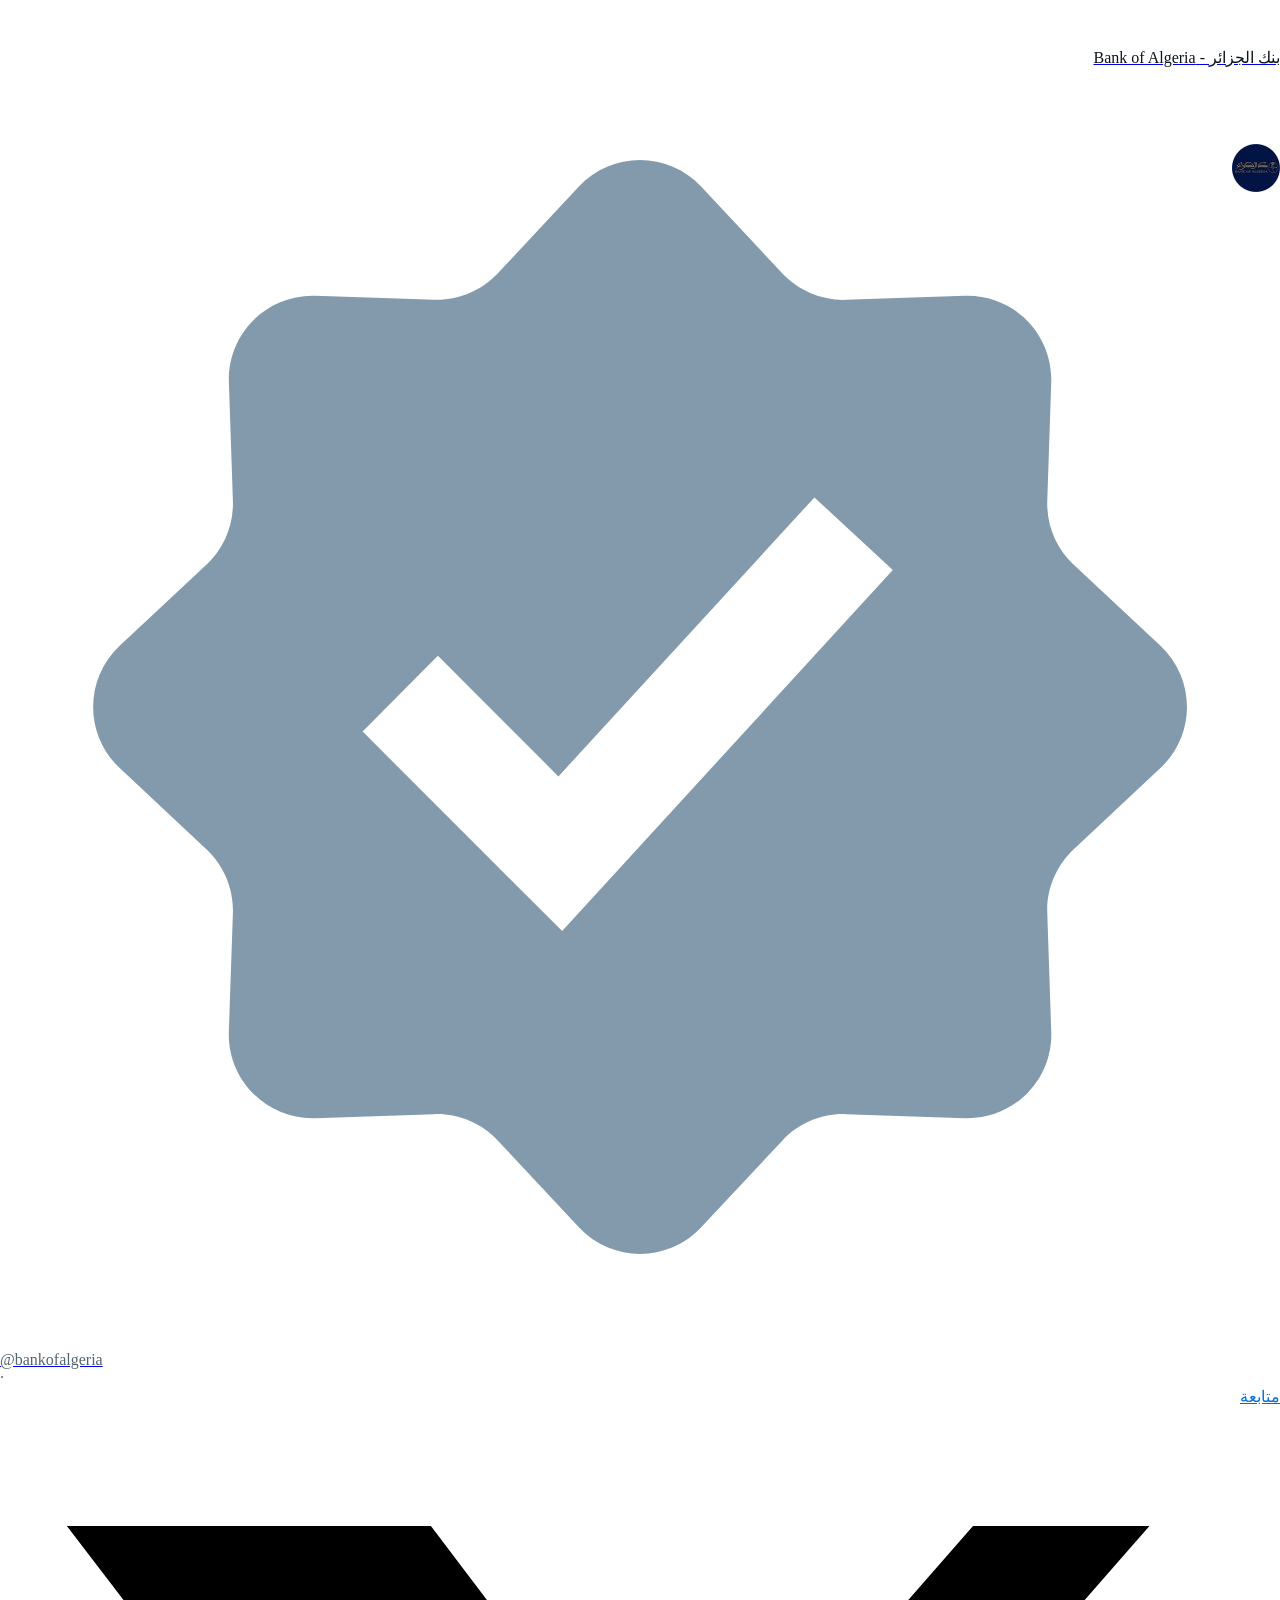
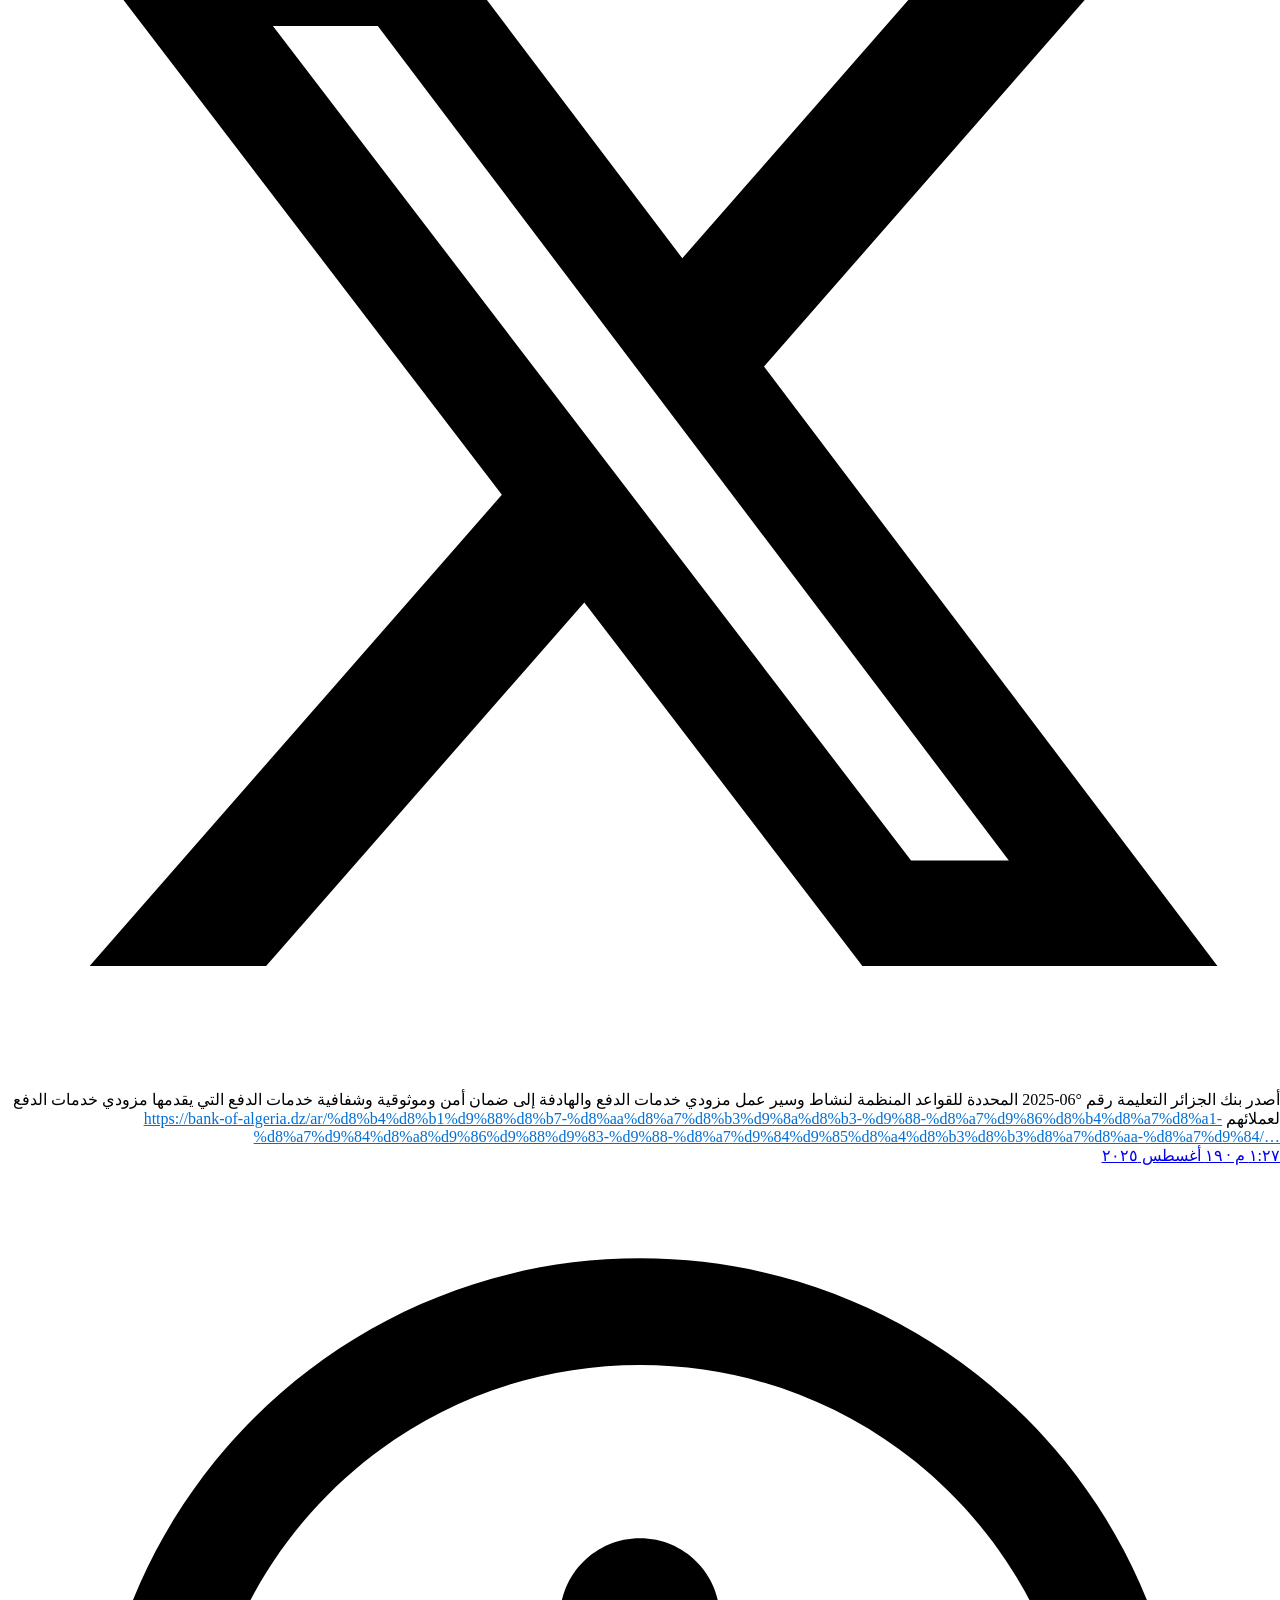
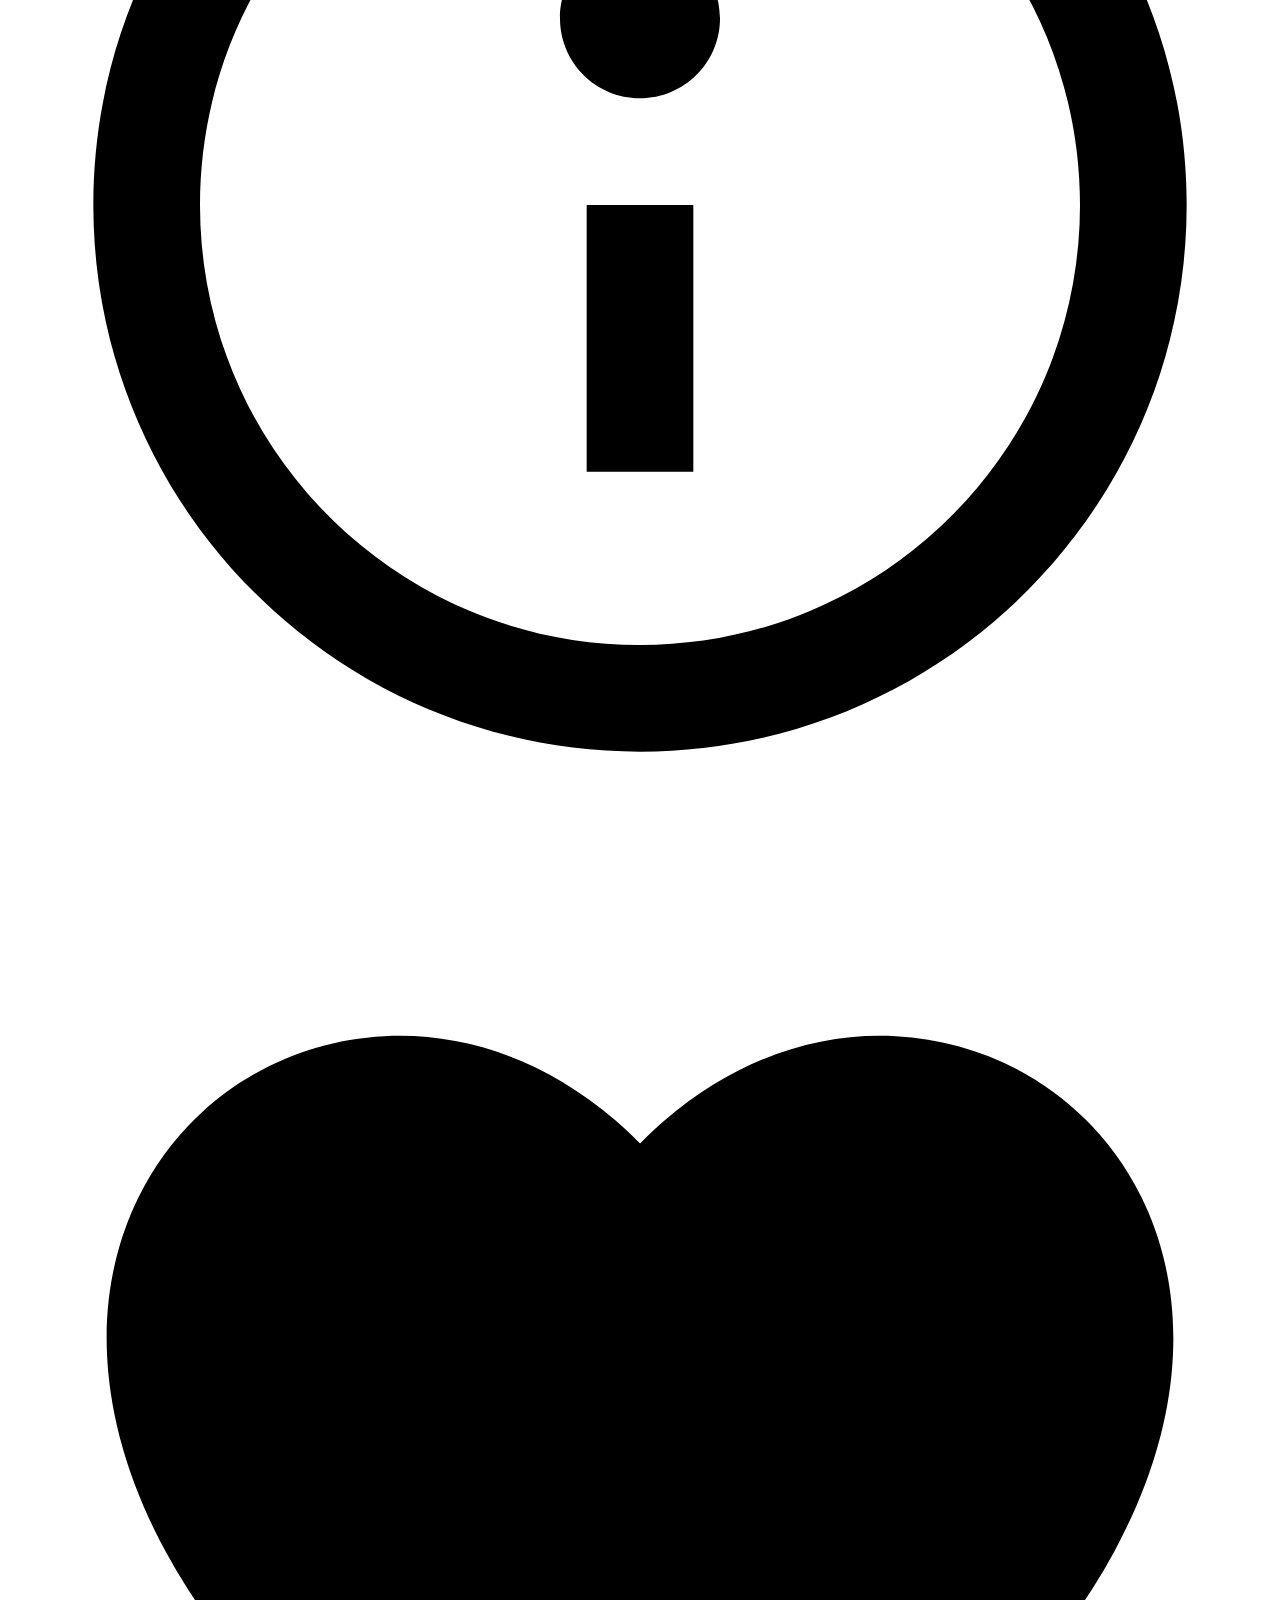
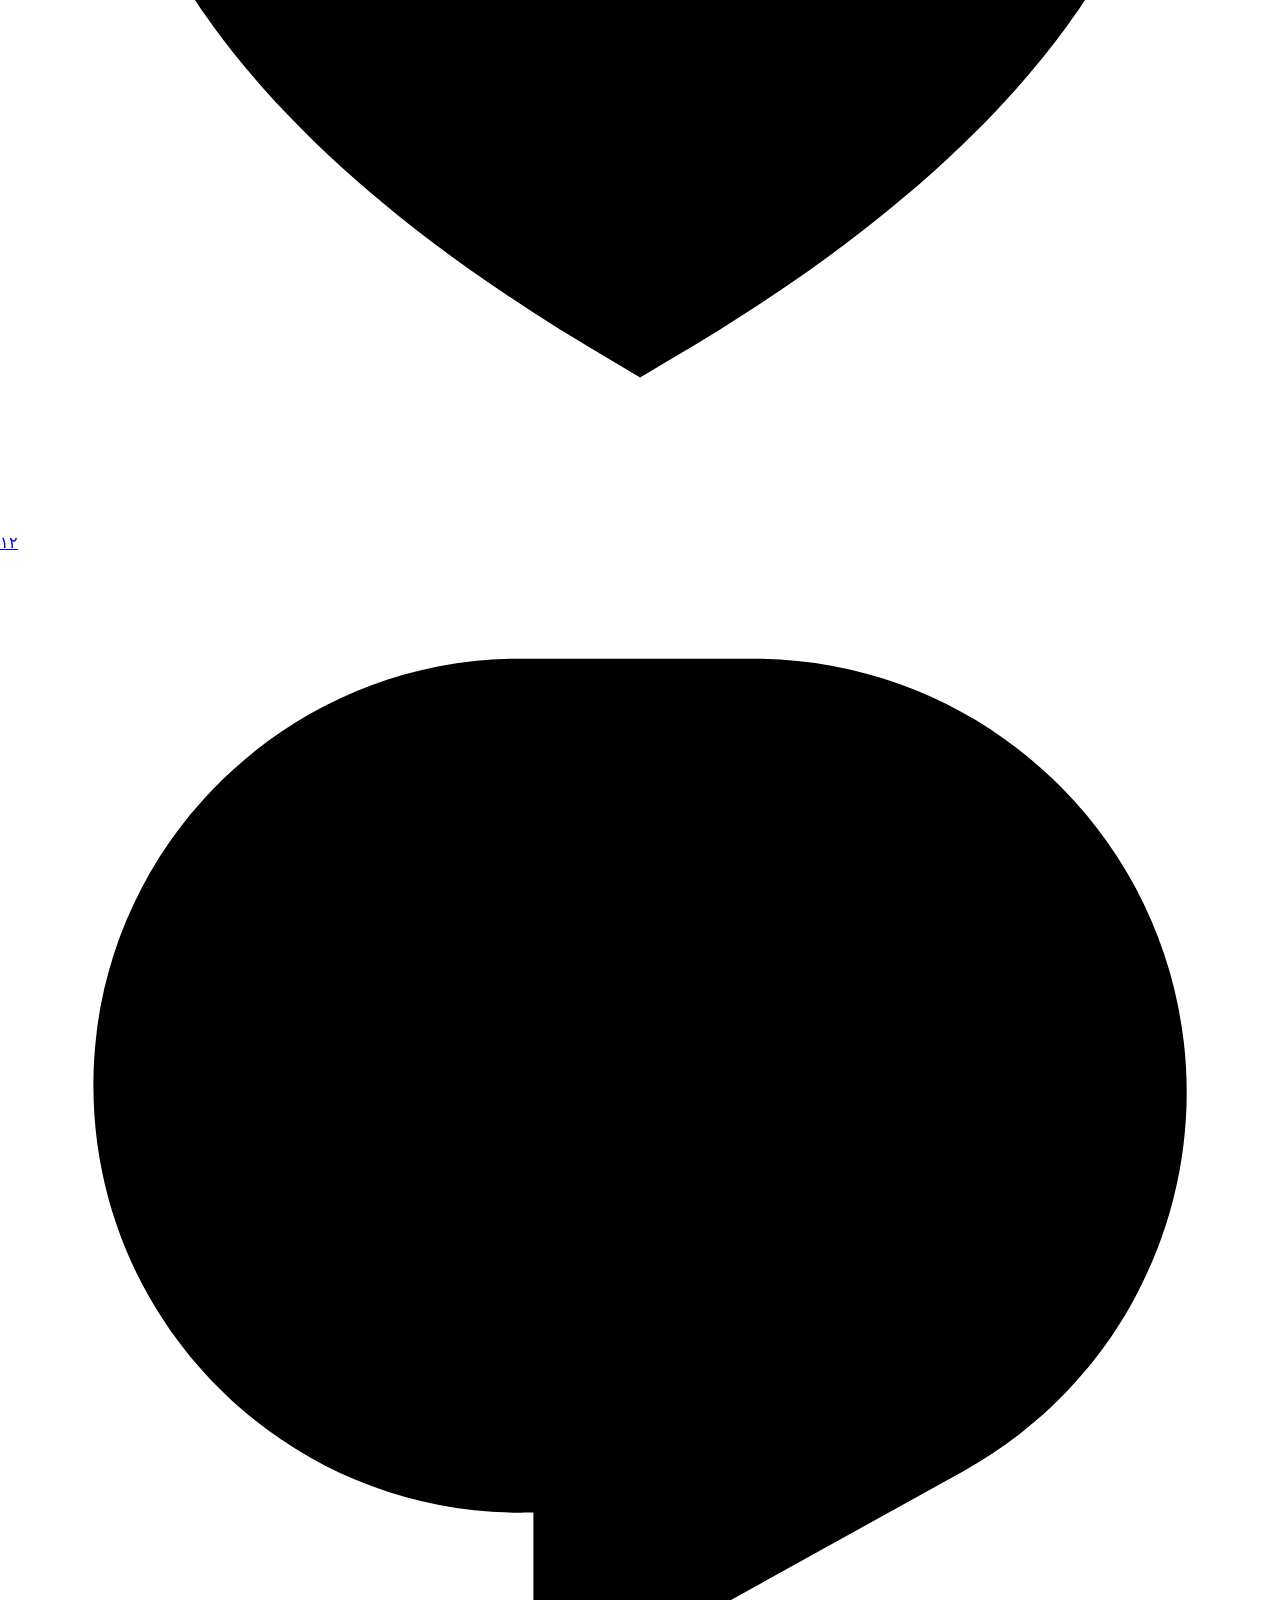
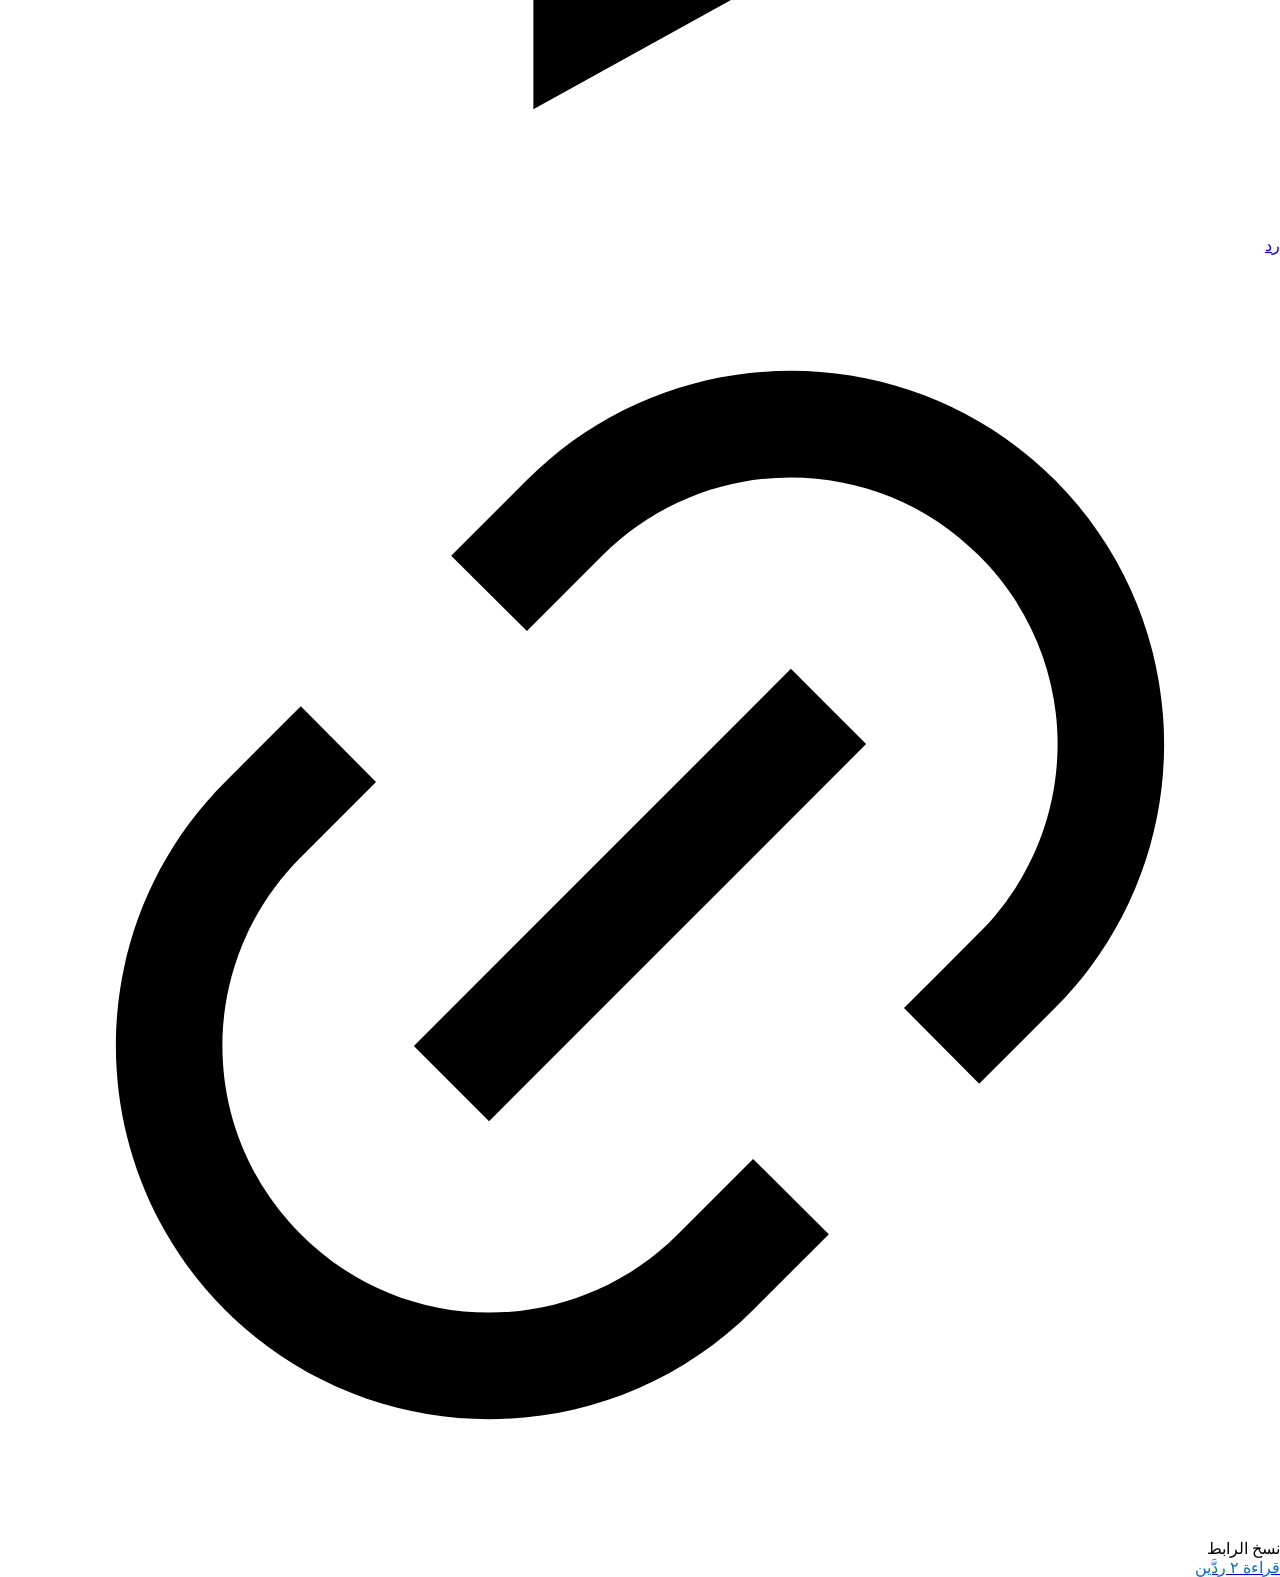
<file: images/BA3_files/Tweet.html>
<!DOCTYPE html>
<!-- saved from url=(1437)https://platform.twitter.com/embed/Tweet.html?dnt=false&embedId=twitter-widget-0&features=[base64]%3D%3D&frame=false&hideCard=false&hideThread=false&id=1957781460456231254&lang=ar&origin=https%3A%2F%2Fwww.bank-of-algeria.dz%2Far%2F&sessionId=2c64768cc7c06a33c1c4f90cdfe1e2ca1681ecb9&theme=light&widgetsVersion=2615f7e52b7e0%3A1702314776716&width=550px -->
<html dir="rtl" lang="ar" style="overflow-y: scroll; overscroll-behavior-y: none;"><head><meta http-equiv="Content-Type" content="text/html; charset=UTF-8"><style>input::placeholder { user-select: none; -webkit-user-select: none; } iframe { color-scheme: auto; }</style><style>@font-face {
  font-family: TwitterChirp;
  src: url(https://abs.twimg.com/responsive-web/client-web/Chirp-Light.3a18e64a.woff2) format('woff2'), url(https://abs.twimg.com/responsive-web/client-web/Chirp-Light.7a5673aa.woff) format('woff');
  font-weight: 300;
  font-style: 'normal';
  font-display: 'swap';
}
@font-face {
  font-family: TwitterChirp;
  src: url(https://abs.twimg.com/responsive-web/client-web/Chirp-Regular.80fda27a.woff2) format('woff2'), url(https://abs.twimg.com/responsive-web/client-web/Chirp-Regular.60b215ba.woff) format('woff');
  font-weight: 400;
  font-style: 'normal';
  font-display: 'swap';
}
@font-face {
  font-family: TwitterChirp;
  src: url(https://abs.twimg.com/responsive-web/client-web/Chirp-Medium.f8e2739a.woff2) format('woff2'), url(https://abs.twimg.com/responsive-web/client-web/Chirp-Medium.20fc288a.woff) format('woff');
  font-weight: 500;
  font-style: 'normal';
  font-display: 'swap';
}
@font-face {
  font-family: TwitterChirp;
  src: url(https://abs.twimg.com/responsive-web/client-web/Chirp-Bold.ebb56aba.woff2) format('woff2'), url(https://abs.twimg.com/responsive-web/client-web/Chirp-Bold.a573679a.woff) format('woff');
  font-weight: 700;
  font-style: 'normal';
  font-display: 'swap';
}
@font-face {
  font-family: TwitterChirp;
  src: url(https://abs.twimg.com/responsive-web/client-web/Chirp-Heavy.f44ae4ea.woff2) format('woff2'), url(https://abs.twimg.com/responsive-web/client-web/Chirp-Heavy.d70ec7ca.woff) format('woff');
  font-weight: 800;
  font-style: 'normal';
  font-display: 'swap';
}
@font-face {
  font-family: TwitterChirpExtendedHeavy;
  src: url(https://abs.twimg.com/fonts/v1/chirp-extended-heavy-web.woff2) format('woff2'), url(https://abs.twimg.com/fonts/v1/chirp-extended-heavy-web.woff) format('woff');
  font-weight: 800;
  font-style: 'normal';
  font-display: 'swap';
}</style><style id="react-native-stylesheet"></style><script src="chrome-extension://lgblnfidahcdcjddiepkckcfdhpknnjh/content/popups-script.js"></script><style id="stndz-cookie-banners-1">.adn-window.adn-message, .agegate-cookie, .agree-cookie-wrap, .alert--cookies, .alert-cnil, .alert-cookie, .alert-cookies, .alert-cookies-banner, .alertCookie, .alertcookie, .alerts-manager-container, .allow-cookie-stripe, .alma-cookie-disclaimer, .amdb-lgpd-consent, .as-oil, .avg-cookiebar, .avia-cookie-consent-wrap, .avisolgpd-bar, .b-cookie-hint, .b-cookies, .ba_cookie_bar, .ban-cookies, .bandeau-cnil, .bandeau-cookies, .bandeauCookie, .bandeau_consent, .bannerInformativaEU, .barCookie, .barra_cookie, .barre-info-cookies, .barreInfoCookies2, .barre_cookies, .basel-cookies-popup, .blocCookie, .bloccookie, .block-cookies, .bmj-cookie-noticebar-content, .box-cookies, .box-lgpd, .box_cookie, .box_cookie_allow, .bpa-cookie-banner, .bs-wrap-gdpr-law, .bst-panel, .butterBar--privacy, .c-cookie, .c-cookie-banner, .c-cookie-bar, .c-cookie-policy, .c-cookieContainer, .c-cookiebar, .c2g_daimler_cookie_dialog_overlay, .c_cookie-policy, .capaAvisoCookies, .capa_cookie, .capa_cookies, .captify-widget, .caption-cookie, .cb01-cookie-bar, .cc-banner, .cc-blockingScreen, .cc-bottom-bar--slide-up, .cc-cookies, .cc-fixed-bottom, .cc-floating, .cc-window[aria-label="cookieconsent"], .cc_banner, .cc_banner-wrapper, .cc_container, .cc_disclaimer_box, .ccmcss_oic, .cdp-cookies-alerta, .center_cookies, .ck-cookie-w, .cky-consent-bar, .cky-consent-container, .cky-overlay, .clearfy-cookie, .cli-popupbar-overlay, .cnil-banner, .cnil-block, .cnilContainer, .cnilNotification, .cnil_warning, .co-cookies-disc-bar, .com-cookie, .consent-container, .consent-cookie, .consent_container:not(body,html,:empty), .container-cookie, .container-cookie-notice, .container_cookies, .contao-cookiebar, .contenidoAvisoPoliticaCookies, .coockie, .coockie_banner, .cookie-accept-container, .cookie-accept-overlay, .cookie-agreement-wrapper, .cookie-alert ~ #exposeMaskOverlay, .cookie-alert-box, .cookie-assistant, .cookie-banner-bottom, .cookie-banner:not(body):not(html), .cookie-bar:not(body), .cookie-bg, .cookie-block, .cookie-box:not(body):not(html), .cookie-check, .cookie-compliance, .cookie-compliance-container, .cookie-confirm, .cookie-confirmation-banner, .cookie-consent-banner, .cookie-consent-banner-opt-out, .cookie-consent-block, .cookie-consent-content, .cookie-consent-ctr, .cookie-container, .cookie-content, .cookie-dialog-wrapper, .cookie-disclaimer--overlay, .cookie-disclaimer:not(body), .cookie-disclosure, .cookie-footer, .cookie-footer-dialog, .cookie-header, .cookie-hint:not(body):not(html), .cookie-info-bar, .cookie-info-header, .cookie-info-layer, .cookie-info:not(body):not(html), .cookie-information-container, .cookie-information-wrapper, .cookie-law, .cookie-law-container, .cookie-law-overlay, .cookie-layer, .cookie-layer-visible:not(body):not(html), .cookie-legislation, .cookie-message-container, .cookie-message-overlay, .cookie-message:not(html):not(body), .cookie-monster, .cookie-msg:not(body):not(html), .cookie-nag, .cookie-note:not(body):not(html), .cookie-notice-container, .cookie-notice-dialog, .cookie-notice-wrapper, .cookie-notice:not(body):not(html), .cookie-notification:not(body), .cookie-notifier, .cookie-notify:not(body):not(html), .cookie-opt-in, .cookie-optin, .cookie-overlay:not(html):not(body), .cookie-panel-content, .cookie-panel-overlay, .cookie-panel:not(body):not(html), .cookie-permission, .cookie-permission-container, .cookie-permission-container-overlay, .cookie-police-bar, .cookie-policy-banner, .cookie-policy-box, .cookie-policy-message, .cookie-policy-notice, .cookie-policy-statement, .cookie-policy:not(body):not(html), .cookie-policy__banner, .cookie-pop, .cookie-pop-up-container, .cookie-popup-overlay, .cookie-popup:not(body):not(html), .cookie-prompt, .cookie-prompter, .cookie-rules-wrapper, .cookie-siteusage-notice, .cookie-tip, .cookie-warn, .cookie-warn-msg, .cookie-warning, .cookie-wrapper, .cookie123-popup, .cookieAccept, .cookieAccepterSlider, .cookieAdvice, .cookieAlert, .cookieAlertBarMessage, .cookieAlertBox, .cookieAsker, .cookieBan, .cookieBanner:not(body), .cookieBannerContainer, .cookieBar:not(body):not(html), .cookieBarContainer, .cookieBarReviewDesktop, .cookieBarReviewMobile, .cookieBox, .cookieCompliance, .cookieConsent:not(body):not(html), .cookieConsentBanner, .cookieConsentContainer, .cookieConsentPanel, .cookieContainer, .cookieControl, .cookieDisclaimer, .cookieDisclaimerContainer, .cookieDisclaimerContainerWrapper, .cookieInfo:not(body):not(html), .cookieInformation, .cookieInside, .cookieLaw:not(body):not(html), .cookieLegal, .cookieLegalComp, .cookieLegal_comp, .cookieMaster, .cookieMessage:not(body):not(html), .cookieMessageDiv, .cookieMsgContainer, .cookieNotice:not(body):not(html), .cookieNoticePopUp, .cookieNotification, .cookieNotify, .cookieOptIn, .cookiePanel, .cookiePolicy-Modal, .cookiePolicy-banner, .cookiePolicy:not(body):not(html), .cookiePolicyBannerOuter, .cookiePolicyBnr, .cookiePolicyNotice, .cookiePopUp, .cookiePopup, .cookiePopupContainer, .cookiePrompt, .cookieToast, .cookieTooltip:not(body):not(html), .cookieTooltipKontener, .cookieWarning, .cookieWarningBox, .cookie__show, .cookie_accept, .cookie_adv2, .cookie_alert, .cookie_alert_message, .cookie_bar, .cookie_box, .cookie_consent:not(body):not(html), .cookie_content, .cookie_info, .cookie_info_content, .cookie_law, .cookie_m, .cookie_message, .cookie_notice, .cookie_notification, .cookie_optin_box, .cookie_overlay, .cookie_panel, .cookie_policy, .cookie_policy_message, .cookie_popup:not(body):not(html), .cookie_privacy_info_bar, .cookie_warning, .cookie_wrapper, .cookieadmin_cookie_modal, .cookieadmin_law_container, .cookiealert, .cookiebanner:not(body), .cookiebar:not(body), .cookiebarcontainer, .cookiebarinner, .cookiebox, .cookieconsent-popup, .cookieconsent:not(body):not(html), .cookied:not(body):not(html), .cookiedisclaimer, .cookiediv, .cookiefooter, .cookieinfobannerWrapper, .cookielaw-container, .cookielaw:not(body):not(html), .cookieleiste, .cookiemonster, .cookienotice-bar, .cookienotice-container, .cookiepolicy, .cookiepopupcontainer, .cookies-advert, .cookies-alert, .cookies-alert-wider-wrap, .cookies-allow, .cookies-banner, .cookies-bar, .cookies-box, .cookies-container, .cookies-dialog, .cookies-eu, .cookies-eu-banner, .cookies-info-static, .cookies-info:not(html):not(body), .cookies-message, .cookies-modal, .cookies-msg, .cookies-note, .cookies-notice-msg, .cookies-notice:not(body):not(html), .cookies-notification:not(html):not(body), .cookies-notify, .cookies-open, .cookies-overlay, .cookies-policy, .cookies-popin, .cookies-popup:not(#style_important), .cookies-reminder, .cookies-reminder-v2, .cookies-row, .cookies-sec, .cookies-warning, .cookies-wrapper, .cookiesAlert, .cookiesBackground, .cookiesBar, .cookiesBgCls, .cookiesBlock, .cookiesContent, .cookiesDisclosure, .cookiesInfo, .cookiesMessage, .cookiesMessageBanner, .cookiesMessageLayer, .cookiesNote, .cookiesNotification, .cookiesPanel, .cookiesPro, .cookiesTxt, .cookiesWarning, .cookiesWarning-container, .cookies__banner:not(body):not(html), .cookies_bar, .cookies_box, .cookies_law_compliance_footer, .cookies_message, .cookies_notice, .cookies_noties, .cookies_notifier, .cookies_policy_container, .cookies_yum, .cookiesbar, .cookiesinfo, .cookieslaw, .cookiesms, .cookiesnotice, .cookiespolicy, .cookiestrip, .cookietext, .cookiewall:not(body):not(html), .cookiewarning:not(body), .cookiewrapper, .cookskom, .cp-cookie-banner, .cp-info-bar-container, .ctl_CookieWarning, .cwcookielaw, .cws-cookies-notification, .dCookiesAlert, .dc-cookie-consent, .delayed-module.alert-cookie.alert, .disclaimerCookies, .dismissable-cookie-policy, .divCookiePopUp, .divCookiePopUpContainer, .divascookies, .dom-content--eu-banner, .dr-cookie-info-box, .drawer-cookies, .ds2-cookie-disclaimer, .e-consents-alert, .e-cookie-message, .ePrivacyOuterWrapper, .ec-cookie-policy, .ecdcCookiePolicy, .ecomcookielaw-holder, .egmont-cookies, .eh-cookieinfo, .eksCookieContainer, .element-cookie-banner, .ensureCookie, .epson_cookienotice, .epublishing-priority.epublishing-eu-cookies, .etiCookieBanner, .ets_cookie_banber_block, .eu-cookie-compliance-banner:not(body):not(html), .eu-cookie-message, .eu-cookie-nag, .eu-cookie-notice, .eu-cookies, .euCookie, .euCookieLaw, .euPrivacy_cookiesMsg, .eu_cookie, .eucookie, .eucookie_disclaimer, .eucookielaw, .eucookies, .eupopup-container, .ext-cookie, .ez-cookie-banner, .f-data-policy, .filCookiesCnil, .flexit_cookie, .footer-cnil, .footer-cookie, .footer-cookies-policy, .footer-lgpd, .footer__cookies, .footer_cnil, .freeprivacypolicy-com---nb, .freeprivacypolicy-com---nb-simple, .fucking-eu-cookies, .fucking-priority.fucking-eu-cookies, .fusion-privacy-bar, .future-cookie-bar, .g-cookiebar, .gdpr-banner, .gdpr-box:not(body):not(html), .gdpr-consent-backdrop:not(body):not(html), .gdpr-container:not(#style_important), .gdpr-cookie-bar, .gdpr-cookie-info, .gdpr-cookie-notice, .gdpr-cookie:not(html):not(body), .gdpr-privacy-bar, .gdprModal__placeholder, .gdprPopup, .gdpr_cookie_popup, .globalcookiepolicycontainer, .glue-cookie-notification-bar, .gn-cookie-alert, .gpm-cookie-accepted, .grt-cookie-active, .head-cookie-container, .header-cookie-content, .header-cookies, .headerCookies, .ib-m-cookie-banner, .id-CookieConsent, .identity-noticebar, .idxrcookies-block-user-nav::before, .imPolicycookiemessage, .info-cookie, .infoCookies, .infocookies, .inpage_cookieOptOutForm, .j-cookieContainer, .jix_acceptcookies_box, .jnews-cookie-law-policy, .js-CookieBanner, .js-consent-banner, .js-cookie-banner, .js-cookie-bar, .js-cookie-compliance:not(html):not(body), .js-cookie-consent, .js-cookie-container, .js-cookie-disclaimer, .js-cookie-message:not(html):not(body), .js-cookie-notice, .js-cookie-policy, .js-cookie-policy-header, .js-cookie-widget, .js-cookieComply, .js-cookieMessage, .js-cookies, .js-cookies-box, .js-message-cookies, .js-toast-cookies, .js_cookie_law, .k4-cookie, .kacookie-cm-window, .kvkkpop, .l-footer-cookie, .layerCookie, .layer_cookie, .lgcookieslaw-banner, .lgcookieslaw-overlay, .lgcookieslaw_banner, .lgpd:not(body):not(html), .lia-cookie-banner-alert, .luxar_disclaimer_container, .m-cookie-notice, .m-cookiepolicy, .m-popup__cookies, .m159-cookies, .m_cookie, .mainCookieAlerta, .maserati-cookie, .mb_informativa_cookies, .md-cookies-advice, .message-cookie, .message-cookies, .message-demande-cookies, .message-modal-cookie, .mk_cookie_policy, .mnd-cookie-bar, .mod-cookiepolicy, .mod-privacypolicy, .module-cookie-info, .ms-cookie-ok, .muniweb-cookies, .mw-cookiewarning-container, .nav__cookies, .navbar-privacy, .nca-cookiesaccept-line, .no-cookies:not(html):not(body), .notice--cookie:not(body):not(html), .notice--cookieAdvanced, .notice-cookie, .notice_notice_cookies, .notification__content-cookie, .notificationpopup, .npo_cc_regular, .nr-cookie-notification, .o-cookielaw, .obs_cnil, .okookie, .om-cookie-agreement, .optanon-alert-box-wrapper, .optanon-show-settings, .overlay-cookie, .p-cookiebar, .p_cookie, .page-wrap--cookie-permission, .panel-cookies, .panel_cookie, .paveCookies, .pck-flatsome-cookies, .pcookie, .pd-cookie-banner-window, .pea_cook_more_info_popover, .pea_cook_wrapper, .penci-wrap-gprd-law, .pf-cookie-directive, .plugin_cookie, .politicaCookies, .polityka-cookie, .pop-cookie, .popup-alert-notice, .popup-choose-cookies, .popup-cookie, .popup-cookie-notice-wrap, .popup_cookie, .preventAcceptance, .privacy-alert, .privacy-warning, .privacybanner, .privacycookie, .qb-cookielaw-bar, .radioplayer-cookie-consent, .rdm-daac-notice-template, .react-cookie-banner, .regional-cookie-warning, .rltcp_information_cookie, .rlx-cookie, .roh-cookies, .row-cookies, .rs-alert-cookie, .sanoma-optin-bar, .sb-ncookies-alert, .sc-cookies, .sd_cookiespolicy, .selectorCookieLawMessage, .self-contain-cookie, .seopress-user-consent, .sets-cookie, .sf_cookie_container, .sgsCookies, .sh-cookie-confirmation, .sh-page-notice, .shop_index > div#cookie, .shopui-eu-cookie-bar, .sisu-cookie-notice, .site-cookie-panel, .site-cookies, .siteCookies[data-testid="cookiesPopup"], .sqs-cookie-banner-v2, .storm-cookie, .sys_cc-cookies, .tCook, .tarteaucitron-banner, .taunton-user-consent-visible, .tcCookiesDialogWrapper, .tesco-cookie, .texteAlerteCookie, .thb-cookie-bar, .tibrr-cookie-consent-container, .tm-cookie-banner, .tmblr-iframe--gdpr-banner, .toast-type-newCookie, .tre-cookie-disclaimer, .tx-om-cookie-consent, .u-cookies-consent, .ui-dialog-cookies, .uk-cookie, .uk-cookie-banner, .uk-cookies, .ultimize_cookie_notification_container, .umuCookieMain, .use-cookie-container, .v2_cookies_container, .viacomcookiebar-extended, .voc-cookie-message, .waconcookiemanagement, .warningCookieWrap, .we-use-cookies, .woodmart-cookies-popup, .wordpress-gdpr-popup, .wp-block-jetpack-cookie-consent, .wp-gdpr-cookie-notice-wrap, .wpcc-container, .wpgdprc-consent-bar, .wrap_cookie_policy, .wrapper--cookies, .wrapper--cookies-disclaimer, .wrapperCookies, .wsa-cookielaw, .wtm-cookies, amedia-privacybox, amp-consent, app-cookies-agreement, ark-cookiebar, aside[class="gdpr-wrapper top"], aside[data-role="gdpr-cookie-container"], body #cookie-policy, body .cookiealert.show, body > #ckch, body > div#cs_stripe, body > div.ns-cookie-consent, body div#lgpd-banner, body.sliding-popup-processed > #sliding-popup, body:not(.cookie-modal-open) > div#dm-cookie-popup-container, body:not(.orejimeBody-WithModalOpen) div.orejime-Notice, body:not(.scroll-lock) .cookie-alert, cloudflare-app[app="cookiless"], cloudflare-app[app="tibrr-cookie-consent"], dialog[data-controller="common--cookies--alert"], div#ccpaCookieBanner, div[class*="cookiesAnnounce-"], div[class^="app_gdpr"], div[data-cy="cookie-banner"], div[data-hook="ccsu-banner-wrapper"], div[data-storage-item^="t886cookiename_"], div[data-testid="cookiePopup"], div[data-testid="cookies-dialog"], wecoma-lite, #layers > div[class] > div[class]:has(> div[class] > div[data-testid="BottomBar"] a[href$="/privacy"]), .gdpr-privacy-banner, .u12-data-protection-notice {display:none !important; visibility:hidden !important; opacity:0 !important;position:absolute !important; width:0px !important; height:0px !important;}</style><style id="stndz-cookie-banners-0">#AvisoCookieslaw, #BandeauCookie, #BandeauInfoCookie, #BlkCookies, #BorlabsCookieBox, #CCompliance, #CNIL, #CNIL-notice, #CNILMessage, #COOKIE_BANNER, #CP_box, #CRTL_AlertCookie, #CRTL_CookieAlert, #Consentement-cookies, #Cookie-Container, #Cookie-Overlay, #Cookie-Policy, #CookieAdvice, #CookieAlert, #CookieBanner, #CookieBannerNew, #CookieBar, #CookieConsent, #CookieConsentDiv, #CookieContainer, #CookieDiv, #CookieInfo, #CookieInformation, #CookieMessaging, #CookieNotice, #CookieNotification, #CookieNotificationBar, #CookieOK, #CookiePanel, #CookiePolicy, #CookieQBanner, #CookieReportsButton, #CookieReportsPanel, #CookieT2Bar, #CookieWarning, #CookieWrapper, #CookielawBanner, #CookiesBanner, #CookiesDiv, #CookiesOverlay, #CookiesWarning, #EUCookie, #EUCookieMsg, #EUDirectiveCookiePanel, #EuCookieBar-8, #EuCookieLawForm, #FT_Cookies, #Footer_cookieLawBox, #GMI_Privacy_Policy, #GlobalCookieBanner, #LGPD, #PaveCookies, #PrivacyBanner, #Row1_Column1_Cell1_CookieSettings_CookieSettings, #SgCookieOptin, #SiteMasterPage_updCookieDisclaimer, #TNTpageContentPlaceHolder_pnlCookieMessage, #WP-cookie-info, #_evidon_banner, #about-cookies, #aboutCookieUsageBox, #ac-cookie-compliance, #ac_cookiesvalidation, #accept-cookie, #accept-cookies-div, #acceptCookie, #acceptCookieMeg, #acceptCookies, #acceptCookiesBar, #acceptCookiesDiv, #accept_cookie, #accept_cookies, #acceptance_of_cookies, #acceptcookie, #acookie, #acris--cookie-permission--modal-overlay, #acris--page-wrap--cookie-permission, #af-cookie-policy, #agree_cookies, #agreecookies, #alert-cookie, #alert-cookie-policy, #alertCookie, #alertCookies, #alerte-cookies, #alerte_cnil, #alerte_tracking, #all4nav-cookie-component, #all4nav-cookie-policy-notification, #allowCookiesPopup, #aoCookiePolicy, #arte-cookie-banner, #askCookies, #asterix_cookie_widget, #au_cookiesalert, #avcn_notification, #avertissement_cookies, #avis-cookies, #aviso-cookies, #avisoCookies, #avisoCookiesLayer, #avisoLGPD, #awsccc-sb-ux-c, #axs_cookie_toggle, #ba_eu_cookie_law, #bandeau-c, #bandeau-cookies, #bandeauCookie, #bandeauCookies, #bandeau_cookie, #bandeau_cookies, #banner-cookie, #bannerCNIL, #bannerCookieContainer, #bannerCookies, #banner_cnil, #banner_cookie, #banniere-cookie, #barraCOOKIE, #barraaceptacion, #bauerCookiePolicy, #bbccookies, #bf-cookie-notice, #bkCookieBanner, #bloc_cookies, #bloc_setcookie, #block-cookie_policy-0, #block-inf-eu-cookie-cookie-disclaimer, #blogger_cookie_notice, #bonaCookies, #bootcooker-banner, #boxZgodaNaCookie, #box_cookie_info, #box_cookies_error, #buzzblogpro-cookie-banner, #bvin-cookie-box, #bw_cookiechoice, #c2g_cookie_dialog, #c_agrem, #ca_banner, #ca_info_plus, #cadre_alert_cookies, #capaAvisoPoliticaCookies_superior_mensajes, #cartelcookielegal, #catapult-cookie-bar, #cc-cookie-law, #cc-cookie-notice, #cc-cookies, #cc-notification, #cc_cookies, #cca-cookies-holder, #ccc-state, #ccconsent, #cccwr, #ccgtm-banner, #ccm-cookiesDisclosure, #cconsent-bar, #center_bandeau_cookie, #cerekKullanimUyari, #cerez-politikasi, #cewe-accept-cookies, #cf-cookie-banner, #ck-cookie-statement, #ck_dsclr_v2, #cl-banner, #cliSettingsPopup, #close_cnil, #cm-cookie-policy, #cm-cookie-window, #cmp-app-container, #cmp-faktor-io-brand-consent-notice, #cmplz-cookiebanner-container, #cmsCookieWarning, #cnil, #cnil-cookie, #cnil-cookie-panel, #cnil-layer, #cnilNotification, #cnil_alert, #cnil_bandeau, #cnil_bar, #cnil_bar_wrapper, #cnil_privacy, #com_cookie_policy, #confirmCookie, #confirmCookiePolicy, #confirm_cookie_use, #consent-banner-main, #consent-banner-overlay, #consent-box-lgpd, #consent-manager, #container_info_cnil, #conteneurCookies, #content-cookies, #coockie-mex, #coockieAPContainer, #coockiechoice, #coockies_warning, #cooki_accept, #cookie-accept, #cookie-acceptation-popup, #cookie-alert, #cookie-allow, #cookie-banner, #cookie-banner-container, #cookie-banner-lgpd, #cookie-bar, #cookie-bar-bottom, #cookie-bar-main, #cookie-bar-module, #cookie-bg, #cookie-block, #cookie-cnil-box, #cookie-compliance, #cookie-compliance-bottom, #cookie-compliance-bottom-overlay, #cookie-compliance-container, #cookie-consent, #cookie-consent-banner, #cookie-consent-bar, #cookie-consent-container, #cookie-consent-popup, #cookie-consent-wrapper, #cookie-container, #cookie-container2, #cookie-content, #cookie-control, #cookie-dialog, #cookie-directive, #cookie-disclaimer, #cookie-disclosure, #cookie-div, #cookie-header, #cookie-hint, #cookie-icon, #cookie-info, #cookie-info-bar, #cookie-info-box, #cookie-info-container, #cookie-info-div, #cookie-info-layer, #cookie-information, #cookie-information-banner, #cookie-information-wrapper, #cookie-inner-wrapper, #cookie-law, #cookie-law-banner, #cookie-law-bar, #cookie-law-compliance, #cookie-law-consent-section, #cookie-law-container, #cookie-law-div, #cookie-law-info-bar, #cookie-layer, #cookie-lightbox, #cookie-message, #cookie-message-container, #cookie-modal-bg, #cookie-msg, #cookie-note, #cookie-notice, #cookie-notice + .cookie-notice__overlay, #cookie-notice-blocker, #cookie-notification, #cookie-notification-bar, #cookie-notification-wrapper, #cookie-notifier, #cookie-opt-in, #cookie-opt-in-footer, #cookie-optout, #cookie-overlay, #cookie-overlay-footer, #cookie-overlay-wrapper, #cookie-panel, #cookie-policy-banner, #cookie-policy-bar, #cookie-policy-container, #cookie-policy-notice, #cookie-policy-strap, #cookie-policy-warning, #cookie-popin, #cookie-popup, #cookie-prompt-fixed, #cookie-regle, #cookie-ribbon, #cookie-slide, #cookie-statement, #cookie-terms, #cookie-ue, #cookie-warn, #cookie-warning, #cookie-warning-bar, #cookie-window:not(body):not(html), #cookie-wrapper, #cookie1, #cookieAccept, #cookieAcceptContainer, #cookieAcceptMessage, #cookieAcceptPos, #cookieAcknowledgement, #cookieAdv, #cookieAgree, #cookieAgreementContent, #cookieAlert, #cookieAlertBoxID, #cookieAlertMessage, #cookieAlertWrapper, #cookieBanner, #cookieBar, #cookieBgOverlay, #cookieBlock, #cookieBnr, #cookieBox, #cookieChoiceBanner, #cookieChoiceInfo, #cookieCompliance, #cookieComplianceMessage, #cookieConsent, #cookieConsentBanner, #cookieConsentBar, #cookieConsentContainer, #cookieConsentForm, #cookieConsentPrompt, #cookieContainer, #cookieContent, #cookieControl, #cookieCookieBar, #cookieDisc, #cookieDisclaimer, #cookieDiv, #cookieDivContent, #cookieDough, #cookieDropDown, #cookieFixed, #cookieFooter, #cookieFrame, #cookieGuardMsg, #cookieHeader, #cookieHint, #cookieInfCont, #cookieInfo, #cookieInfoBanner, #cookieInfoBar, #cookieInfoBox, #cookieInfoDiv, #cookieInfoMsgWrapper, #cookieInfoWrapper, #cookieInformerBooklet, #cookieLY, #cookieLaw, #cookieLawAcknowledgmentDiv, #cookieLawBox, #cookieLawContainer, #cookieLawHeader, #cookieLawText, #cookieLayer, #cookieLine, #cookieMessage, #cookieMessageBox, #cookieMessageContainer, #cookieMessageDisplayDIV, #cookieMessageWrapper, #cookieMgn, #cookieModal, #cookieMon, #cookieMonsterWrapper, #cookieMsg, #cookieMsgBlock, #cookieMsgWrapper, #cookieNotes, #cookieNotice, #cookieNoticeContainer, #cookieNoticePro, #cookieNotification, #cookieOverlay, #cookiePanel, #cookieParisien, #cookiePlaceholder, #cookiePolicy, #cookiePolicy-layer, #cookiePolicyAlertBox, #cookiePolicyBar, #cookiePolicyContainer, #cookiePolicyNotice, #cookiePolicyNotification, #cookiePolicyPopup, #cookiePolicyWrapper, #cookiePoolicy, #cookiePop, #cookiePopUp, #cookiePopin, #cookiePopup, #cookiePopupContainer, #cookiePrompt, #cookiePromptWrapper, #cookieSection, #cookieSettingsDialog, #cookieTime, #cookieUsagePopIn, #cookieView, #cookieWarning, #cookieWarningBox, #cookieWarningDiv, #cookieWarningMessage, #cookieWarningR, #cookieWindowContainer, #cookieWrap, #cookieWrapper, #cookie_accept, #cookie_agreement, #cookie_alert, #cookie_alert_bar, #cookie_alert_container, #cookie_assistant_container, #cookie_banner, #cookie_banner_container, #cookie_bar, #cookie_bar_top, #cookie_box, #cookie_choice, #cookie_clicker, #cookie_cnil, #cookie_consent, #cookie_consent_container, #cookie_content, #cookie_disclaimer, #cookie_disclaimer_wrapper, #cookie_header, #cookie_info, #cookie_info_area, #cookie_info_wrapper, #cookie_law, #cookie_law_banner, #cookie_layer, #cookie_message, #cookie_message_container, #cookie_modal, #cookie_msg, #cookie_note, #cookie_notice, #cookie_notification, #cookie_notification_bar, #cookie_panel, #cookie_policies, #cookie_policy, #cookie_policy_alert, #cookie_policy_banner, #cookie_policy_popup, #cookie_popup, #cookie_popup_container, #cookie_privacy_holder, #cookie_privacy_info_bar, #cookie_privacy_popup, #cookie_prompt, #cookie_shout, #cookie_str, #cookie_usage, #cookie_warn, #cookie_warning, #cookie_widget, #cookieaccept, #cookiealert, #cookiealert_content, #cookiebalk-wrap, #cookiebanner, #cookiebar, #cookiebar-container, #cookiebnr, #cookiebox-wrapper, #cookiecnil, #cookieconfirm, #cookieconsent, #cookieconsentbar, #cookieconsentdiv, #cookiecontrol, #cookiecontrol_notice, #cookiediv, #cookiehint, #cookieinfo, #cookieinfo-container:not(#style_important), #cookieinfobar, #cookieinfobox, #cookielaw, #cookielaw2, #cookielawwarning, #cookielightbox, #cookiemenu, #cookiemessage, #cookiemodalbar, #cookiemodalbarplaceholder, #cookiemodule, #cookiemonster, #cookiemonster_popup, #cookiemsg, #cookiemsgbox, #cookienote, #cookienotice, #cookienotice-container, #cookienotif, #cookienotifier, #cookienotify-wrapper, #cookieoverlay, #cookiepanel, #cookiepolicy, #cookiepolicyContainer, #cookiepolicybg, #cookiepolicydiv, #cookiepop, #cookiepopup, #cookierBayer, #cookiereports-badge, #cookies-acc, #cookies-agreed-wrapper, #cookies-agreement, #cookies-agreement-box, #cookies-alert, #cookies-auth, #cookies-baner-wrapper, #cookies-banner, #cookies-bar, #cookies-fancybox, #cookies-info, #cookies-info-banner, #cookies-information, #cookies-information > .innerDiv, #cookies-message, #cookies-message-container, #cookies-message-main, #cookies-messages, #cookies-modal, #cookies-msg, #cookies-notice, #cookies-notification-popup:not(body):not(html), #cookies-overlay, #cookies-panel, #cookies-policy, #cookies-policy-banner, #cookies-policy-container, #cookies-policy-mssg, #cookies-policy-popup, #cookies-policy-prompt, #cookies-policy-wrapper, #cookies-politics, #cookies-privacy, #cookies-verify, #cookies-warning, #cookies-warning-box, #cookies-wrapper, #cookiesAlert, #cookiesAllowingRequest, #cookiesArticle, #cookiesBanner, #cookiesBar, #cookiesBox, #cookiesContainer, #cookiesDiv, #cookiesInfo, #cookiesInfoBox, #cookiesInitialDialog, #cookiesLequipe, #cookiesMessage, #cookiesNoticeDiv, #cookiesNotification, #cookiesNotifier, #cookiesOptInMessage, #cookiesOptInMessageWrapper, #cookiesPanel, #cookiesPolicyMessage, #cookiesPolicyPopup, #cookiesPop, #cookiesPopup, #cookiesWarning, #cookiesWarningActive, #cookiesWarningBanner, #cookiesWrapper, #cookies_apla, #cookies_ask, #cookies_avertissement, #cookies_banner, #cookies_block, #cookies_block_footer, #cookies_border, #cookies_box, #cookies_container, #cookies_info, #cookies_message, #cookies_message_bar, #cookies_msg, #cookies_notification, #cookies_notifier, #cookies_policy, #cookies_warning, #cookiesadv, #cookiesck, #cookiesconcentbar, #cookiescontainer, #cookiescript_injected, #cookiescript_injected_wrapper, #cookiesdirective, #cookiesdisclaimer, #cookieseal-banner, #cookieshit, #cookiesjsr, #cookiespolicy, #cookiespolicymessage, #cookiesribbon, #cookiestat, #cookiestatement, #cookiestrip, #cookietable, #cookietext, #cookietop, #cookieu_header, #cookieuseage, #cookiewarn, #cookiewarning, #cookiewrap, #cookiewrapper, #cookis-bg, #cookpol, #ctl00_CookieMessage1_divCookie, #ctl00_CookieMessage1_upCookie, #ctl00_Cookies_CookieContainer, #ctl00_Footer_rnCookies_popup, #ctl00_cookie_panel, #ctl00_cookieconsent_ajaxPanel, #ctl00_ctl00_divCookiePolicyContainer, #ctl00_pnlCookieMessage, #ctl00_privacyCookies_LIPCNB_PrivacyandCookiesNoticePanel, #ctl01_ctl00_CookiePreferencesControl, #ctl20_pnlCookie, #ctl30_pnlCookie, #ctrlHeader_divCookieText, #cw-cookieInfo, #data-controller-stripe, #dcc_cookieMessageContainer, #dennis-cookie-notice, #desktop-cookie-disclosure, #didomi-notice, #disclaimerC, #disclaimerCookies, #disclaimerDialog_modal, #divCookie, #divCookieAlert, #divCookieConfirm, #divCookieMsg, #divCookieNotify, #divCookiePolicy, #divCookiesBox, #divFrmUserCookieConfirm, #div_cookie, #divcook, #dlgCookies, #docbody > div.eu-cookie-panel, #domCookieWarning:not(html):not(body), #dv-cookie-notice, #dvCookie, #e-privacy-message, #eCookieConsentDialog, #eCookieMsg, #ePrivacyBanner, #ePrivacyDisclaimer, #easy-cookies-policy-main-wrapper, #ec-cookie-messages-container, #ee-cookies-message, #eimm_box_cookie_alerte_message, #elGuestTerms, #eprivacy, #eu-cookie, #eu-cookie-bar, #eu-cookie-compliance, #eu-cookie-consent, #eu-cookie-content, #eu-cookie-law, #eu-cookie-notifier, #eu-cookie-notify-wrap, #eu-cookie-policy, #eu-cookie-policy-banner-wrapper, #eu-cookie-wrap, #eu-cookies, #eu-cp-banner, #eu-privacy, #euCookie, #euCookieBar, #euCookieDirective, #euNotice, #eu_cookie, #eu_cookies, #eu_cookies_overlay_content, #eu_notice_content, #eucl_panel, #eucookie, #eucookielaw, #eucookienotice, #expat_cookies, #external-cookie-bar, #ez-cookie-dialog-wrapper, #fixed-cookie, #flag-cookies, #foCookieNotice, #footer-cnil-space, #footer-cookie-banner, #footer-cookies, #footer-lgpd, #footerCookieArticle, #footer_cookies, #footer_tc_privacy, #fp_cookieMessageContainer, #frameCookiesBox, #front-no-cookies-warn, #fs-cookiewarning, #fupi_cookie_notice, #future-cookie-bar, #gabarit_cnilcookie, #gb_sm_notification, #gccookiemessage, #gdpr-banner, #gdpr-consent-form-wrapper:not(body):not(html), #gdpr-cookie-consent-bar, #gdpr-cookie-message, #gdpr-cookie-notice, #gdpr_area, #gdpr_bar, #gdpr_box, #gdrpNotification, #gel-cookie-banner, #gh-cookieb, #global-cookie-message, #gn-cookie-accept, #golem-cookie-accept, #have-a-cookie, #headband-cookie, #headband_cookies, #header-info-cookie, #headerCookieLaw, #headerCookies, #headerCookiesAdvice, #headerTopBarMessageCookies, #hi-cookie-box, #htmlPopinCookies, #icoCookiesBanner, #id_cookieconsent, #id_tr_cookies, #idg-cookie-bar, #idxrcookies, #ietCookiePanel, #imPolicycookiemessage, #implicitCookieModal, #info-cookie, #infoCookie, #info_cookie, #informations-cookies, #infos_cookie, #itv-cookie-notification, #itv-glob-cookie-policy, #jQAlertAcceptCookie, #jlp-cookie-container, #jquery-cookie-law-script, #js-TosPrivacy, #js-cookie-notice, #js-ext-cookie, #js-infos-cookies, #js-message-bar-cookie-notice, #js_popup_cookies, #js_pushDownCookieMessage, #jumper_cookies, #kanews-cookie-box, #layerAcceptCookie, #layerCookies, #layer_cookie, #lc_cookies-main, #lca-cookie-notification, #legalLayer, #legal_policy_cookies, #lgdp, #logon-snippet-icookie, #lscookiesMax, #lsw-cookie-bottom-box, #m_cookie_popup, #machete_cookie_container, #mainDivLegacyCookie, #message-cookie, #messageCookie, #message_cookie, #mfn-gdpr, #mk-cookie, #mktg_Cookie, #mktg_Cookie_Wrap, #mmmmm-cookies, #mnd-cookie-bar, #modalCookieContainer, #moove_gdpr_cookie_info_bar, #msg-cookie, #msg-cookie-level0, #msgCookie, #mss-legal-banner, #mssg-cookies-warning, #mtcookieconsent, #mycookie, #name-ga-cookie-accept-bar, #nav_cookie, #nbcCookieChoice, #new-cookie, #nibirumail_cookie_advice, #no-cookie, #notice--cookie, #notice-cookie-block, #notificacio-cookies, #notification__cookie, #notification_cookiewarning, #notificationcookie, #nova_cookie_disclaimer, #npo_cc_notification_wrapper, #nq_cnilbanner, #nuk-cookieMessage, #nwcook-message, #o-cookie, #oct-policy, #oemaceptacion, #okcookies, #okookie-box, #onetrust-consent-sdk, #optanon-popup-bg, #pCookieWarning, #page-advice-cookie, #panel-cookies, #pc-cookie-notice, #pecr-compliance-banner, #phrase_notification_cookies, #pi_tracking_opt_in_div, #pjAcceptCookieBar, #pl_cookies, #plugin_cookie_int, #pm-cookie-consent, #pnl-cookie, #pnlCookieBanner, #pnlCookieWarning, #politicaCookies, #polityka-cookies, #politykacooki, #politykaprywatnosci, #popUpInfosLegal, #popinCookie, #popup-cookie, #popup-cookies, #popup-webpage-cookie, #popup_cookie, #pravda-cookie-usage, #pricacy_popup, #privacy-bar, #privacy-consent, #privacy-message-bar, #privacy-policy-panel, #privacyBar, #privacyOuterContainer, #privacyPolicyLayer, #privacyPolicyLayerN, #privacyWarningBanner, #privacy_cookiepolicy, #privacy_law, #privacypolicy, #private-policy, #pronamic_cookie_holder, #qb_cookie_consent_main, #rb-cookie-container, #rb-privacy, #rbiCookiePolicy_pushDownBoxWrapper, #redim-cookiehint-modal, #redim-cookiehint:not(body):not(html), #regens-cookie-setting, #remoteCookie, #resultCheckCookieMSG, #rtl_cookie_small, #rtveCookiePolicy, #ruban-cnil, #rvacookies, #rwd-cookie-message, #s-cookie, #s112_accept_cookies, #saycookie, #scmp-popin.scmp-popin, #scnb-cookie-bar, #sdbCookieLegalContainer, #semocookie-handler, #shop-cookie, #shopify-pc__banner, #site-cookie-policy, #site-we-use-cookies, #site-wide-cookie-message, #skycom-cookie-wrapper, #slidingCookieDiv, #smile-cookie-wrapper, #spartooCookies, #spicookiebanner, #sto-cookieMessage, #stoppage, #sun-cookieMessage, #survey_bar, #svtCookieInformationContainer, #syl-cookie-monster, #tarteaucitronAlertBig, #tarteaucitronRoot, #tc_privacy, #termly-code-snippet-support, #tescoCookieNotification, #tesco_cookie_widget, #tfm_dsgvo_disclaimer, #the-cookie, #theme_cookie, #thiscookiemessage, #tid_cookieWarning, #toolbar_cookies, #topCookie, #townside-cookiebar-outer, #trackCookieBar, #trackingCookie, #truste-banner, #truste-consent-track, #ts_cookie_info, #tt-cookie-alert, #tto-cookieMessage, #tv2cookiebar, #twCookieConsent, #tweCookie, #tx-emhcookiebanner-bannerwidget, #tx_cookies, #tx_cpscookieinfobox_pi1, #uecookies, #ui-cookie-policy, #uk-cookie-use, #ukCookiePopup, #uo_cookie_banner, #us-cookies, #useCookiesCont, #user-cookie-message, #user_optin_banner, #usrConsent, #usrcookies, #v-cookielaw, #viewlet-cookiepolicy, #vscookieAlertCont, #vvc_cookie, #warn-cookies-area, #warning_cookie, #wdg_cookie_bar, #website-cookies, #welcomebar-wrapper, #widget-vrtcookiebalk, #wk_cookiebar, #ws_eu-cookie-container, #wsjconsent, #wt-cookie-box, #ww-cookie-information, #zaz-nb-plugin-cookie-message, .CNIL, .COOKIECONSENT_BANDEAU, .Cms_CookieConsent, .Common-Privacy-HeaderCookiesMessage, .Cookie--bottom, .CookieAcceptPanel, .CookieBanner:not(body):not(html), .CookieBar:not(body), .CookieChoiceContainer, .CookieConsent:not(body):not(html), .CookieDirectiveDisplay, .CookieDirectiveHeight, .CookieMessage, .CookieMonsterBox, .CookieNote, .CookieNotice:not(body):not(html), .CookieNoticeContainer, .CookieNotification, .CookieNotificationTopBar, .CookieNotifyWidget__wrapper, .CookiePolicyBar, .CookieWarning, .CookieWrapper, .Cookies:not(body):not(html), .CookiesBar, .CookiesMessageContainer, .EUCookie, .EUCookieBox, .EUCookiePolicyContainer, .EuCookieSheet, .ModThomasCookiesC, .O-CookieLaw, .PortletGestionDesCookiesCNIL, .SCK_Banner, .Section-Cookie, ._iph_cp_standalone, .accept-cookies, .acceptCookies, .acceptCookiesBox, .accept_cookies, .acceptcookies {display:none !important; visibility:hidden !important; opacity:0 !important;position:absolute !important; width:0px !important; height:0px !important;}</style><style id="stndz-general-13">.vjs-marker-ad, .vjs-overlay.size-300x250, .vl-ad-item, .vl-advertisment, .vl-header-ads, .vlog-ad, .vm-ad-horizontal, .vmag_medium_ad, .voc-ob-wrapper, .vodl-ad__bigsizebanner, .vpnad, .vs-advert-300x250, .vsw-ads, .vswAdContainer, .vuukle-ad-block, .vuukle-ads, .vw-header__ads, .w-ad-box, .w-adsninja-video-player, .w-content--ad, .wAdvert, .w_AdExternal, .w_ad, .waf-ad, .wahAd, .wahAdRight, .waldo-display-unit, .waldo-placeholder, .waldo-placeholder-bottom, .wall-ads-control, .wall-ads-left, .wall-ads-right, .wallAd, .wall_ad, .wcAd, .wcfAdLocation, .weatherad, .web_ads, .webpart-wrap-advert, .well-ad, .werbungAd, .wfb-ad, .wg-ad-square, .wh-advert, .wh_ad, .wh_ad_inner, .when-show-ads, .wide-ad, .wide-ad-container, .wide-ad-new-layout, .wide-ad-outer, .wide-ads-container, .wide-advert, .wide-footer-ad, .wide-header-ad, .wide-skyscraper-ad, .wideAd, .wideAdTable, .widePageAd, .wide_ad, .wide_adBox_footer, .wide_ad_unit, .wide_ad_unit_top, .wide_ads, .wide_google_ads, .wide_grey_ad_box, .wide_sponsors, .widead, .wideadbox, .widget--ad, .widget--local-ads, .widget-300x250ad, .widget-ad, .widget-ad-codes, .widget-ad-image, .widget-ad-script, .widget-ad-sky, .widget-ad-zone, .widget-ad300x250, .widget-adcode, .widget-ads, .widget-adsense, .widget-adv, .widget-advads-ad-widget, .widget-advert-970, .widget-advertisement, .widget-dfp, .widget-sponsor, .widget-sponsor--container, .widget-text-ad, .widgetAD, .widgetAds, .widgetSponsors, .widget_300x250_advertisement, .widget_ad, .widget_ad-widget, .widget_ad125, .widget_ad300, .widget_ad_300, .widget_ad_boxes_widget, .widget_ad_layers_ad_widget, .widget_ad_rotator, .widget_ad_widget, .widget_adace_ads_widget, .widget_admanagerwidget, .widget_adrotate_widgets, .widget_ads, .widget_ads_entries, .widget_ads_widget, .widget_adsblock, .widget_adsensem, .widget_adsensewidget, .widget_adsingle, .widget_adswidget1-quick-adsense, .widget_adswidget2-quick-adsense, .widget_adswidget3-quick-adsense, .widget_adv_location, .widget_advads_ad_widget, .widget_advert, .widget_advert_content, .widget_advert_widget, .widget_advertisement, .widget_advertisements, .widget_advertisment, .widget_advwidget, .widget_alaya_ad, .widget_arvins_ad_randomizer, .widget_awaken_pro_medium_rectangle_ad, .widget_better-ads, .widget_cpxadvert_widgets, .widget_customad_widget, .widget_customadvertising, .widget_dfp, .widget_doubleclick_widget, .widget_epcl_ads_fluid, .widget_evolve_ad_gpt_widget, .widget_html_snippet_ad_widget, .widget_ione-dart-ad, .widget_island_ad, .widget_long_ads_widget, .widget_newspack-ads-widget, .widget_openxwpwidget, .widget_outbrain, .widget_outbrain_widget, .widget_plugrush_widget, .widget_quads_ads_widget, .widget_sej_sidebar_ad, .widget_sidebaradwidget, .widget_singlead, .widget_sponsored_content, .widget_supermag_ad, .widget_supernews_ad, .widget_taboola, .widget_text_adsense, .widget_themoneytizer_widget, .widget_thesun_dfp_ad_widget, .widget_tt_ads_widget, .widget_viral_advertisement, .widget_wp-bannerize-widget, .widget_wp_insert_ad_widget, .widget_wpex_advertisement, .widget_wpstealthads_widget, .widgetads, .wikia-ad, .wio-xbanner, .wordads-ad-wrapper, .wp-ads-target, .wp-block-ad-slot, .wp-block-tpd-block-tpd-ads, .wp125ad, .wp125ad_2, .wp_bannerize, .wp_bannerize_banner_box, .wp_bannerize_container, .wpadcenter-ad-container, .wpadvert, .wpd-advertisement, .wpex-ads-widget, .wppaszone, .wps-player-wrap, .wpvqgr-a-d-s, .wpx-bannerize, .wpx_bannerize, .wpx_bannerize_banner_box, .wrap-ad, .wrap-ads, .wrap_boxad, .wrapad, .wrapper-ad, .wrapper-header-ad-slot, .wrapper_ad, .wrapper_advertisement, .wrapperad, .ww_ads_banner_wrapper, .xeiro-ads, .xmlad, .xpot-horizontal, .yad-sponsored, .yahooad, .yahooads, .ympb_target, .zaf-adhesion-container, .zerg-widget, .zerg-widgets, .zergnet, .zergnet-holder, .zergnet-row, .zergnet-unit, .zergnet-widget, .zergnet-widget-container, .zergnet-widget__header, .zergnet-widget__subtitle, .zergnet__container, .zeus-ad, .zeusAdWrapper, .zeusAd__container, .zmgad-full-width, .zmgad-right-rail, .zone-advertisement, .zone.zone--loaded, .zoneAds, .zox-post-ad-wrap, .zox-post-bot-ad, .zox-widget-side-ad, .zox_ad_widget, .zox_adv_widget, AD-SLOT, AMP-AD, DFP-AD, [class^="adDisplay-module"], [class^="amp-ad-"], [class^="div-gpt-ad"], [class^="s2nPlayer"], [class^="tile-picker__CitrusBannerContainer-sc-"], [data-ad-cls], [data-ad-manager-id], [data-ad-module], [data-ad-name], [data-ad-width], [data-adblockkey], [data-adbridg-ad-class], [data-adshim], [data-advadstrackid], [data-asg-ins], [data-block-type="ad"], [data-cl-spot-id], [data-css-class="dfp-inarticle"], [data-d-ad-id], [data-desktop-ad-id], [data-dynamic-ads], [data-ez-name], [data-freestar-ad][id], [data-id^="div-gpt-ad"], [data-identity="adhesive-ad"], [data-m-ad-id], [data-mobile-ad-id], [data-rc-widget], [data-revive-zoneid], [data-role="tile-ads-module"], [data-taboola-options], [data-template-type="nativead"], [data-testid="adBanner-wrapper"], [data-testid="ad_testID"], [data-testid="commercial-label-taboola"], [data-testid="prism-ad-wrapper"], [data-testid^="section-AdRowBillboard"], [data-testid^="taboola-"], [data-type="ad-vertical"], [data-wpas-zoneid], [href$="/sexdating.php"], [href="//sexcams.plus/"], [href="https://chaturbate.jjgirls.com/"] > img, [href="https://jdrucker.com/gold"] > img, [href^="http://clicks.totemcash.com/"], [href^="http://mypillow.com/"] > img, [href^="http://www.mypillow.com/"] > img, [href^="https://aads.com/campaigns/"], [href^="https://ad.admitad.com/"], [href^="https://ad1.adfarm1.adition.com/"], [href^="https://affiliate.fastcomet.com/"] > img, [href^="https://antiagingbed.com/discount/"] > img, [href^="https://ap.octopuspop.com/click/"] > img, [href^="https://awbbjmp.com/"], [href^="https://charmingdatings.life/"], [href^="https://clicks.affstrack.com/"] > img, [href^="https://glersakr.com/"], [href^="https://go.xlrdr.com"], [href^="https://groorsoa.net/"], [href^="https://ilovemyfreedoms.com/landing-"], [href^="https://istlnkcl.com/"], [href^="https://join.girlsoutwest.com/"], [href^="https://join.playboyplus.com/track/"], [href^="https://join3.bannedsextapes.com"], [href^="https://mylead.global/stl/"] > img, [href^="https://mypatriotsupply.com/"] > img, [href^="https://mypillow.com/"] > img, [href^="https://mystore.com/"] > img, [href^="https://optimizedelite.com/"] > img, [href^="https://rapidgator.net/article/premium/ref/"], [href^="https://rpwmct.com/"], [href^="https://shiftnetwork.infusionsoft.com/go/"] > img, [href^="https://track.aftrk1.com/"], [href^="https://track.fiverr.com/visit/"] > img, [href^="https://turtlebids.irauctions.com/"] img, [href^="https://url.totaladblock.com/"], [href^="https://wct.link/click?"], [href^="https://wsup.ai/"], [href^="https://www.avantlink.com/click.php"] img, [href^="https://www.brighteonstore.com/products/"] img, [href^="https://www.cloudways.com/en/?id"], [href^="https://www.herbanomic.com/"] > img, [href^="https://www.hostg.xyz/"] > img, [href^="https://www.mypatriotsupply.com/"] > img, [href^="https://www.mypillow.com/"] > img, [href^="https://www.profitablegatecpm.com/"], [href^="https://www.restoro.com/"], [href^="https://www.targetingpartner.com/"], [href^="https://zone.gotrackier.com/"], [href^="https://zstacklife.com/"] img, [id^="ad-wrap-"], [id^="ad_sky"], [id^="ad_slider"], [id^="div-gpt-ad"], [id^="section-ad-banner"], [name^="google_ads_iframe"], [onclick*="content.ad/"], [onclick^="location.href='https://1337x.vpnonly.site/"], a-ad, a[data-href^="http://ads.trafficjunky.net/"], a[data-oburl^="https://paid.outbrain.com/network/redir?"], a[data-redirect^="https://paid.outbrain.com/network/redir?"], a[href*="&maxads="], a[href*=".adsrv.eacdn.com/"], a[href*=".cfm?domain="][href*="&fp="], a[href*=".engine.adglare.net/"], a[href*=".foxqck.com/"], a[href*=".g2afse.com/"], a[href*="//daichoho.com/"], a[href*="//jjgirls.com/sex/Chaturbate"], a[href*="/jump/next.php?r="], a[href^=" https://www.friendlyduck.com/AF_"], a[href^="//ejitsirdosha.net/"], a[href^="//go.eabids.com/"], a[href^="//hoodingluster.com/"], a[href^="//s.zlinkd.com/"], a[href^="//startgaming.net/tienda/" i], a[href^="//stighoazon.com/"], a[href^="http://adultfriendfinder.com/go/"], a[href^="http://annulmentequitycereals.com/"], a[href^="http://avthelkp.net/"], a[href^="http://bongacams.com/track?"], a[href^="http://cam4com.go2cloud.org/aff_c?"], a[href^="http://com-1.pro/"], a[href^="http://join.brokestraightboys.com/track/"], a[href^="http://li.blogtrottr.com/click?"], a[href^="http://partners.etoro.com/"], a[href^="http://revolvemockerycopper.com/"], a[href^="http://sarcasmadvisor.com/"], a[href^="http://sneakyadministration.com/"], a[href^="http://stickingrepute.com/"], a[href^="http://tc.tradetracker.net/"] > img, a[href^="http://trk.globwo.online/"], a[href^="http://www.adultempire.com/unlimited/promo?"][href*="&partner_id="], a[href^="http://www.friendlyduck.com/AF_"], a[href^="http://www.h4trck.com/"], a[href^="http://www.iyalc.com/"], a[href^="https://123-stream.org/"], a[href^="https://1betandgonow.com/"], a[href^="https://1winpb.com/"], a[href^="https://6-partner.com/"], a[href^="https://Click.ggpickaff.com/"], a[href^="https://a-ads.com/"], a[href^="https://a.adtng.com/"], a[href^="https://a.bestcontentfood.top/"], a[href^="https://a.bestcontentoperation.top/"], a[href^="https://a.bestcontentweb.top/"], a[href^="https://a.candyai.love/"], a[href^="https://a.medfoodhome.com/"], a[href^="https://a.medfoodsafety.com/"], a[href^="https://a2.adform.net/"], a[href^="https://ab.advertiserurl.com/aff/"], a[href^="https://activate-game.com/"], a[href^="https://ad.doubleclick.net/"], a[href^="https://ad.zanox.com/ppc/"] > img, a[href^="https://adclick.g.doubleclick.net/"], a[href^="https://ads.betfair.com/redirect.aspx?"], a[href^="https://ads.leovegas.com/"], a[href^="https://ads.planetwin365affiliate.com/"], a[href^="https://adultfriendfinder.com/go/"], a[href^="https://aj1070.online/"], a[href^="https://ak.psaltauw.net/"], a[href^="https://ausoafab.net/"], a[href^="https://aweptjmp.com/"], a[href^="https://awptjmp.com/"], a[href^="https://banners.livepartners.com/"], a[href^="https://bc.game/"], a[href^="https://believessway.com/"], a[href^="https://best-experience-cool.com/"], a[href^="https://billing.purevpn.com/aff.php"] > img, a[href^="https://black77854.com/"], a[href^="https://bngprm.com/"], a[href^="https://bngpt.com/"], a[href^="https://bodelen.com/"], a[href^="https://bongacams10.com/track?"], a[href^="https://bongacams2.com/track?"], a[href^="https://cam4com.go2cloud.org/"], a[href^="https://camfapr.com/landing/click/"], a[href^="https://chaturbate.com/in/?"], a[href^="https://claring-loccelkin.com/"], a[href^="https://click.Ggpickaff.com/"], a[href^="https://click.candyoffers.com/"], a[href^="https://click.dtiserv2.com/"], a[href^="https://click.hoolig.app/"], a[href^="https://click.linksynergy.com/fs-bin/"] > img, a[href^="https://clickadilla.com/"], a[href^="https://clickins.slixa.com/"], a[href^="https://clicks.pipaffiliates.com/"], a[href^="https://clixtrac.com/"], a[href^="https://combodef.com/"], a[href^="https://ctjdwm.com/"], a[href^="https://ctosrd.com/"], a[href^="https://ctrdwm.com/"], a[href^="https://datewhisper.life/"], a[href^="https://dl-protect.net/"], a[href^="https://engine.phn.doublepimp.com/"], a[href^="https://explore-site.com/"], a[href^="https://fastestvpn.com/lifetime-special-deal?a_aid="], a[href^="https://fc.lc/ref/"], a[href^="https://financeads.net/tc.php?"], a[href^="https://gamingadlt.com/?offer="], a[href^="https://get-link.xyz/"], a[href^="https://get.surfshark.net/aff_c?"][href*="&aff_id="] > img, a[href^="https://getmatchedlocally.com/"], a[href^="https://gml-grp.com/"], a[href^="https://go.admjmp.com"], a[href^="https://go.bbrdbr.com"], a[href^="https://go.bushheel.com/"], a[href^="https://go.cmtaffiliates.com/"], a[href^="https://go.dmzjmp.com"], a[href^="https://go.etoro.com/"] > img, a[href^="https://go.goaserv.com/"], a[href^="https://go.grinsbest.com/"], a[href^="https://go.hpyjmp.com"], a[href^="https://go.hpyrdr.com/"], a[href^="https://go.markets.com/visit/?bta="], a[href^="https://go.mnaspm.com/"], a[href^="https://go.nordvpn.net/aff"] > img, a[href^="https://go.rmhfrtnd.com"], a[href^="https://go.rmishe.com/"], a[href^="https://go.skinstrip.net"][href*="?campaignId="], a[href^="https://go.strpjmp.com/"], a[href^="https://go.tmrjmp.com"], a[href^="https://go.trackitalltheway.com/"], a[href^="https://go.xlirdr.com"], a[href^="https://go.xlivrdr.com"], a[href^="https://go.xlviiirdr.com"], a[href^="https://go.xlviirdr.com"], a[href^="https://go.xlvirdr.com"], a[href^="https://go.xtbaffiliates.com/"], a[href^="https://go.xxxiijmp.com"], a[href^="https://go.xxxijmp.com"], a[href^="https://go.xxxjmp.com"], a[href^="https://go.xxxvjmp.com/"], a[href^="https://golinks.work/"], a[href^="https://helmethomicidal.com/"], a[href^="https://hot-growngames.life/"], a[href^="https://identicaldrench.com/"], a[href^="https://in.rabbtrk.com/"], a[href^="https://iqbroker.com/"][href*="?aff="], a[href^="https://ismlks.com/"], a[href^="https://italarizege.xyz/"], a[href^="https://jaxofuna.com/"], a[href^="https://join.bannedsextapes.com/track/"], a[href^="https://join.dreamsexworld.com/"], a[href^="https://join.sexworld3d.com/track/"], a[href^="https://join.virtuallust3d.com/"], a[href^="https://join.virtualtaboo.com/track/"], a[href^="https://juicyads.in/"], a[href^="https://landing.brazzersnetwork.com/"], a[href^="https://lead1.pl/"], a[href^="https://lijavaxa.com/"], a[href^="https://lnkxt.bannerator.com/"], a[href^="https://loboclick.com/"], a[href^="https://losingoldfry.com/"], a[href^="https://mediaserver.entainpartners.com/renderBanner.do?"], a[href^="https://mmwebhandler.aff-online.com/"], a[href^="https://myclick-2.com/"], a[href^="https://natour.naughtyamerica.com/track/"], a[href^="https://ndt5.net/"], a[href^="https://offhandpump.com/"], a[href^="https://osfultrbriolenai.info/"], a[href^="https://paid.outbrain.com/network/redir?"], a[href^="https://pb-front.com/"], a[href^="https://pb-imc.com/"], a[href^="https://pb-track.com/"], a[href^="https://playnano.online/offerwalls/?ref="], a[href^="https://porntubemate.com/"], a[href^="https://postback1win.com/"], a[href^="https://prf.hn/click/"][href*="/adref:"] > img, a[href^="https://prf.hn/click/"][href*="/camref:"] > img, a[href^="https://prf.hn/click/"][href*="/creativeref:"] > img, a[href^="https://pubads.g.doubleclick.net/"], a[href^="https://quotationfirearmrevision.com/"], a[href^="https://random-affiliate.atimaze.com/"], a[href^="https://rixofa.com/"], a[href^="https://s.cant3am.com/"], a[href^="https://s.eunow4u.com/"], a[href^="https://s.ma3ion.com/"], a[href^="https://s.zlink3.com/"], a[href^="https://s.zlink7.com/"], a[href^="https://s.zlinkd.com/"], a[href^="https://s.zlinkn.com/"], a[href^="https://s.zlinkr.com/"], a[href^="https://serve.awmdelivery.com/"], a[href^="https://service.bv-aff-trx.com/"], a[href^="https://sexynearme.com/"], a[href^="https://slkmis.com/"], a[href^="https://snowdayonline.xyz/"], a[href^="https://stardomcoit.com/"], a[href^="https://static.fleshlight.com/images/banners/"], a[href^="https://streamate.com/landing/click/"], a[href^="https://svb-analytics.trackerrr.com/"], a[href^="https://syndicate.contentsserved.com/"], a[href^="https://syndication.dynsrvtbg.com/"], a[href^="https://syndication.exoclick.com/"], a[href^="https://t.acam.link/"], a[href^="https://t.adating.link/"], a[href^="https://t.ajrkm1.com/"], a[href^="https://t.ajrkm3.com/"], a[href^="https://t.ajump1.com/"], a[href^="https://t.aslnk.link/"], a[href^="https://tatrck.com/"], a[href^="https://tc.tradetracker.net/"] > img, a[href^="https://tm-offers.gamingadult.com/"], a[href^="https://torguard.net/aff.php"] > img, a[href^="https://tour.mrskin.com/"], a[href^="https://track.1234sd123.com/"], a[href^="https://track.adform.net/"], a[href^="https://track.afcpatrk.com/"], a[href^="https://track.aftrk3.com/"], a[href^="https://track.aftrk5.com/"], a[href^="https://track.totalav.com/"], a[href^="https://track.ultravpn.com/"], a[href^="https://track.wg-aff.com"], a[href^="https://tracker.loropartners.com/"], a[href^="https://tracking.avapartner.com/"], a[href^="https://traffdaq.com/"], a[href^="https://trk.nfl-online-streams.club/"], a[href^="https://trk.softonixs.xyz/"], a[href^="https://twinrdsrv.com/"], a[href^="https://twinrdsyte.com/"], a[href^="https://upsups.click/"], a[href^="https://voluum.prom-xcams.com/"], a[href^="https://wittered-mainging.com/"], a[href^="https://wmctjd.com/"], a[href^="https://www.adskeeper.com"], a[href^="https://www.adultempire.com/"][href*="?partner_id="], a[href^="https://www.adxsrve.com/"], a[href^="https://www.bang.com/?aff="], a[href^="https://www.bet365.com/"][href*="affiliate="], a[href^="https://www.brazzersnetwork.com/landing/"], a[href^="https://www.dating-finder.com/?ai_d="], a[href^="https://www.dating-finder.com/signup/?ai_d="], a[href^="https://www.dql2clk.com/"], a[href^="https://www.effectiveratecpm.com/"], a[href^="https://www.financeads.net/tc.php?"], a[href^="https://www.friendlyduck.com/AF_"], a[href^="https://www.geekbuying.com/dynamic-ads/"], a[href^="https://www.get-express-vpn.com/offer/"], a[href^="https://www.goldenfrog.com/vyprvpn?offer_id="][href*="&aff_id="], a[href^="https://www.googleadservices.com/pagead/aclk?"] > img, a[href^="https://www.highcpmrevenuenetwork.com/"], a[href^="https://www.highperformancecpmgate.com/"], a[href^="https://www.infowarsstore.com/"] > img, a[href^="https://www.liquidfire.mobi/"], a[href^="https://www.mrskin.com/account/"], a[href^="https://www.mrskin.com/tour"], a[href^="https://www.nutaku.net/signup/landing/"], a[href^="https://www.onlineusershielder.com/"], a[href^="https://www.privateinternetaccess.com/"] > img, a[href^="https://www.purevpn.com/"][href*="&utm_source=aff-"], a[href^="https://www.sheetmusicplus.com/"][href*="?aff_id="], a[href^="https://www.toprevenuegate.com/"], a[href^="https://www8.smartadserver.com/"], a[href^="https://zirdough.net/"], a[onclick^="window.location.replace('https://random-affiliate.atimaze.com/"], a[onmousedown^="this.href='https://paid.outbrain.com/network/redir?"], a[onmousedown^="this.href='https://paid.outbrain.com/network/redir?"] + .ob_source, a[style="width:100%;height:100%;z-index:10000000000000000;position:absolute;top:0;left:0;"], ad-shield-ads, ad-slot, amp-ad, amp-ad-custom, amp-connatix-player, amp-embed[type="taboola"], amp-fx-flying-carpet, app-ad, app-advertisement, app-large-ad, aside[id^="adrotate_widgets-"], atf-ad-slot, bottomadblock, broadstreet-zone-container, citrus-ad-wrapper, display-ad-component, display-ads, div[aria-label="Ads"], div[class$="-adlabel"], div[class^="Adstyled__AdWrapper-"], div[data-ad-placeholder], div[data-ad-region], div[data-ad-targeting], div[data-ad-wrapper], div[data-adname], div[data-adunit-path], div[data-adunit], div[data-adzone], div[data-alias="300x250 Ad 1"], div[data-alias="300x250 Ad 2"], div[data-contentexchange-widget], div[data-dfp-id], div[data-id-advertdfpconf], div[id*="MarketGid"], div[id*="ScriptRoot"], div[id^="ad-div-"], div[id^="ad-position-"], div[id^="ad_position_"], div[id^="adngin-"], div[id^="adrotate_widgets-"], div[id^="adspot-"], div[id^="apn_native_ad_slot_"], div[id^="crt-"][style], div[id^="dfp-ad-"], div[id^="div-ads-"], div[id^="div-gpt-"], div[id^="ezoic-pub-ad-"], div[id^="google_dfp_"], div[id^="gpt_ad_"], div[id^="lazyad-"], div[id^="optidigital-adslot"], div[id^="rc-widget-"], div[id^="st"][style^="z-index: 999999999;"], div[id^="sticky_ad_"], div[id^="taboola-stream-"], div[id^="vuukle-ad-"], div[id^="zergnet-widget"], div[ow-ad-unit-wrapper], gpt-ad, guj-ad, hl-adsense, iframe[scrolling="no"][sandbox*="allow-popups allow-modals"][style^="width: 100%; height: 100%; border: none;"], img[src^="https://images.purevpnaffiliates.com"], img[src^="https://s-img.adskeeper.com/"], ins.adsbygoogle[data-ad-client], ins.adsbygoogle[data-ad-slot], ps-connatix-module, span[data-ez-ph-id], span[id^="ezoic-pub-ad-placeholder-"], topadblock, zeus-ad, .promoted-account, .promotion, .stream-item-group-start[label="promoted"], .tweet:has(.promo), a[href*="src=promoted_trend_click"], a[href*="src=promoted_trend_click"] + div, article[data-testid="tweet"]:has(path[d$="10H8.996V8h7v7z"]), div[data-testid="UserCell"]:has(path[d$="10H8.996V8h7v7z"]), div[data-testid="cellInnerDiv"] > div > div[class] > div[class][data-testid="placementTracking"], div[data-testid="cellInnerDiv"] a[aria-label="Follow the action"], div[data-testid="eventHero"]:has(path[d$="10H8.996V8h7v7z"]), div[data-testid="placementTracking"]:has(div[data-testid$="-impression-pixel"]), div[data-testid="trend"]:has(path[d$="10H8.996V8h7v7z"]) {display:none !important; visibility:hidden !important; opacity:0 !important;position:absolute !important; width:0px !important; height:0px !important;}</style><style id="stndz-general-12">.sagreklam, .sal-adv-gpt, .sam_ad, .sb-ad, .sb-ads, .sbAd, .sbAdUnitContainer, .sbTopadWrapper, .sb_ad, .sb_ad_holder, .sc-ad, .scad, .script-ad, .scroll-ad-item-container, .scroll-ads, .scroll-fixable.rail-right > .deals-rail, .scroll-track-ad, .scrolling-ads, .sda_adbox, .sdc-advert__top-1, .se-ligatus, .search-ad, .search-advertisement, .search-result-list-item--sidebar-ad, .search-result-list-item--topad, .search-results-ad, .search-sponsor, .search-sponsored, .searchAd, .searchAdTop, .searchAds, .searchad, .searchads, .secondary-ad-widget, .secondary-advertisment, .secondary_ad, .section-ad, .section-ad-unit, .section-ad-wrapper, .section-ad2, .section-ads, .section-adtag, .section-adv, .section-advertisement, .section-sponsor, .section-subheader > .section-hotel-prices-header, .section-widget-ad, .section_ad, .section_ad_left, .section_ads, .send-to-news, .seoAdWrapper, .servedAdlabel, .serviceAd, .sf_ad_box, .sg-adblock, .sgAd, .sh-section-ad, .shadvertisment, .sheknows-infuse-ad, .shift-ad, .shopee-search-user-brief, .shortadvertisement, .show-desk-ad, .show-sticky-ad, .showAd, .showAdContainer, .showads, .showcaseAd, .showcasead, .shr-ads-container, .sics-component__outbrain, .sidbaread, .side-ad, .side-ad-300, .side-ad-blocks, .side-ad-container, .side-ad-inner, .side-ad-top, .side-ads, .side-ads-block, .side-ads-wide, .side-adv-block, .side-adv-text, .side-advert, .side-advertising, .side-adverts, .side-bar-ad, .sideAd, .sideAdLeft, .sideAdWide, .sideBarAd, .sideBlockAd, .sideBoxAd, .side__ad, .side__ad-box, .side_ad, .side_ad2, .side_ad_top, .side_add_wrap, .side_ads, .side_adsense, .side_adv, .side_col_ad_wrap, .sidead, .sideadmid, .sideads, .sideads_l, .sideadsbox, .sideadtable, .sideadvert, .sideadverts, .sidebar-ad-area, .sidebar-ad-b, .sidebar-ad-box, .sidebar-ad-c, .sidebar-ad-component, .sidebar-ad-cont, .sidebar-ad-container, .sidebar-ad-div, .sidebar-ad-label, .sidebar-ad-rect, .sidebar-ad-slot, .sidebar-ad-top, .sidebar-ad-wrapper, .sidebar-ad:not(.adsbygoogle), .sidebar-adbox, .sidebar-ads, .sidebar-ads-block, .sidebar-ads-wrap, .sidebar-adsdiv, .sidebar-adv-container, .sidebar-advert, .sidebar-advertisement, .sidebar-advertisment, .sidebar-adverts, .sidebar-adverts-header, .sidebar-banner-ad, .sidebar-below-ad-unit, .sidebar-big-ad, .sidebar-big-box-ad, .sidebar-bottom-ad, .sidebar-box-ad, .sidebar-box-ads, .sidebar-content-ad, .sidebar-header-ads, .sidebar-outbrain, .sidebar-skyscraper-ad, .sidebar-sponsored, .sidebar-sponsors, .sidebar-square-ad, .sidebar-sticky--ad, .sidebar-text-ad, .sidebar-top-ad, .sidebar-tower-ad, .sidebar-zergnet, .sidebarAD, .sidebarAd, .sidebarAdvert, .sidebar__ad, .sidebar_ad, .sidebar_ad_300, .sidebar_ad_300_250, .sidebar_ad_container, .sidebar_ad_holder, .sidebar_ad_leaderboard, .sidebar_ad_module, .sidebar_ads, .sidebar_ads_left, .sidebar_ads_right, .sidebar_ads_title, .sidebar_adsense, .sidebar_advert, .sidebar_advertising, .sidebar_box_ad, .sidebar_right_ad, .sidebar_skyscraper_ad, .sidebar_sponsors, .sidebarad, .sidebarad_bottom, .sidebaradbox, .sidebaradcontent, .sidebarads, .sidebaradsense, .sidebarbox__advertising, .sidebarboxad, .sidebox-ad, .sidebox_ad, .sideright_ads, .sideskyad, .signad, .simple-ad-placeholder, .simple_ads_manager_widget, .simple_adsense_widget, .simplead-container, .simpleads-item, .single-ad, .single-ad-anchor, .single-ad-wrap, .single-ads, .single-ads-section, .single-bottom-ads, .single-mpu, .single-post-ad, .single-post-ads, .single-post-bottom-ads, .single-top-ad, .singleAd, .singleAdBox, .singleAdsContainer, .singlePostAd, .single__outbrain, .single_ad, .single_ad_300x250, .single_advert, .single_bottom_ad, .single_top_ad, .singlead, .singleads, .singleadstopcstm2, .singlepageleftad, .singlepostad, .singlepostadsense, .singpagead, .sister-ads, .site-ad-block, .site-ads, .site-bottom-ad-slot, .site-head-ads, .site-header-ad, .site-header__ads, .site-top-ad, .siteWideAd, .site_ad, .site_ad--gray, .site_ad--label, .site_ads, .site_sponsers, .sitesponsor, .skinAd, .sky-ad, .sky-ad1, .skyAd, .skyAdd, .skyAdvert, .skyAdvert2, .sky_ad, .sky_ad_top, .skyad, .skyscraper-ad, .skyscraper-ad-1, .skyscraper-ad-container, .skyscraper.ad, .skyscraperAd, .skyscraper_ad, .skyscrapper-ads-container, .slate-ad, .slide-ad, .slideAd, .slide_ad, .slidead, .slider-ads, .slider-item-ad, .sliderad, .slideshow-ad, .slideshow-ad-container, .slideshow-ad-wrapper, .slideshow-ads, .slideshowAd, .slideshowadvert, .slottaboola, .sm-ad, .sm-admgnr-unit, .sm-ads, .sm-advertisement, .sm-widget-ad-holder, .sm_ad, .small-ad, .small-ad-header, .small-ad-long, .small-ads, .smallAd, .smallAdContainer, .smallAds, .smallAdvertisments, .small_ad, .small_ad_bg, .small_ads, .smallad, .smalladblock, .smallads, .smalladscontainer, .smallsponsorad, .smart-ad, .smartAd, .smartad, .smn-new-gpt-ad, .snippet-ad, .speakol-widget, .spinAdvert, .splashy-ad-container, .spon_link, .sponadbox, .sponlinkbox, .spons-link, .spons-wrap, .sponsBox, .sponsLinks, .sponsWrap, .sponsbox, .sponser-link, .sponserLink, .sponslink, .sponsor-ads, .sponsor-area, .sponsor-block, .sponsor-bottom, .sponsor-box, .sponsor-btns, .sponsor-inner, .sponsor-left, .sponsor-link, .sponsor-links, .sponsor-popup, .sponsor-post, .sponsor-right, .sponsor-spot, .sponsor-text, .sponsor-text-container, .sponsor-wrap, .sponsorAd, .sponsorArea, .sponsorBlock, .sponsorBottom, .sponsorBox, .sponsorFooter, .sponsorFooter-container, .sponsorLabel, .sponsorLink, .sponsorLinks, .sponsorPanel, .sponsorPost, .sponsorPostWrap, .sponsorStrip, .sponsorText, .sponsorTitle, .sponsorTxt, .sponsor_ad, .sponsor_ad1, .sponsor_ad2, .sponsor_ad_area, .sponsor_ad_section, .sponsor_area, .sponsor_bar, .sponsor_block, .sponsor_columns, .sponsor_div, .sponsor_footer, .sponsor_image, .sponsor_label, .sponsor_line, .sponsor_links, .sponsor_logo, .sponsor_placement, .sponsor_popup, .sponsor_post, .sponsor_units, .sponsorad, .sponsoradlabel, .sponsorads, .sponsoradtitle, .sponsored-ad, .sponsored-ad-container, .sponsored-ad-label, .sponsored-add, .sponsored-ads, .sponsored-article, .sponsored-article-item, .sponsored-article-widget, .sponsored-block, .sponsored-buttons, .sponsored-container, .sponsored-container-bottom, .sponsored-default, .sponsored-display-ad, .sponsored-header, .sponsored-link, .sponsored-links, .sponsored-post, .sponsored-post-container, .sponsored-result, .sponsored-results, .sponsored-right, .sponsored-slot, .sponsored-tag, .sponsored-text, .sponsored-top, .sponsored-widget, .sponsoredAd, .sponsoredAds, .sponsoredBanners, .sponsoredBar, .sponsoredBottom, .sponsoredBox, .sponsoredContent, .sponsoredEntry, .sponsoredFeature, .sponsoredInfo, .sponsoredInner, .sponsoredItem, .sponsoredLabel, .sponsoredLeft, .sponsoredLink, .sponsoredLinks, .sponsoredLinks2, .sponsoredLinksBox, .sponsoredListing, .sponsoredProduct, .sponsoredResults, .sponsoredSearch, .sponsoredTop, .sponsored_ad, .sponsored_ads, .sponsored_bar_text, .sponsored_box, .sponsored_by, .sponsored_link, .sponsored_links, .sponsored_links2, .sponsored_links_box, .sponsored_links_container, .sponsored_links_section, .sponsored_post, .sponsored_result, .sponsored_results, .sponsored_sidepanel, .sponsored_ss, .sponsored_text, .sponsored_title, .sponsored_well, .sponsoredby, .sponsoredlink, .sponsoredlinks, .sponsoredresults, .sponsorheader, .sponsoringbanner, .sponsorlink, .sponsorlink2, .sponsormsg, .sponsors-advertisment, .sponsors-box, .sponsors-footer, .sponsors-module, .sponsors-widget, .sponsorsBanners, .sponsors_links, .sponsors_spacer, .sponsorsbanner, .sponsorsbig, .sponsorship-box, .sponsorship-container, .sponsorship-leaderboard, .sponsorship_ad, .sponsorwrapper, .sponstop, .spot-ad, .spotim-amp-list-ad, .spotlight-ad, .spotlightAd, .spt-footer-ad, .sq_ad, .sqrd-ad-manager, .square-ad, .square-ad-1, .square-ad-container, .square-ad-pane, .square-ads, .square-advt, .square-adwrap, .square-sidebar-ad, .square-sponsorship, .squareAd, .squareAdWrap, .squareAdd, .squareAds, .square_ad, .squaread, .squareads, .squared_ad, .sr-adsense, .sr-advert, .sraAdvert, .srp-sidebar-ads, .ssp-advert, .standalonead, .standard-ad-container, .standard_ad_slot, .static-ad, .staticAd, .static_mpu_wrap, .staticad, .sterra-ad, .stick-ad-container, .stickad, .sticky-ad, .sticky-ad-bottom, .sticky-ad-container, .sticky-ad-footer, .sticky-ad-header, .sticky-ad-wrapper, .sticky-ads, .sticky-ads-container, .sticky-ads-content, .sticky-adsense, .sticky-advert-widget, .sticky-bottom-ad, .sticky-footer-ad, .sticky-footer-ad-container, .sticky-navbar-ad-container, .sticky-rail-ad-container, .sticky-side-ad, .sticky-sidebar-ad, .sticky-top-ad-wrap, .stickyAd, .stickyAdWrapper, .stickyAdsGroup, .stickyContainerMpu, .stickyRailAd, .sticky_ad_sidebar, .sticky_ad_wrapper, .sticky_ads, .stickyad, .stickyads, .stickyadv, .stm-ad-player, .stock_ad, .store-ads, .story-ad, .story-ad-container, .story-ad-right, .story-inline-advert, .storyAd, .storyAdvert, .storyad, .storyad300, .stoybday-ad, .str-top-ad, .strack_bnr, .strack_cli, .strawberry-ads, .stream-ad, .streamAd, .strip-ad, .stripad, .style_k8mr7b-o_O-style_uhlm2, .style_medTopAdsWrapper__rd6bz, .sub-ad, .subAdBannerArea, .subAdBannerHeader, .subNavAd, .subad, .subheader_adsense, .submenu_ad, .subnav-ad-layout, .subnav-ad-wrapper, .subscribeAd, .subscriber-ad, .subscribox-ad, .sudoku-ad, .sugarad, .super-ad, .superbanner-adcontent, .tabAd, .tabAds, .tab_ad, .tab_ad_area, .table-ad, .tableAd1, .tablet-ad, .taboola, .taboola-above-article, .taboola-above-article-thumbnails, .taboola-ad, .taboola-banner, .taboola-block, .taboola-bottom-adunit, .taboola-container, .taboola-frame, .taboola-general, .taboola-in-plug-wrap, .taboola-inbetweener, .taboola-item, .taboola-like-block, .taboola-module, .taboola-placeholder, .taboola-recommends, .taboola-sidebar, .taboola-sidebar-container, .taboola-skip-wrapper, .taboola-thumbnails-container, .taboola-vertical, .taboola-widget, .taboola-wrapper, .taboolaArticle, .taboolaDiv, .taboolaHeight, .taboola__container, .taboola_blk, .taboola_body_ad, .taboola_container, .taboola_lhs, .taboola_module, .taboolaloader, .tadm_ad_unit, .takeover-ad, .tallAdvert, .tallad, .tappx-ad, .tbboxad, .tc-adbanner, .tc_ad, .tc_ad_unit, .tcf-ad, .td-a-ad, .td-a-rec, .td-ad, .td-ad-m, .td-ad-p, .td-ad-tp, .td-adspot-title, .td-sponsor-title, .tdAdHeader, .td_ad, .td_footer_ads, .teaser-ad, .teaser-advertisement, .teaser-sponsor, .teaserAd, .teaserAdContainer, .teaserAdHeadline, .teaserList-module_nativeAdWrapper__uBhF, .teaser_ad, .templates_ad_placement, .test-adsense, .testAd-holder, .text-ad-sitewide, .text-ad-top, .text-advertisement, .text-panel-ad, .text-sponsor, .textAd3, .textAdBlock, .textAdBox, .textAds, .textLinkAd, .textSponsor, .text_ad_title, .text_ad_website, .text_ads_2, .text_ads_wrapper, .text_adv, .textad, .textadContainer, .textadbox, .textadlink, .textadscontainer, .textadsds, .textadsfoot, .textadtext, .textlinkads, .th-ad, .theAdvert, .theads, .themonic-ad1, .themonic-ad2, .themonic-ad3, .themonic-ad6, .third-party-ad, .thread-ad-align, .thumb-ads, .thumb_ad, .thumbnailad, .thumbs-adv, .thumbs-adv-holder, .tile--ad, .tile-ad, .tile-ad-container, .tile-advert, .tileAdContainer, .tileAdWrap, .tileAds, .tile_AdBanner, .tile_ad, .tile_ad_container, .title-ad, .tl-ad-container, .tmiads, .tnt-ads, .tnt-ads-container, .tnt-dmp-reactive, .toaster-ad, .top-ad, .top-ad-728, .top-ad-970x90, .top-ad-anchor, .top-ad-area, .top-ad-bloc, .top-ad-block, .top-ad-center, .top-ad-container, .top-ad-content, .top-ad-desktop, .top-ad-div, .top-ad-horizontal, .top-ad-inside, .top-ad-module, .top-ad-recirc, .top-ad-right, .top-ad-sidebar, .top-ad-slot, .top-ad-space, .top-ad-sticky, .top-ad-unit, .top-ad-wrap, .top-ad-wrapper, .top-ad-zone, .top-ad1, .top-adbox, .top-ads, .top-ads-amp, .top-ads-block, .top-ads-bottom-bar, .top-ads-container, .top-ads-mobile, .top-ads-wrapper, .top-adsense, .top-adsense-banner, .top-adspace, .top-adv, .top-adv-container, .top-advert, .top-advertisement, .top-banner-468, .top-banner-ad, .top-banner-ad-container, .top-banner-ad-wrapper, .top-banner-add, .top-banner-ads, .top-banner-advert, .top-dfp-wrapper, .top-fixed-ad, .top-half-page-ad, .top-header-ad, .top-horiz-ad, .top-horizontal-ad, .top-item-ad, .top-leaderboard-ad, .top-left-ad, .top-post-ad, .top-post-ads, .top-right-ad, .top-side-advertisement, .top-sidebar-ad, .top-sidebar-adbox, .top-site-ad, .top-sponsored-header, .top-story-ad, .top-wide-ad-container, .top.ad, .topAD, .topAd, .topAd728x90, .topAdBanner, .topAdBar, .topAdBlock, .topAdCenter, .topAdContainer, .topAdLeft, .topAdRight, .topAdSpacer, .topAdWrap, .topAdWrapper, .topAdd, .topAds, .topAdsWrappper, .topAdvBox, .topAdvert, .topAdvertisement, .topAdvertistemt, .topAdverts, .topAlertAds, .topArtAd, .topArticleAds, .topBannerAd, .topBarAd, .topBoxAdvertisement, .topLeaderboardAd, .topRightAd, .top_Ad, .top__ad, .top_ad, .top_ad1, .top_ad_728, .top_ad_728_90, .top_ad_banner, .top_ad_big, .top_ad_disclaimer, .top_ad_div, .top_ad_holder, .top_ad_inner, .top_ad_label, .top_ad_list, .top_ad_long, .top_ad_post, .top_ad_responsive, .top_ad_seperate, .top_ad_short, .top_ad_wrap, .top_ad_wrapper, .top_adbox1, .top_adbox2, .top_adh, .top_ads, .top_ads_container, .top_adsense, .top_adspace, .top_adv, .top_adv_content, .top_advert, .top_advertisement, .top_bar_ad, .top_big_ads, .top_container_ad, .top_corner_ad, .top_head_ads, .top_header_ad, .top_header_ad_inner, .top_right_ad, .top_rightad, .top_side_adv, .top_sponsor, .topad-area, .topad-bar, .topad-bg, .topad1, .topad2, .topadbar, .topadblock, .topadbox, .topadcont, .topadrow, .topads, .topads-spacer, .topadsbx, .topadsection, .topadspace, .topadspot, .topadtara, .topadtxt, .topadvert, .topbannerAd, .topbar-ad-parent, .topbar-ad-unit, .topboardads, .topright_ad, .topside_ad, .topsidebarad, .tout-ad, .tout-ad-embed, .tower-ad, .tower-ad-abs, .tower-ad-b, .tower-ad-wrapper, .tower-ads-container, .towerAd, .towerAdLeft, .towerAds, .tower_ad, .tower_ad_desktop, .tower_ad_disclaimer, .towerad, .tp-ad-label, .tp_ads, .tpd-banner-ad-container, .tpd-banner-desktop, .trb_taboola, .trc-content-sponsored, .trc-first-recommendation, .trc-spotlight-first-recommendation, .trc_excludable, .trc_rbox, .trc_rbox_border_elm, .trc_rbox_div, .trc_related_container, .trc_spotlight_item, .trend-card-advert, .trend-card-advert__title, .tsm-ad, .tt_ads, .tw-adv-slot, .txt_ads, .txtad_area, .txtadbox, .txtadvertise, .type-ad, .u-ads, .u-lazy-ad-wrapper, .udn-ads, .ue-c-ad, .ult_vp_videoPlayerAD, .under-header-ad, .under-player-ad, .under-player-ads, .under_ads, .uniAdBox, .unit-ad, .upper-ad-box, .upper-ad-space, .upper_ad, .upx-ad-placeholder, .us_ad, .vadvert, .van_taboola, .van_vid_carousel, .variable-ad, .variableHeightAd, .vast-blocker, .vce-ad-below-header, .vce-ad-container, .vce-header-ads, .vce_adsense_expand, .vce_adsense_widget, .vce_adsense_wrapper, .vert-ad, .vert-ads, .vertad, .vertical-ad, .vertical-ads, .vertical-adsense, .verticalAd, .verticalAdText, .vertical_ad, .vertical_ads, .verticalad, .vf-ad-comments, .vf-conversation-starter__ad, .vf-promo-gtag, .vf-promo-wrapper, .vf3-conversations-list__promo, .vi-sticky-ad, .video--container--aniview, .video-ad-bottom, .video-ad-container, .video-ad-content, .video-ads, .video-ads-container, .video-ads-grid, .video-ads-wrapper, .video-adv, .video-advert, .video-archive-ad, .video-boxad, .video-inline-ads, .video-page__adv, .video-right-ad, .video-right-ads, .video-side__adv_title, .videoAd-wrapper, .videoAd300, .videoBoxAd, .videoPauseAd, .videoSideAds, .video_ad, .video_ads, .videoad, .videoad-base, .videoad2, .videos-ad, .videos-ad-wrap, .vidible-wrapper, .view-Advertisment, .view-ad, .view-ads, .view-advertisement, .view-advertisements, .view-advertorials, .view-adverts, .view-article-inner-ads, .view-homepage-center-ads, .view-id-Advertisment, .view-id-ads, .view-id-advertisement, .view-image-ads, .view-site-ads, .view_ad, .views-field-field-ad, .visibleAd, .vjs-ad-iframe, .vjs-ad-overlay, .vjs-ima3-ad-container {display:none !important; visibility:hidden !important; opacity:0 !important;position:absolute !important; width:0px !important; height:0px !important;}</style><style id="stndz-general-11">.long-ads, .longAd, .longAdBox, .longAds, .long_ad, .longform-ad, .loop-ad, .lower-ad, .lower-ads, .lowerAd, .lowerAds, .lower_ad, .lrec-container, .lst_ads, .m-ContentAd, .m-ad, .m-ad-brick, .m-ad-region, .m-ad-unit, .m-ad__wrapper, .m-advert, .m-advertisement, .m-advertisement--container, .m-article-taboola, .m-balloon-header--ad, .m-block-ad, .m-content-advert, .m-content-advert-wrap, .m-dfp-ad-text, .m-header-ad, .m-in-content-ad, .m-in-content-ad-row, .m-jac-ad, .m-sponsored, .m1-header-ad, .m_ad, .m_ad1, .m_ad300, .m_banner_ads, .macAd, .macad, .mad_adcontainer, .magAd, .magad, .mai-ad-unit-container, .mai-ad-video, .main-ad, .main-ad-container, .main-ad-gallery, .main-add-sec, .main-ads, .main-advert, .main-advertising, .main-column-ad, .main-footer-ad, .main-header-ad, .main-header__ad-wrapper, .main-right-ads, .mainAd, .mainAdContainer, .mainAds, .mainLeftAd, .mainLinkAd, .mainRightAd, .main_ad, .main_adbox, .main_ads, .main_adv, .mantis-ad, .mantisadd, .manual-ad, .map-ad, .mar-block-ad, .mar-leaderboard--bottom, .margin-advertisement, .margin0-ads, .marginalContentAdvertAddition, .marketing-ad, .marketplace-ad, .marketplaceAd, .marquee-ad, .masonry-tile-ad, .masonry__ad, .master_post_advert, .masthead-ad, .masthead-ads, .mastheadAds, .masthead__ad, .match-ad, .mc-column-Taboola, .mc_floating_ad, .mc_text_ads_box, .md-advertisement, .medRect, .mediaAd, .mediaAdContainer, .medium-rectangle-ad, .medium-top-ad, .mediumRectAdWrapper, .mediumRectagleAd, .mediumRectangleAd, .mediumRectangleAdvert, .medium_ad, .mediumad, .medrec-ad, .medrect-ad, .medrect-ad2, .medrectAd, .medrect_ad, .mega-ad, .member-ads, .menu-ad, .menuAd, .message_ads, .meta-ad, .meta_ad, .metabet-sponsored, .meteored-ads, .mf-adsense-leaderboard, .mf-adsense-rightrail, .mg_box_ads, .mgid-wrapper, .mgid_3x2, .mid-ad-wrapper, .mid-ads, .mid-advert, .mid-article-banner-ad, .mid-outbrain, .mid-post-ad, .mid-section-ad, .midAd, .midAdv-cont, .midAdv-cont2, .midAdvert, .mid_ad, .mid_banner_ad, .midad, .midarticlead, .middle-ad, .middle-ads, .middle-ads728, .middle-footer-ad, .middleAd, .middleAdLeft, .middleAdMid, .middleAdRight, .middleAdWrapper, .middleAds, .middleBannerAd, .middle_AD, .middle_ad, .middle_ad_responsive, .middle_ads, .middlead, .middleadouter, .midpost-ad, .min-height-ad, .min_navi_ad, .mini-ad, .mini-ads, .mini_ads, .miniad, .miniads, .misc-ad, .misc-ad-label, .miscAd, .mj-floating-ad-wrapper, .mks_ads_widget, .mm-ad-sponsored, .mm-ads-adhesive-ad, .mm-ads-gpt-adunit, .mm-ads-leaderboard-header, .mm-embed--sendtonews, .mm-widget--sendtonews, .mmads, .mntl-block.article__broad-video, .mntl-gpt-adunit, .mntl-jwplayer-broad.article__broad-video--jw, .mntl-jwplayer-broad.article__broad-video-jw, .mntl-leaderboard-header, .mntl-leaderboard-spacer, .mntl-outbrain, .mntl-sc-block-adslot, .moads-top-banner, .moads-widget, .mob-ad-break-text, .mob-adspace, .mob-hero-banner-ad-wrap, .mob_ads, .mobads, .mobile-ad, .mobile-ad-container, .mobile-ad-negative-space, .mobile-ad-placeholder, .mobile-ad-slider, .mobile-ads, .mobile-fixed-ad, .mobile-instream-ad-holder, .mobile-instream-ad-holder-single, .mobileAd, .mobileAdWrap, .mobileAppAd, .mobile_ad_banner, .mobile_ad_container, .mobile_featuredad, .mobile_leaderboard_ad, .mobileadbig, .mobileadunit, .mobilesideadverts, .mod-ad, .mod-adblock, .mod-ads, .mod-google-ads, .mod-horizontal-ad, .mod-sponsored-links, .mod-vertical-ad, .mod_ad, .mod_ad_container, .mod_ad_text, .mod_ad_top, .mod_admodule, .mod_ads, .mod_advert, .mod_index_ad, .mod_js_ad, .mod_openads, .mod_r_ad, .mod_r_ad1, .modal-ad, .module--ad, .module-ad, .module-ad-small, .module-ads, .module-advert, .module-advertisement, .module-box-ads, .module-image-ad, .module-rectangleads, .module-sponsored-ads, .module-zerg, .moduleAd, .moduleAdSpot, .moduleAdvert, .moduleAdvertContent, .moduleBannerAd, .module__ad-wide, .module_ad, .module_box_ad, .module_home_ads, .module_single_ads, .modulegad, .moduletable-advert, .moduletable_advertisement, .moduletableadvert, .moduletablesquaread, .moduletabletowerad, .mos-ad, .movable-ad, .movv-ad, .mp-ad, .mpsponsor, .mpu-ad, .mpu-ad-con, .mpu-ad-river, .mpu-ad-top, .mpu-advert, .mpu-c, .mpu-footer, .mpu-fp, .mpu-holder, .mpu-leaderboard, .mpu-left, .mpu-left-bk, .mpu-mediatv, .mpu-right, .mpu-title, .mpu-top-left, .mpu-top-left-banner, .mpu-top-right, .mpu-unit, .mpu-wrap, .mpu-wrapper, .mpuAd, .mpuAdArea, .mpuAdSlot, .mpuAdvert, .mpuArea, .mpuBlock, .mpuBox, .mpuContainer, .mpu_Ad, .mpu_ad, .mpu_advert, .mpu_container, .mpu_holder, .mpu_placeholder, .mpu_side, .mpu_wrapper, .mpuad, .mpuads, .mrec-ads, .mrec-banners, .mrecAds, .mrec_advert, .mrf-adv, .mrf-adv__wrapper, .msg-ad, .msgad, .mt-ad-container, .mt_ad, .mt_ads, .mtop_adfit, .mu-ad-container, .mv_atf_ad_holder, .mvp-ad-label, .mvp-feat1-list-ad, .mvp-flex-ad, .mvp-post-ad-wrap, .mvp-widget-ad, .mvp-widget-feat2-side-ad, .mvp_ad_widget, .mw-ad, .my-ads, .myAds, .myAdsGroup, .my__container__ad, .n1ad-center-300, .narrow_ad_unit, .narrow_ads, .national_ad, .nationalad, .native-ad, .native-ad-article, .native-ad-container, .native-ad-item, .native-ad-mode, .native-ad-slot, .native-adv, .native-advts, .native-leaderboard-ad, .native-sidebar-ad, .native.ad, .nativeAd, .native_ad, .native_ad_inline, .native_ad_wrap, .native_ads, .nativead, .nav-ad, .nav-ad-gpt-container, .nav-ad-plus-leader, .nav-adWrapper, .nav_ad, .navbar-ad-section, .navbar-ads, .navbar-header-ad, .naviad, .ndmadkit, .netPost_ad1, .netPost_ad3, .netads, .netshelter-ad, .newHeaderAd, .new_ad1, .new_ad_left, .new_ad_normal, .new_ad_wrapper_all, .new_ads_unit, .newad, .newad1, .news-ad, .news-ad-square-a, .news-ad-square-box, .news-ads-top, .news-item--ad, .news_ad_box, .news_vibrant_ads_banner, .newsad, .newsblock-ads, .newsfeed_adunit, .newspack-broadstreet-ad, .newspack_global_ad, .newspack_global_ad_new, .nfy-ad, .nfy-ad-teaser, .nfy-ad-tile, .nfy-ad-wrapper, .nfy-cobo-ad, .nfy-col-ad, .ng-ad-banner, .ng-ad-insert, .nm-ad, .nn_mobile_mpu_wrapper, .node-ad, .node_ad_wrapper, .normalAds, .normal_ads, .normalad, .northad, .not-an-ad-header, .note-advertisement, .np-ad, .np-ad-background, .np-ad-border, .np-ads-wrapper, .np-adv-container, .np-advert_apu, .np-advert_apu-double, .np-advert_info, .np-header-ad, .np-header-ads-area, .np-right-ad, .nrAds, .nsAdRow, .nts-ad, .nts-video-wrapper, .ntv-ad, .nuffnangad, .nuk-ad-placeholder, .nv-ads-wrapper, .nw-ad, .nw-ad-label, .nw-c-leaderboard-ad, .nw-top-ad, .nw_adv_square, .nx-billboard-ad, .nx-placeholder-ad, .nya-slot[style], .o-ad, .o-ad-banner-top, .o-ad-container, .o-advert, .o-listing__ad, .o-site-header__advert, .oad-ad, .oas-ad, .oas-container, .oas-leaderboard-ads, .oas_ad, .oas_add, .oas_advertisement, .oasad, .oasads, .ob-p.ob-dynamic-rec-container, .ob-smartfeed-wrapper, .ob-widget-header, .ob_ads_header, .ob_container .item-container-obpd, .ob_dual_right > .ob_ads_header ~ .odb_div, .offads, .oi-add-block, .oi-header-ad, .oio-banner-zone, .oio-link-sidebar, .oio-openslots, .oio-zone-position, .oko-adhesion, .on_player_ads, .oneColumnAd, .onet-ad, .online-ad-container, .oovvuu-embed-player, .opd_adsticky, .otd-ad-top, .outBrainWrapper, .outbrain, .outbrain-ad-slot, .outbrain-ad-units, .outbrain-ads, .outbrain-bg, .outbrain-bloc, .outbrain-content, .outbrain-group, .outbrain-module, .outbrain-placeholder, .outbrain-recommended, .outbrain-reserved-space, .outbrain-single-bottom, .outbrain-widget, .outbrain-wrap, .outbrain-wrapper, .outbrain-wrapper-container, .outbrain-wrapper-outer, .outbrainAdHeight, .outbrainWidget, .outbrain__main, .outbrain_container, .outbrain_skybox, .outbrainad, .outbrainbox, .outer-ad-container, .outer-ad-unit-wrapper, .outerAdWrapper, .outerAds, .outer_ad_container, .outside_ad, .outsider-ad, .ov-ad-slot, .overflow-ad, .overlay-ad, .overlay-ad-container, .overlay-ads, .overlay-box-ad, .overlay_ad, .p-ad, .p-ad-block, .p-ad-dfp-banner, .p-ad-dfp-middle-rec, .p-ad-feature-pr, .p-ad-outbreak, .p-ad-rectangle, .p-ad-thumbnail-txt, .p-ads-billboard, .p-ads-rec, .p-post-ad:not(html):not(body), .p75_sidebar_ads, .p_adv, .p_topad, .package_adBox, .padAdvx, .padvertlabel, .page-ad, .page-ads, .page-advert, .page-advertisement, .page-bottom-fixed-ads, .page-box-ad, .page-break-ad, .page-footer-ad, .page-header-ad, .page-header_ad, .page-top-ads, .pageAd, .pageAdSkin, .pageAdSkinUrl, .pageAds, .pageFooterAd, .pageGoogleAd, .pageGoogleAds, .pageHeaderAd, .pageHeaderAds, .pageTopAd, .page__top-ad-wrapper, .page_ad, .pagead, .pagepusheradATF, .pages__ad, .pane-ad-pane, .pane-ads, .pane-sasia-ad, .pane-site-ads, .pane-sponsored-links, .pane_ad_wide, .panel-ad, .panel-adsense, .panel-advert, .panel.ad, .panel_ad, .paneladvert, .par-ad, .par-adv-slot, .parade-ad-container, .parent-ad-desktop, .partial-ad, .partner-ad, .partner-ad-module-wrapper, .partner-ads-list, .partner-loading-shown.partner-label, .partnerAd, .partner_ads, .partnerad_container, .partnersTextLinks, .pauseAdPlacement, .pb-slot-container, .pc-ad, .pcads_widget, .pd-ads-mpu, .pdpads, .penci-ad-box, .penci-ad-image, .penci-ad_box, .penci-adsense-below-slider, .penci-google-adsense, .penci-google-adsense-1, .penci-promo-link, .penci_list_bannner_widget, .pencil-ad, .pencil-ad-container, .pencil-ad-section, .pencil_ad, .perm_ad, .pf_content_ad, .pf_sky_ad, .pf_top_ad, .pg-ad-block, .pg-adnotice, .pg-adtarget, .pgevoke-fp-bodyad2, .pgevoke-story-rightrail-ad1, .pgevoke-story-topads, .pgevoke-topads, .ph-ad, .photo-ad, .photo-ad-pad, .photoAd, .photoad, .phpads_container, .phpbb-ads-center, .pix_adzone, .pizza-x.pizza, .pizza-y.pizza, .placeholder-ad, .placeholder-dfp, .placeholderAd, .plain-ad, .plainAd, .player-ad, .player-ad-overlay, .player-ads, .player-ads2, .player-under-ad, .playerAd, .playerAdv, .player_ad, .player_ad2, .player_ad_box, .playerad, .playerdads, .playwire-article-leaderboard-ad, .plugin-ad, .plugin-ad-container, .pm-ad, .pm-ad-unit, .pm-ad-zone, .pm-ads-banner, .pm-ads-inplayer, .pm-banner-ad, .pmc-adm-boomerang-pub-div, .pmc-contextual-player, .polar-ad, .polaris-ad--wrapper-desktop, .polarisMarketing, .polaris__ad, .polaris__below-header-ad-wrapper, .pop-out-eplayer-container, .popup-box-ads, .position-ads, .post-ad, .post-ad-title, .post-ad-top, .post-ad-type, .post-ads, .post-ads-top, .post-adsense-bottom, .post-advert, .post-advert-row, .post-advertisement, .post-load-ad, .post-news-ad, .post-sidebar-ad, .post-sponsored, .postAd, .postWideAd, .post_ad, .post_ads, .post_advert, .post_detail_right_advert, .post_sponsored, .postad, .postads, .postbit-ad, .poster_ad, .posts-ad, .pp-ad-container, .pp_ad_code_adtxt, .ppb_ads, .pr_adslot_0, .pr_adslot_1, .preheader_advert, .premium-ad, .premium-ads, .premium-adv, .premium-mpu-container, .premium_PremiumPlacement__2dEp0, .priad, .priad-1, .primary-ad, .primary-ad-widget, .primary-advertisment, .primis-ad, .primis-ad-wrap, .primis-custom, .primis-player, .primis-player-container, .primis-player__container, .primis-video, .primis-video-player, .primis-wrapper, .primis_1, .print-ad-wrapper, .print-adslot, .printAds, .product-ad, .product-ads, .product-inlist-ad, .profile-ad-container, .profile-ads-container, .profile__ad-wrapper, .profile_ad_bottom, .profile_ad_top, .promo-ad, .promo-mpu, .promoAd, .promoAds, .promoAdvertising, .promo_ad, .promo_ads, .promoad, .promoboxAd, .promoted-outbrain, .promotionAdContainer, .promotionTextAd, .proper-ad-insert, .proper-ad-unit, .ps-ad, .pt-ad--container, .pt-ad--scroll, .pt_ad03, .pt_col_ad02, .pub_ads, .pubexchange_module, .publication-ad, .publicidad_horizontal, .publicidade, .publisher_ad, .pubtech-adv-slot, .puff-ad, .puff-advertorials, .pull-ad, .pull_top_ad, .pullad, .purchad, .push--ad, .push-ad, .push-adv, .pushDownAd, .pushdown-ad, .pushdownAd, .pwa-ad, .pz-ad-box, .quads-ad-label, .quads-bg-ad, .quads-location, .queue_ad, .queued-ad, .quigo, .quigo-ad, .quigoads, .r-ad, .r-pause-ad-container, .r89-outstream-video, .r_ad, .r_ads, .rail-ad, .rail-ads-1, .rail-article-sponsored, .rail__ad, .rail_ad, .railad, .railadspace, .rc-sponsored, .rcom-freestar-ads-widget, .rec-sponsored, .rec_ad, .rec_article_footer, .rec_article_right, .rec_container__right, .rec_container_footer, .rec_container_right, .rec_title_footer, .recent-ad, .recentAds, .recent_ad_holder, .recipeFeatureAd, .rect-ad, .rect-ad-1, .rectAd300, .rect_ad, .rect_ad_module, .rect_advert, .rectad, .rectadv, .rectangle-ad, .rectangle-ad-container, .rectangle-embed-ad, .rectangleAd, .rectangleAdContainer, .rectangle_ad, .rectanglead, .rectangleads, .reform-top-container, .refreshAds, .region-ad-bottom-leaderboard, .region-ad-pan, .region-ad-right, .region-ad-top, .region-ads, .region-ads-content-top, .region-banner-ad, .region-dfp-ad-footer, .region-dfp-ad-header, .region-header-ad, .region-header-ads, .region-top-ad, .region-top-ad-block, .regular-ads, .regularad, .rekl-left, .rekl-right, .rekl-top, .rekl_left, .rekl_right, .rekl_top, .rekl_top_wrapper, .reklam, .reklam-block, .reklam-kare, .reklam-masthead, .reklam2, .reklam728, .reklama, .reklama-vert, .reklama1, .reklame-wrapper, .reklamka, .related-ad, .related-ads, .relatedAds, .related_ad, .remnant_ad, .remove-ads, .remove-ads-link, .res_ad, .resads-adspot, .responsive-ad, .responsive-ad-header-container, .responsive-ad-outbrain, .responsive-ad-wrapper, .responsive-ads, .responsiveAdsense, .responsive_ad_top, .responsive_ads_468x60, .result-ad, .result-sponsored, .resultAd, .result_ad, .resultad, .results-ads, .revcontent-wrap, .review-ad, .reviews-display-ad, .revive-ad, .rh-ad, .rhads, .rhs-ad, .rhs-ads-panel, .rhs-advert-container, .rhs-mrec-wrapper, .rhs_ad, .rhs_ad_title, .rhs_ads, .rhsad, .rhsadvert, .right-ad, .right-ad-1, .right-ad-2, .right-ad-3, .right-ad-4, .right-ad-5, .right-ad-block, .right-ad-container, .right-ad-holder, .right-ad-wrapper, .right-ad2, .right-ad350px250px, .right-ads, .right-ads2, .right-adsense, .right-adv, .right-advert, .right-advertisement, .right-col-ad, .right-column-ad, .right-column-ads, .right-rail-ad, .right-rail-ad-container, .right-rail-box-ad-container, .right-side-ad, .right-side-ads, .right-sidebar-box-ad, .right-sidebar-box-ads, .right-sponser-ad, .right-top-ad, .right-video-dvertisement, .rightAD, .rightAd, .rightAd1, .rightAd2, .rightAdBlock, .rightAdBox, .rightAdColumn, .rightAdContainer, .rightAds, .rightAdsFix, .rightAdvert, .rightAdverts, .rightBoxAd, .rightBoxMidAds, .rightColAd, .rightColAdBox, .rightColumnAd, .rightColumnAdd, .rightColumnAdsTop, .rightColumnRectAd, .rightHeaderAd, .rightRailAd, .rightRailMiddleAd, .rightSecAds, .rightSideBarAd, .rightSideSponsor, .rightTopAdWrapper, .right_ad, .right_ad_1, .right_ad_2, .right_ad_box, .right_ad_box1, .right_ad_text, .right_ad_top, .right_ad_unit, .right_ad_wrap, .right_ads, .right_ads_column, .right_adsense_box_2, .right_adskin, .right_adv, .right_advert, .right_advertise_cnt, .right_advertisement, .right_block_advert, .right_box_ad, .right_col_ad, .right_column_ads, .right_content_ad, .right_image_ad, .right_long_ad, .right_outside_ads, .right_side_ads, .right_side_box_ad, .right_sponsor_main, .rightad, .rightadHeightBottom, .rightadblock, .rightadd, .rightads, .rightadunit, .rightadv, .rightboxads, .rightcolads, .rightcoladvert, .rightrail-ad-placed, .rightsideAd, .river-item-sponsored, .rj-ads-wrapper, .rm-adslot, .rolloverad, .roof-ad, .root-ad-anchor, .rotating-ad, .rotating-ads, .row-ad, .row-ad-leaderboard, .row-list.banniere, .row-list.native, .rowAd, .rowAds, .row_header_ads, .rpd_ads, .rr-ad, .rr_ads, .rs-ad, .rs-advert, .rs-advert__container, .rs_ad_block, .rs_ad_top, .rt_ad, .s-ad, .s-ads, .s2nContainer, .s_ads, .sadvert {display:none !important; visibility:hidden !important; opacity:0 !important;position:absolute !important; width:0px !important; height:0px !important;}</style><style id="stndz-general-10">.flexad, .flexadvert, .flexiad, .flm-ad, .floatad, .floatads, .floated-ad, .floated_right_ad, .floating-ads, .floating-advert, .floatingAds, .fly-ad, .fm-badge-ad, .fnadvert, .fns_td_wrap, .fold-ads, .follower-ad-bottom, .following-ad, .following-ad-container, .foot-ad, .foot-ads, .foot-advertisement, .foot_adsense, .footad, .footer-300-ad, .footer-ad, .footer-ad-full-wrapper, .footer-ad-labeling, .footer-ad-row, .footer-ad-section, .footer-ad-squares, .footer-ad-unit, .footer-ad-wrap, .footer-adrow, .footer-ads, .footer-ads-slide, .footer-ads-wrapper, .footer-ads_unlocked, .footer-adsbar, .footer-adsense, .footer-advert, .footer-advert-large, .footer-advertisement, .footer-advertisements, .footer-advertising, .footer-advertising-area, .footer-banner-ad, .footer-banner-ads, .footer-floating-ad, .footer-im-ad, .footer-leaderboard-ad, .footer-post-ad-blk, .footer-prebid, .footer-text-ads, .footerAd, .footerAdModule, .footerAdUnit, .footerAdWrapper, .footerAds, .footerAdsWrap, .footerAdslot, .footerAdverts, .footerBottomAdSec, .footerFullAd, .footerPageAds, .footerTextAd, .footer__ads--content, .footer__advert, .footer_ad, .footer_ad336, .footer_ad_container, .footer_ads, .footer_adv, .footer_advertisement, .footer_block_ad, .footer_bottom_ad, .footer_bottomad, .footer_line_ad, .footer_text_ad, .footer_text_adblog, .footerad, .footeradspace, .footertextadbox, .forbes-ad-container, .forex_ad_links, .fortune-ad-unit, .forum-ad, .forum-ad-2, .forum-teaser-ad, .forum-topic--adsense, .forumAd, .forum_ad_beneath, .four-ads, .fp-ad-nativendo-one-third, .fp-ad-rectangle, .fp-ad300, .fp-ads, .fp-right-ad, .fp-right-ad-list, .fp-right-ad-zone, .fp_ad_text, .fp_adv-box, .frame_adv, .framead, .freestar-ad-container, .freestar-ad-sidebar-container, .freestar-ad-wide-container, .freestar-incontent-ad, .frn_adbox, .front-ad, .front_ad, .frontads, .frontendAd, .frontone_ad, .frontpage__article--ad, .frontpage_ads, .fsAdContainer, .fs_ad, .fs_ads, .fsrads, .ft-ad, .full-ad, .full-ad-wrapper, .full-ads, .full-adv, .full-bleed-ad, .full-bleed-ad-container, .full-page-ad, .full-top-ad-area, .full-width-ad, .full-width-ad-container, .full-width-ads, .fullAdBar, .fullBleedAd, .fullSizeAd, .fullWidthAd, .full_AD, .full_ad_box, .full_ad_row, .full_width_ad, .fulladblock, .fullbanner_ad, .fullbannerad, .fullpage-ad, .fullsize-ad-square, .fullwidth-advertisement, .fusion-ads, .fuv_sidebar_ad_widget, .fwAdTags, .fw_ad, .g-ad, .g-ad-fix, .g-ad-leaderboard, .g-ad-slot, .g-adver, .g-advertisement-block, .g1-ads, .g1-advertisement, .g2-adsense, .g3-adsense, .gAdMTable, .gAdMainParent, .gAdMobileTable, .gAdOne, .gAdOneMobile, .gAdRows, .gAdSky, .gAdThreeDesktop, .gAdThreeMobile, .gAdTwo, .gAds, .gAds1, .gAdsBlock, .gAdsContainer, .gAdvertising, .g_ad, .g_adv, .ga-ads, .gaTeaserAds, .gaTeaserAdsBox, .gabfire_ad, .gabfire_simplead_widget, .gad-container, .gad-right1, .gad-right2, .gad300x600, .gad336x280, .gadContainer, .gad_container, .gads_container, .gadsense, .gadsense-ad, .gallery-ad, .gallery-ad-container, .gallery-ad-counter, .gallery-ad-holder, .gallery-ad-lazyload-placeholder, .gallery-ad-overlay, .gallery-adslot-top, .gallery-injectedAd, .gallery-sidebar-ad, .gallery-slide-ad, .galleryAds, .galleryLeftAd, .galleryRightAd, .gallery_ad, .gallery_ad_wrapper, .gallery_ads_box, .galleryad, .galleryads, .gam-ad, .gam-ad-hz-bg, .gam_ad_slot, .game-ads, .game-category-ads, .gameAd, .gameBottomAd, .gamepage_boxad, .games-ad-wrapper, .gb-ad-top, .gb_area_ads, .general-ad, .genericAds, .ggl_ads_row, .ggl_txt_ads, .giant_pushbar_ads_l, .glacier-ad, .globalAd, .gnm-ad-unit, .gnm-ad-unit-container, .gnm-ad-zones, .gnm-adhesion-ad, .gnm-banner-ad, .gnm-bg-ad, .gnt_em_vp__tavp, .gnt_em_vp_c[data-g-s="vp_dk"], .gnt_flp, .gnt_rr_xpst, .gnt_rr_xst, .gnt_tb.gnt_tbb, .gnt_tbr.gnt_tb, .gnt_x, .gnt_x__lbl, .gnt_xmst, .go-ad, .goAdMan, .goads, .googads, .google-2ad-m, .google-ad, .google-ad-160-600, .google-ad-468-60, .google-ad-728-90, .google-ad-block, .google-ad-container, .google-ad-content, .google-ad-header2, .google-ad-image, .google-ad-manager, .google-ad-placeholder, .google-ad-sidebar, .google-ad-space, .google-ad-widget, .google-ads, .google-ads-billboard, .google-ads-bottom, .google-ads-container, .google-ads-footer-01, .google-ads-footer-02, .google-ads-in_article, .google-ads-leaderboard, .google-ads-long, .google-ads-responsive, .google-ads-right, .google-ads-sidebar, .google-ads-widget, .google-ads-wrapper, .google-adsense, .google-advert-sidebar, .google-afc-wrapper, .google-bottom-ads, .google-dfp-ad-caption, .google-dfp-ad-wrapper, .google-right-ad, .google-sponsored, .google-sponsored-ads, .google-sponsored-link, .google-sponsored-links, .google468, .googleAd, .googleAdBox, .googleAdContainer, .googleAdSearch, .googleAdSense, .googleAdWrapper, .googleAdd, .googleAds, .googleAdsContainer, .googleAdsense, .googleAdv, .google_ad, .google_ad_container, .google_ad_label, .google_ad_wide, .google_add, .google_admanager, .google_ads, .google_ads_content, .google_ads_sidebar, .google_adsense, .google_adsense1, .google_adsense_footer, .google_afc, .google_afc_ad, .googlead, .googleadArea, .googleadbottom, .googleadcontainer, .googleaddiv, .googleads, .googleads-container, .googleads-height, .googleadsense, .googleadsrectangle, .googleadv, .googleadvertisement, .googleadwrap, .googleafc, .gpAds, .gpt-ad, .gpt-ad-container, .gpt-ad-sidebar-wrap, .gpt-ad-wrapper, .gpt-ads, .gpt-billboard, .gpt-breaker-container, .gpt-container, .gpt-leaderboard-banner, .gpt-mpu-banner, .gpt-sticky-sidebar, .gpt.top-slot, .gptSlot, .gptSlot-outerContainer, .gptSlot__sticky-footer, .gptslot, .gradientAd, .graphic_ad, .grev-ad, .grey-ad, .grey-ad-line, .grey-ad-notice, .greyAd, .greyad, .grid > .container > #aside-promotion, .grid-ad, .grid-ad-col__big, .grid-advertisement, .grid-block-ad, .grid-item-ad, .gridAd, .gridAdRow, .gridSideAd, .grid__module-sizer_name_taboola, .grid_ad_container, .gridad, .gridlove-ad, .gridstream_ad, .ground-ads-shared, .group-ad-leaderboard, .group-google-ads, .group-item-ad, .group_ad, .gsAd, .gtm-ad-slot, .guide__row--fixed-ad, .guj-ad--placeholder, .gujAd, .gutterads, .gw-ad, .h-adholder, .h-ads, .h-adver, .h-large-ad-box, .h-top-ad, .h11-ad-top, .h_Ads, .h_ad, .half-ad, .half-page-ad, .half-page-ad-1, .half-page-ad-2, .halfPageAd, .half_ad_box, .halfpage_ad, .halfpage_ad_1, .halfpage_ad_container, .happy-inline-ad, .happy-under-player, .has-ad, .has-adslot, .has-fixed-bottom-ad, .hasAD, .hdr-ad, .hdr-ads, .hdrAd, .hdr_ad, .head-ad, .head-ads, .head-banner468, .head-top-ads, .headAd, .head_ad, .head_ad_wrapper, .head_ads, .head_adv, .head_advert, .headad, .headadcontainer, .header-ad, .header-ad-area, .header-ad-banner, .header-ad-box, .header-ad-container, .header-ad-desktop, .header-ad-frame, .header-ad-holder, .header-ad-region, .header-ad-row, .header-ad-space, .header-ad-top, .header-ad-widget, .header-ad-wrap, .header-ad-wrapper, .header-ad-zone, .header-adbanner, .header-adbox, .header-adcode, .header-adplace, .header-ads, .header-ads-area, .header-ads-container, .header-ads-holder, .header-ads-wrap, .header-ads-wrapper, .header-adsense, .header-adslot-container, .header-adspace, .header-adv, .header-advert, .header-advert-wrapper, .header-advertise, .header-advertisement, .header-advertising, .header-article-ads, .header-banner-ad, .header-banner-ads, .header-banner-advertising, .header-bannerad, .header-pencil-ad, .header-sponsor, .header-top-ad, .header-top_ads, .headerAd, .headerAd1, .headerAdBanner, .headerAdContainer, .headerAdPosition, .headerAdSpacing, .headerAdWrapper, .headerAds, .headerAds250, .headerAdspace, .headerAdvert, .headerAdvertisement, .headerTextAd, .headerTopAd, .headerTopAds, .header__ad, .header__ads, .header__ads-wrapper, .header__advertisement, .header_ad, .header_ad1, .header_ad_center, .header_ad_div, .header_ad_space, .header_ads, .header_ads-container, .header_ads_box, .header_adspace, .header_advert, .header_advertisement, .header_advertisment, .header_leaderboard_ad, .header_top_ad, .headerad, .headeradarea, .headeradblock, .headeradright, .headerads, .heading-ad-space, .headline-adblock, .headline-ads, .headline_advert, .hederAd, .herald-ad, .hero-ad, .hero-ad-slot, .hero-advert, .heroAd, .hidden-ad, .hide-ad, .hide_ad, .hidead, .highlightsAd, .hm-ad, .holder-ad, .holder-ads, .home-ad, .home-ad-bigbox, .home-ad-container, .home-ad-inline, .home-ad-links, .home-ad-region-1, .home-ad-section, .home-ads, .home-ads-container, .home-ads1, .home-adv-box, .home-advert, .home-body-ads, .home-page-ad, .home-sidebar-ad, .home-sponsored-links, .home-sticky-ad, .home-top-ad, .homeAd, .homeAd1, .homeAd2, .homeAdBox, .homeAdSection, .homeMainAd, .homePageAdSquare, .homePageAds, .homeTopAdContainer, .home_ad, .home_ad_bottom, .home_ad_large, .home_ad_title, .home_adblock, .home_advert, .home_advertisement, .homepage-ad, .homepage-ad-block, .homepage-ad-module, .homepage-advertisement, .homepage-banner-ad, .homepage-footer-ad, .homepage-footer-ads, .homepageAd, .homepage__native-ad, .homepage_ads, .homepage_block_ad, .hor-ad, .hor_ad, .horiAd, .horiz_adspace, .horizontal-ad, .horizontal-ad-container, .horizontal-ad-holder, .horizontal-ad-wrapper, .horizontal-ad2, .horizontal-ads, .horizontal-advert-container, .horizontal-full-ad, .horizontal.ad, .horizontalAd, .horizontalAdText, .horizontalAdvert, .horizontal_Fullad, .horizontal_ad, .horizontal_adblock, .horizontal_ads, .hortad, .hotel-ad, .house-ad, .house-ad-small, .house-ad-unit, .house-ads, .houseAd, .houseAd1, .housead, .hover_ads, .hoverad, .hp-ad-container, .hp-adsection, .htl-ad, .htl-ad-placeholder, .htl-inarticle-container, .htlad-GL_Adhesion, .html-advertisement, .hyperAd, .iAdserver, .iframe-ad, .iframe-ads, .iframeAd, .iframeAds, .image-advertisement, .imageAd, .imageAds, .imagead, .imageads, .img-advert, .img_ads, .imgad, .in-article-ad, .in-article-ad-placeholder, .in-article-ad-wrapper, .in-article-adx, .in-between-ad, .in-content-ad, .in-content-ad-wrapper, .in-page-ad, .in-slider-ad, .in-story-ads, .in-text-ad, .in-text__advertising, .in-thumb-ad, .in-thumb-video-ad, .inPageAd, .in_ad, .in_article_ad, .in_article_ad_wrapper, .in_content_ad_container, .in_content_advert, .inarticlead, .inc-ad, .incontent-ad1, .incontentAd, .incontent_ads, .index-adv, .index-module_adAfterContent__RcW1, .index-module_adBeforeContent__AMXn, .index-module_adBeforeContent__UYZT, .index-module_rightrailBottom__IJEl, .index-module_rightrailTop__mag4, .index-module_sd_background__Um4w, .index_728_ad, .index_ad, .index_ad_a2, .index_ad_a4, .index_ad_a5, .index_ad_a6, .index_right_ad, .inf-onclickvideo-adbox, .inf-onclickvideo-container, .infinity-ad, .inhousead, .injected-ad, .injectedAd, .inline-ad, .inline-ad-card, .inline-ad-container, .inline-ad-desktop, .inline-ad-placeholder, .inline-ad-text, .inline-ad-wrap, .inline-ad-wrapper, .inline-adblock, .inline-advert, .inline-banner-ad, .inline-display-ad, .inline-google-ad-slot, .inline-mpu, .inline-story-add, .inlineAd, .inlineAdContainer, .inlineAdImage, .inlineAdInner, .inlineAdNotice, .inlineAdText, .inlineAdvert, .inlineAdvertisement, .inlinePageAds, .inlineSideAd, .inline_ad, .inline_ad_container, .inline_ad_title, .inline_ads, .inlinead, .inlinead_lazyload, .inlineadsense, .inlineadtitle, .inlist-ad, .inlistAd, .inner-ad, .inner-ad-disclaimer, .inner-ad-section, .inner-adv, .inner-advert, .inner-post-ad, .innerAdWrapper, .innerAds, .innerContentAd, .innerWidecontentAd, .inner_ad, .inner_ad_advertise, .inner_big_ad, .innerad, .inpostad, .inr_top_ads, .ins_adwrap, .insert-post-ads, .insert_ad, .insert_ad_column, .insert_advertisement, .insertad, .inside_ad, .insideads, .inslide-ad, .insticator-ads, .instream_ad, .intAdRow, .intad, .interAd, .internal-ad, .internalAd, .internal_ad, .interstitial-ad, .interstory_first_mobile, .interstory_second_mobile, .intext-ads, .intra-article-ad, .intro-ad, .ion-ad, .ione-widget-dart-ad, .ipc-advert, .ipc-advert-class, .ipsAd, .ipsAdvertisement, .iqadlinebottom, .iqadmarker, .iqadtile_wrapper, .is-ad, .is-carbon-ad, .is-desktop-ads, .is-mpu, .is-preload-ad, .is-script-ad, .is-sponsored, .is-sticky-ad, .isAd, .isAdPage, .isad_box, .ise-ad, .island-ad, .islandAd, .islandAdvert, .island_ad, .islandad, .item--ad, .item-ad, .item-ad-leaderboard, .item-advertising, .item-container-ad, .itemAdvertise, .item_ads, .itsanad, .j-ad, .jLinkSponsored, .jannah_ad, .jg-ad-5, .jg-ad-970, .jobbioapp, .jobs-ad-box, .jobs-ad-marker, .jquery-adi, .jquery-script-ads, .js-ad, .js-ad-banner-container, .js-ad-buttons, .js-ad-container, .js-ad-dynamic, .js-ad-frame, .js-ad-home, .js-ad-loader-bottom, .js-ad-slot, .js-ad-static, .js-ad-unit, .js-ad-unit-bottom, .js-ad-wrapper, .js-ad_iframe, .js-adfliction-iframe, .js-adfliction-standard, .js-ads, .js-ads-carousel, .js-advert, .js-advert-container, .js-adzone, .js-anchor-ad, .js-billboard-advert, .js-dfp-ad, .js-dfp-ad-bottom, .js-dfp-ad-top, .js-gpt-ad, .js-gptAd, .js-header-ad, .js-header-ad-wrapper, .js-lazy-ad, .js-mapped-ad, .js-mpu, .js-native-ad, .js-no-sticky-ad, .js-outbrain-container, .js-overlay_ad, .js-react-simple-ad, .js-results-ads, .js-right-ad-block, .js-sidebar-ads, .js-skyscraper-ad, .js-slide-right-ad, .js-slide-top-ad, .js-sticky-ad, .js-stream-ad, .js-taboola, .js-toggle-ad, .js-widget-distroscale, .js-widget-send-to-news, .jsAdSlot, .js_adContainer, .js_ad_wrapper, .jsx-adcontainer, .jw-ad, .jw-ad-block, .jw-ad-label, .jw-ad-media-container, .jw-ad-visible, .jwPlayer--floatingContainer, .kakao_ad_area, .keen_ad, .kiwi-ad-wrapper-300x250, .kiwi-ad-wrapper-728x90, .kiwi-ad-wrapper-950x80, .kumpulads-post, .kumpulads-side, .kwizly-psb-ad, .l-ad, .l-ad-top, .l-ads, .l-adsense, .l-article__ad, .l-bottom-ads, .l-grid--ad-card, .l-header-advertising, .l1-ads-wrapper, .label-ad, .labelads, .large-advert, .largeAd, .largeRectangleAd, .largeUnitAd, .large_ad, .lastads, .latest-ad, .layout-ad, .layout_h-ad, .lazy-ad, .lazy-ad-unit, .lazy-adv, .lazyad, .lazyadsense, .lazyadslot, .lazyload-ad, .lazyload_ad, .lazyload_ad_article, .lb-ad, .lb-adhesion-unit, .lb-advert-container, .lb-item-ad, .ld-ad, .ld-ad-inner, .ldm_ad, .lead-ad, .lead-ads, .leader-ad, .leader-ad-728, .leaderAd, .leaderAdTop, .leaderAdvert, .leaderBoardAdWrapper, .leaderBoardAdvert, .leader_ad, .leaderad, .leaderboard-ad, .leaderboard-ad-component, .leaderboard-ad-container, .leaderboard-ad-fixed, .leaderboard-ad-main, .leaderboard-ad-module, .leaderboard-ad-pane, .leaderboard-ad-placeholder, .leaderboard-ad-unit, .leaderboard-ad-wrapper, .leaderboard-adblock, .leaderboard-ads, .leaderboard-ads-text, .leaderboard-advert, .leaderboard-advertisement, .leaderboard-main-ad, .leaderboard-top-ad, .leaderboard-top-ad-wrapper, .leaderboard.advert, .leaderboard1AdWrapper, .leaderboardAd, .leaderboardAdWrapper, .leaderboard_ad_container, .leaderboard_ad_unit, .leaderboard_ads, .leaderboard_adsense, .leaderboard_adv, .leaderboard_banner_ad, .leaderboardad, .leaderboardadmiddle, .leaderboardadtop, .leaderboardadwrap, .lee-track-ilad, .left-ad, .left-ads, .left-advert, .left-rail-ad, .left-sponser-ad, .leftAd, .leftAdColumn, .leftAdContainer, .leftAds, .leftAdsEnabled, .leftAdvert, .leftCol_advert, .leftColumnAd, .left_300_ad, .left_ad, .left_ad_160, .left_ad_areas, .left_ad_box, .left_ad_container, .left_add_block, .left_adlink, .left_ads, .left_adsense, .left_advertisement_block, .left_col_ad, .left_google_add, .leftad, .leftadd, .leftadtag, .leftbar_ad2, .leftbarads, .leftbottomads, .leftnavad, .leftrighttopad, .leftsidebar_ad, .lefttopad1, .legacy-ads, .legion_primiswrapper, .lft_advt_container, .lg-ads-160x90, .lg-ads-311x500, .lg-ads-635x100, .lg-ads-skin-container, .ligatus, .lightad, .lijit-ad, .linead, .linkAD, .linkAds, .link_ad, .linkads, .list-ad, .list-adbox, .list-ads, .list-feature-ad, .list-footer-ad, .listad, .listicle-instream-ad-holder, .listing-item-ad, .listing-page-ad, .listingAd, .listings_ad, .lite-page-ad, .live-ad, .lng-ad, .local-ads, .localad, .location-ad, .log_ads, .logo-ad, .logoAds, .logoad, .logoutAd, .logoutAdContainer {display:none !important; visibility:hidden !important; opacity:0 !important;position:absolute !important; width:0px !important; height:0px !important;}</style><style id="stndz-general-9">.bannerAd-module, .bannerAd3, .bannerAdContainer, .bannerAdLeaderboard, .bannerAdRectangle, .bannerAdSearch, .bannerAdSidebar, .bannerAdTower, .bannerAdWrap, .bannerAds, .bannerAdvert, .bannerAside, .bannerGoogle, .bannerRightAd, .banner_160x600, .banner_240x400, .banner_250x250, .banner_300_250, .banner_300x250, .banner_300x600, .banner_468_60, .banner_468x60, .banner_728_90, .banner_ad-728x90, .banner_ad_300x250, .banner_ad_728x90, .banner_ad_container, .banner_ad_footer, .banner_ad_full, .banner_ad_leaderboard, .banner_ad_link, .banner_ad_wrapper, .banner_ads1, .banner_reklam, .banner_reklam2, .banner_slot, .bannerad, .bannerad3, .banneradd, .bannerads, .banneradv, .bannerandads, .bannergroup-ads, .bannermpu, .banners_ad, .bannervcms, .bar_ad, .base-ad-mpu, .base-ad-slot, .base-ad-top, .base_ad, .baseboard-ad, .bb-ad, .bb-ad-mrec, .bbccom-advert, .bbccom_advert, .bcom_ad, .before-header-ad, .before-injected-ad, .below-ad-border, .below-article-ad-sidebar, .below-nav-ad, .belowMastheadWrapper, .belowNavAds, .below_game_ad, .below_nav_ad_wrap, .below_player_ad, .bg-ad-gray, .bg-ads, .bg-ads-space, .bg-grey-ad, .bgAdBlue, .bg_ad, .bg_ads, .bgcolor_ad, .bgr-ad-leaderboard, .bh-ads, .bh_ad_container, .bidbarrel-ad, .big-ad, .big-ads, .big-advertisement, .big-box-ad, .big-right-ad, .bigAd, .bigAdContainer, .bigAds, .bigAdvBanner, .bigBoxAdArea, .bigCubeAd, .big_ad, .big_ad2, .big_ads, .bigad, .bigad1, .bigad2, .bigadleft, .bigadright, .bigads, .bigadtxt1, .bigbox-ad, .bigbox.ad, .bigbox_ad, .bigboxad, .bigsponsor, .billboard-ad, .billboard-ad-one, .billboard-ad-space, .billboard-ads, .billboard.ad, .billboardAd, .billboard__advert, .billboard_ad, .billboard_ad_wrap, .billboard_adwrap, .bing-ads-wrapper, .block--ad, .block--ads, .block--dfp, .block--doubleclick, .block--simpleads, .block-ad, .block-ad-entity, .block-ad-header, .block-ad-leaderboard, .block-ad-wrapper, .block-admanager, .block-ads, .block-ads-bottom, .block-ads-home, .block-ads-system, .block-ads-top, .block-ads-yahoo, .block-ads1, .block-ads2, .block-ads3, .block-ads_top, .block-adsense, .block-adtech, .block-adv, .block-advert, .block-advertisement, .block-advertisement-banner-block, .block-advertising, .block-adzerk, .block-bg-advertisement, .block-boxes-ad, .block-cdw-google-ads, .block-dfp, .block-dfp-ad, .block-dfp-blocks, .block-doubleclick_ads, .block-fusion-ads, .block-google-admanager, .block-openads, .block-openx, .block-quartz-ads, .block-reklama, .block-simpleads, .block-skyscraper-ad, .block-sponsor, .block-sponsored-links, .block-the-dfp, .block-wrap-ad, .block-yt-ads, .blockAd, .blockAds, .blockAdvertise, .block__ads__ad, .block_ad, .block_ad1, .block_ad303x1000_left, .block_ad303x1000_right, .block_ad_middle, .block_ad_top, .block_ads, .block_adslot, .block_adv, .block_advert, .block_article_ad, .blockad, .blocked-ads, .blog-ad, .blog-ad-image, .blog-ads, .blog-advertisement, .blogAd, .blogAdvertisement, .blog_ad, .blogads, .bmd_advert, .bn_ads, .bnr_ad, .body-ad, .body-ads, .body-top-ads, .bodyAd, .body_ad, .bodyads, .bodyads2, .bordered-ad, .botAd, .bot_ad, .bot_ads, .bottom-ad, .bottom-ad--bigbox, .bottom-ad-banner, .bottom-ad-box, .bottom-ad-container, .bottom-ad-desktop, .bottom-ad-large, .bottom-ad-placeholder, .bottom-ad-wrapper, .bottom-ad-zone, .bottom-ad2, .bottom-ads, .bottom-ads-container, .bottom-ads-sticky, .bottom-ads-wrapper, .bottom-adv, .bottom-adv-container, .bottom-banner-ad, .bottom-fixed-ad, .bottom-left-ad, .bottom-main-adsense, .bottom-mobile-ad, .bottom-mpu-ad, .bottom-post-ad-space, .bottom-post-ads, .bottom-right-advert, .bottom-side-advertisement, .bottomAd, .bottomAdBlock, .bottomAdContainer, .bottomAds, .bottomAdvert, .bottomAdvertisement, .bottom_ad, .bottom_ad_block, .bottom_ad_placeholder, .bottom_ad_responsive, .bottom_ads, .bottom_adsense, .bottom_adspace, .bottom_banner_ad, .bottom_banner_advert_text, .bottom_bar_ads, .bottom_left_advert, .bottom_right_ad, .bottom_rightad, .bottom_side_ad, .bottom_sponsor, .bottom_sticky_ad, .bottomad, .bottomads, .bottomadvert, .botton_advertisement, .box-ad, .box-ad-middle, .box-ads, .box-adsense, .box-adsense-top, .box-advert, .box-advertisement, .box-advertising, .box-adverts, .box-bannerads, .box-bannerads-leaderboard-fallback, .box-entry-ad, .box-fixed-ads, .box-footer-ad, .box-outbrain, .boxAd, .boxAdContainer, .boxAds, .boxAds2, .boxAdvertisement, .boxOverContent__banner, .boxSponsor, .box_ad, .box_ad_container, .box_ad_content, .box_ad_horizontal, .box_ad_spacer, .box_ad_wrap, .box_ads, .box_adv, .box_adv_728, .box_advert, .box_advertising, .box_content_ad, .box_content_ads, .box_layout_ad, .box_publicidad, .box_sidebar-ads, .boxad, .boxad1, .boxad2, .boxadcont, .boxads, .boxadv, .bps-ad-wrapper, .bps-advertisement, .bq_adleaderboard, .bq_rightAd, .br-ad, .br-ad-wrapper, .brandpost_inarticle, .breadads, .break-ads, .breaker-ad, .breakerAd, .briefNewsAd, .brn-ads-box, .brn-ads-mobile-container, .brn-ads-sticky-wrapper, .broker-ad, .browse-ad-container, .browsi-ad, .bs-sneaker-container, .btm_ad, .btn_ad, .bump-ad, .bunyad-ad, .buttom_ad, .buttom_ad_size, .button-ad, .button-ads, .buttonAd, .buttonAdSpot, .buttonAds, .button_ad, .button_ads, .button_advert, .button_left_ad, .button_right_ad, .buttonad, .buttonadbox, .buttonads, .buySellAdsContainer, .buysellAds, .buzzAd, .c-Ad, .c-Adhesion, .c-ArticleAds, .c-ad, .c-ad--adStickyContainer, .c-ad--bigbox, .c-ad--header, .c-ad-flex, .c-ad-fluid, .c-ad-placeholder, .c-ad-size2, .c-ad-size3, .c-adDisplay, .c-adDisplay_container, .c-adOmnibar, .c-adSense, .c-adSkyBox, .c-adbutler-ad, .c-adbutler-ad__wrapper, .c-adcontainer, .c-ads, .c-adunit, .c-adunit--billboard, .c-adunit--first, .c-adunit__container, .c-adv3__inner, .c-advert, .c-advert-app, .c-advert-superbanner, .c-advertisement, .c-advertisement--billboard, .c-advertisement--rectangle, .c-advertising, .c-advertising__banner-area, .c-adverts, .c-advscrollingzone, .c-box--advert, .c-gallery-vertical__advert, .c-googleadslot, .c-gpt-ad, .c-header__ad, .c-header__advert-container, .c-pageArticleSingle_bottomAd, .c-prebid, .c-sidebar-ad-stream__ad, .c-sitenav-adslot, .c-sitenavPlaceholder__ad, .c2_outbrain, .c_nt_ad, .cableads, .cactus-ads, .cactus-header-ads, .caja_ad, .california-ad, .california-sidebar-ad, .calloutAd, .carbon-ad, .carbon_ads, .carbonad, .carbonad-tag, .carbonads-widget, .card--ad, .card--article-ad, .card-ad, .card-ads, .card-article-ads, .cardAd, .catalog_ads, .category-ad:not(html):not(body):not(.post), .category-ads:not(html):not(body):not(.post), .categoryMosaic-advertising, .categoryMosaic-advertisingText, .cazAd, .cb-ad-banner, .cb-ad-container, .cbd_ad_manager, .cbs-ad, .cc-advert, .center-ad, .center-ad-long, .center-tag-rightad, .centerAD, .centerAd, .centerAds, .center_ad, .center_add, .center_ads, .center_inline_ad, .centerad, .centerads, .centeradv, .centered-ad, .ch-ad-item, .channel--ad, .channel-ad, .channel-adv, .channel-icon--ad, .channel-icon__ad-buffer, .channel-sidebar-big-box-ad, .channelBoxAds, .channel_ad_2016, .chapter-bottom-ads, .chapter-top-ads, .chart_ads, .chitika-ad, .ck-anyclips, .ck-anyclips-article, .cl-ad-billboard, .clAdPlacementAnchorWrapper, .clever-core-ads, .click-track.partner, .click-track.shop-window-affiliate, .clickforceads, .clickio-side-ad, .client-ad, .clsy-c-advsection, .cmp-advertisement, .cmp-mobile-advertisement, .cms-ad, .cn-advertising, .cnbcHeaderAd, .cnc-ads, .cnx-player, .cnx-player-wrapper, .coinzilla-ad, .coinzilla-ad--mobile, .col-ad, .col-ad-hidden, .col-has-ad, .col-line-ad, .col2-ads, .colAd, .colBoxAdframe, .colBoxDisplayAd, .col_ad, .colads, .collapsed-ad, .colombiaAd, .column-ad, .columnAd, .columnAdvert, .columnBoxAd, .columnRightAdvert, .combinationAd, .comment-ad, .comment-ad-wrap, .comment-advertisement, .comment_ad, .comment_ad_box, .commercialAd, .companion-ad, .companion-ads, .companionAd, .companion_ad, .complex-ad, .component-ar-horizontal-bar-ad, .component-outbrain, .components-Ad-___Ad__ad, .con_ads, .connatix, .connatix-container, .connatix-hodler, .connatix-holder, .connatix-main-container, .connatix-wrapper, .connatix-wysiwyg-container, .consoleAd, .cont-ad, .container--ad, .container--ads, .container--ads-leaderboard-atf, .container--advert, .container--bannerAd, .container-ad-600, .container-ad-left, .container-adds, .container-adrotate, .container-ads, .container-adwords, .container-banner-ads, .container-bottom-ad, .container-content__container-relatedlinks, .container-first-ads, .container-lower-ad, .container-rectangle-ad, .container-top-adv, .containerAdsense, .containerSqAd, .container__ad, .container__box--ads, .container_ad, .container_publicidad, .containerads, .contains-ad, .contains-advertisment, .content--right-ads, .content-ad, .content-ad-article, .content-ad-box, .content-ad-container, .content-ad-left, .content-ad-right, .content-ad-side, .content-ad-widget, .content-ad-wrapper, .content-ads, .content-ads-bottom, .content-advert, .content-advertisment, .content-bottom-ad, .content-bottom-mpu, .content-contentad, .content-footer-ad, .content-footer-ad-block, .content-header-ad, .content-kuss-ads, .content-leaderboard-ad, .content-leaderboard-ads, .content-page-ad_wrap, .content-result-ads, .content-top-ad-item, .content1-ad, .content2-ad, .contentAd, .contentAd--sb1, .contentAdBox, .contentAdContainer, .contentAdFoot, .contentAdIndex, .contentAds, .contentAdsCommon, .contentAdsWrapper, .contentAdvertisement, .contentTopAd, .contentTopAdSmall, .contentTopAds, .content__ad, .content__ad__content, .content_ad, .content_ad_728, .content_ad_head, .content_ad_side, .content_ads, .content_adsense, .content_adsq, .content_advert, .content_advertising, .content_advt, .content_bottom_adsense, .content_gpt_top_ads, .content_inner_ad, .content_left_advert, .contentad, .contentad-end, .contentad-home, .contentad-superbanner-2, .contentad-top, .contentad2, .contentadarticle, .contentadleft, .contentads1, .contentads2, .contentbox_ad, .contentleftad, .contest_ad, .context-ads, .contextualAds, .contextual_ad_unit, .cornerad, .cpmstarHeadline, .cpmstarText, .crain-advertisement, .criteo-ad, .crm-adcontain, .crumb-ad, .cspAd, .css--ad, .ct-ads, .ct-advert, .ct-advertising-footer, .ct-bottom-ads, .ct_ad, .ct_ampad, .cta-ad, .cube-ad, .cubeAd, .cube_ad, .cube_ads, .custom-ad, .custom-ad-area, .custom-ad-container, .custom-ads, .custom-advert-banner, .custom-sticky-ad-container, .customAd, .custom_ad, .custom_ad_responsive, .custom_ads, .custom_ads_positions, .custom_banner_ad, .custom_footer_ad, .customadvert, .customized_ad_module, .cwAdvert, .cxAdvertisement, .d3-c-adblock, .d3-o-adv-block, .da-custom-ad-box, .dac__banner__wrapper, .daily-adlabel, .dart-ad, .dart-ad-content, .dart-ad-grid, .dart-ad-title, .dart-advertisement, .dart-leaderboard, .dart-leaderboard-top, .dartAdImage, .dart_ad, .dart_tag, .dartad, .dartadbanner, .dartadvert, .dartiframe, .dc-ad, .dcmads, .dd-ad, .dd-ad-container, .deckAd, .deckads, .default_rc_theme, .demand-supply, .desktop-ad, .desktop-ad-banner, .desktop-ad-container, .desktop-ad-inpage, .desktop-ad-slider, .desktop-ads, .desktop-adunit, .desktop-advert, .desktop-article-top-ad, .desktop-aside-ad-hide, .desktop-lazy-ads, .desktop-sidebar-ad-wrapper, .desktop-top-ad-wrapper, .desktop.ad, .desktopAd, .desktop_ad, .desktop_mpu, .desktop_only_ad, .desktopads, .detail-ad, .detail-ads, .detail__ad--small, .detail_ad, .detail_article_ad, .detail_top_advert, .details-advert, .dfm-featured-bottom-flex-container, .dfp-ad, .dfp-ad-bigbox2-wrap, .dfp-ad-container, .dfp-ad-container-box, .dfp-ad-container-wide, .dfp-ad-full, .dfp-ad-hideempty, .dfp-ad-lazy, .dfp-ad-lead2-wrap, .dfp-ad-lead3-wrap, .dfp-ad-midbreaker-wrap, .dfp-ad-midbreaker2-wrap, .dfp-ad-placeholder, .dfp-ad-rect, .dfp-ad-region-1, .dfp-ad-region-2, .dfp-ad-tags, .dfp-ad-top-wrapper, .dfp-ad-unit, .dfp-ad-widget, .dfp-ads-ad-article-middle, .dfp-ads-embedded, .dfp-adspot, .dfp-article-ad, .dfp-banner, .dfp-banner-slot, .dfp-billboard-wrapper, .dfp-block, .dfp-bottom, .dfp-button, .dfp-close-ad, .dfp-double-mpu, .dfp-dynamic-tag, .dfp-fixedbar, .dfp-here-bottom, .dfp-here-top, .dfp-interstitial, .dfp-leaderboard, .dfp-leaderboard-container, .dfp-mrec, .dfp-panel, .dfp-plugin-advert, .dfp-position, .dfp-slot, .dfp-slot-wallpaper, .dfp-space, .dfp-super-leaderboard, .dfp-tag-wrapper, .dfp-top, .dfp-top1, .dfp-top1-container, .dfp-top_leaderboard, .dfp-wrap, .dfp-wrapper, .dfpAd, .dfpAdUnitContainer, .dfpAds, .dfpAdspot, .dfpAdvert, .dfp_ATF_wrapper, .dfp_ad--outbrain, .dfp_ad_block, .dfp_ad_caption, .dfp_ad_content_bottom, .dfp_ad_content_top, .dfp_ad_footer, .dfp_ad_header, .dfp_ad_pos, .dfp_ad_unit, .dfp_ads_block, .dfp_frame, .dfp_slot, .dfp_strip, .dfp_top-ad, .dfp_txt, .dfp_unit, .dfp_unit--interscroller, .dfp_unit-ad_container, .dfpad, .dfrads, .dfx-ad, .dfx-adBlock1Wrapper, .dg-gpt-ad-container, .dianomi-ad, .dianomi-container, .dianomi-embed, .dianomiScriptContainer, .dianomi_context, .dikr-responsive-ads-slot, .discourse-adplugin, .discourse-google-dfp, .display-ad, .display-ad-block, .display-adhorizontal, .display-ads-block, .display-advertisement, .displayAd, .displayAdCode, .displayAdSlot, .displayAdUnit, .displayAds, .display_ad, .display_ads_right, .div-gpt-ad-adhesion-leaderboard-wrap, .div-insticator-ad, .divAd, .divAdright, .divAds, .divAdsBanner, .divAdsLeft, .divAdsRight, .divReklama, .divRepAd, .divSponsoredBox, .divSponsoredLinks, .divTopADBanner, .divTopADBannerWapper, .divTopArticleAd, .div_advertisement, .divad1, .divad2, .divad3, .divads, .divider-ad, .divider-advert, .divider-full-width-ad, .divider-taboola, .divider_ad, .dlSponsoredLinks, .dm-adSlotBillboard, .dm-adSlotNative1, .dm-adSlotNative2, .dm-adSlotNative3, .dm-adSlotRectangle1, .dm-adSlotRectangle2, .dm-adSlotSkyscraper, .dm-adSlot__sticky, .dm_ad-billboard, .dm_ad-container, .dm_ad-halfpage, .dm_ad-leaderboard, .dm_ad-link, .dm_ad-skyscraper, .dmpu-ad, .dn-ad-wide, .dotcom-ad, .double-ad, .double-ads, .doubleClickAd, .doubleclickAds, .download-ad, .downloadAds, .download_ad, .dsk-box-ad-d, .dsq_ad, .dt-sponsor, .dtads-desktop, .dtads-slot, .dual-ads, .dualAds, .dyn-sidebar-ad, .dynamic-ads, .dynamicAdvertContainer, .dynamicLeadAd, .dynamic_adslot, .dynamicad1, .dynamicad2, .e-ad, .e-advertise, .e3lan, .e3lan-top, .e3lan-widget-content, .e3lan300-100, .e3lan300-250, .e3lan300_250-widget, .eaa-ad, .eads, .easy-ads, .easyAdsBox, .easyAdsSinglePosition, .ebayads, .ebm-ad-target__outer, .ecommerce-ad, .ecosia-ads, .eddy-adunit, .editor_ad, .eg-ad, .eg-custom-ad, .element--ad, .element-ad, .element-adplace, .element_contentad1, .element_contentad2, .element_contentad3, .element_contentad4, .element_contentad5, .elementor-widget-wp-widget-advads_ad_widget, .embAD, .embed-ad, .embedded-article-ad, .embeddedAd, .embeddedAds, .embedded_ad_wrapper, .empire-prefill-container-injected, .empire-unit-prefill-container, .empty-ad, .endAHolder, .endti-adlabel, .entry-ad, .entry-ads, .entry-bottom-ad, .entry-bottom-ads, .entry-top-ad, .entryAd, .entry_ad, .entryad, .etn-ad-text, .eu-advertisment1, .evo-ads-widget, .evolve-ad, .ex_pu_iframe, .exco-container, .exo_wrapper, .external-ad, .external-add, .ez-sidebar-wall-ad, .ez-video-wrap, .ezAdsWidget, .ezmob-footer, .ezmob-footer-desktop, .ezo_ad, .ezoic-ad, .ezoic-ad-adaptive, .ezoic-adpicker-ad, .ezoic-floating-bottom, .f-ad, .f-item-ad, .f-item-ad-inhouse, .fah-btn.nopop, .fah-btn__container, .fbs-ad--ntv-home-wrapper, .fbs-ad--top-wrapper, .fbs-ad--topx-wrapper, .fc_clmb_ad, .fce_ads, .fco-ad, .featureAd, .feature_ad, .featured-ad, .featured-ads, .featured-sponsors, .featured-story-ad, .featuredAdBox, .featuredAds, .featuredBoxAD, .featured_ad, .featuredadvertising, .feed-ad, .feed-ad-wrapper, .fh_ad_microbuttons, .field-59-companion-ad, .fig-ad-content, .first-article-ad-block, .first-banner-ad, .first-leaderbord-adv, .first-leaderbord-adv-mobile, .firstAd-container, .first_ad, .first_party_ad_wrapper, .first_post_ad, .firstad, .firstpost_advert, .firstpost_advert_container, .fix_ad, .fixadheight, .fixadheightbottom, .fixed-ad-aside, .fixed-ad-bottom, .fixed-ads, .fixed-bottom-ad, .fixed-sidebar-ad, .fixedAds, .fixedLeftAd, .fixedRightAd, .fixed_ad, .fixed_adslot, .fixed_advert_banner, .fjs-ad-hide-empty, .fla-ad, .flashAd, .flash_ad, .flash_advert, .flashad, .flashadd, .flex-ad, .flex-posts-ads, .flexAd, .flexAds, .flexContentAd {display:none !important; visibility:hidden !important; opacity:0 !important;position:absolute !important; width:0px !important; height:0px !important;}</style><style id="stndz-general-8">.adunit-top, .adunit-wrap, .adunit-wrapper, .adunit125, .adunit160, .adunit300x250, .adunit468, .adunitContainer, .adunit_300x250, .adunit_728x90, .adunit_content, .adunit_footer, .adunit_leaderboard, .adunit_rectangle, .adv--square, .adv-120x600, .adv-160, .adv-160x600, .adv-200-200, .adv-250-250, .adv-300, .adv-300-1, .adv-300-250, .adv-300-600, .adv-300x250, .adv-336-280, .adv-4, .adv-468-60, .adv-468x60, .adv-700, .adv-728, .adv-728-90, .adv-970, .adv-970-250, .adv-970-250-2, .adv-ad, .adv-aside, .adv-background, .adv-banner, .adv-bar, .adv-block, .adv-block-container, .adv-border, .adv-bottom, .adv-box, .adv-box-holder, .adv-box-wrapper, .adv-carousel, .adv-center, .adv-click, .adv-cont, .adv-cont1, .adv-conteiner, .adv-dvb, .adv-format-1, .adv-full-width, .adv-google, .adv-gpt-desktop-wrapper, .adv-gpt-wrapper-desktop, .adv-halfpage, .adv-header, .adv-holder, .adv-in-body, .adv-inset, .adv-intext, .adv-intext-label, .adv-key, .adv-label, .adv-leaderboard, .adv-leaderboard-banner, .adv-link, .adv-link--left, .adv-link--right, .adv-mobile-wrapper, .adv-mpu, .adv-outer, .adv-p, .adv-right, .adv-right-300, .adv-rotator, .adv-script-container, .adv-sidebar, .adv-skin-spacer, .adv-slot-container, .adv-text, .adv-top, .adv-top-banner, .adv-top-container, .adv-top-page, .adv-top-skin, .adv-under-video, .adv-unit, .adv-videoad, .adv1, .adv120, .adv200, .adv250, .adv300, .adv300-250, .adv300-250-2, .adv300-70, .adv300left, .adv300x100, .adv300x250, .adv300x60, .adv300x70, .adv336, .adv350, .adv460x60, .adv468, .adv468x90, .adv728, .adv728x90, .advBottom, .advBottomHome, .advBox, .advLeaderboard, .advRightBig, .advSquare, .advText, .advTop, .adv_120, .adv_120_600, .adv_120x240, .adv_120x600, .adv_160_600, .adv_160x600, .adv_250, .adv_250_250, .adv_300, .adv_300_300, .adv_300_top, .adv_300x250, .adv_336_280, .adv_468_60, .adv_728_90, .adv_728x90, .adv__box, .adv__leaderboard, .adv__wrapper, .adv_aff, .adv_banner, .adv_banner_hor, .adv_bg, .adv_box, .adv_box_narrow, .adv_here, .adv_img, .adv_leaderboard, .adv_left, .adv_link, .adv_main_middle, .adv_main_middle_wrapper, .adv_main_right_down, .adv_main_right_down_wrapper, .adv_medium_rectangle, .adv_message, .adv_msg, .adv_outbrain, .adv_panel, .adv_right, .adv_side1, .adv_side2, .adv_sidebar, .adv_title, .adv_top, .adv_txt, .adv_under_menu, .advads-background, .advads-close-button, .advads-parallax-container, .advads-sticky, .advads-target, .advads-widget, .advads_ad_widget-11, .advads_ad_widget-18, .advads_ad_widget-2, .advads_ad_widget-21, .advads_ad_widget-3, .advads_ad_widget-4, .advads_ad_widget-5, .advads_ad_widget-8, .advads_ad_widget-9, .advads_widget, .advance-ads, .advart, .advbig, .adver, .adver-block, .adver-header, .adver-left, .adver-text, .adverTag, .adverTxt, .adver_bot, .adver_cont_below, .adver_home, .advert--background, .advert--banner-wrap, .advert--fallback, .advert--header, .advert--in-sidebar, .advert--inline, .advert--leaderboard, .advert--loading, .advert--outer, .advert--placeholder, .advert--right-rail, .advert--square, .advert--sticky, .advert-100, .advert-120x90, .advert-160x600, .advert-300, .advert-300-side, .advert-728, .advert-728-90, .advert-728x90, .advert-article-bottom, .advert-autosize, .advert-background, .advert-banner, .advert-banner-container, .advert-banner-holder, .advert-bannerad, .advert-bar, .advert-bg-250, .advert-block, .advert-border, .advert-bot-box, .advert-bottom, .advert-box, .advert-bronze, .advert-bronze-btm, .advert-btm, .advert-card, .advert-center, .advert-col, .advert-col-center, .advert-competitions, .advert-container, .advert-content, .advert-content-item, .advert-detail, .advert-dfp, .advert-featured, .advert-footer, .advert-gold, .advert-group, .advert-head, .advert-header-728, .advert-horizontal, .advert-image, .advert-info, .advert-inner, .advert-label, .advert-leaderboard, .advert-leaderboard2, .advert-loader, .advert-mini, .advert-mpu, .advert-mrec, .advert-note, .advert-overlay, .advert-pane, .advert-panel, .advert-placeholder, .advert-placeholder-wrapper, .advert-preview-wrapper, .advert-right, .advert-row, .advert-section, .advert-sidebar, .advert-silver, .advert-sky, .advert-skyright, .advert-skyscraper, .advert-slider, .advert-spot-container, .advert-sticky-wrapper, .advert-stub, .advert-text, .advert-three, .advert-title, .advert-top, .advert-top-footer, .advert-txt, .advert-unit, .advert-wide, .advert-wingbanner-left, .advert-wingbanner-right, .advert-wrap, .advert-wrap1, .advert-wrap2, .advert-wrapper, .advert-wrapper-exco, .advert.box, .advert.desktop, .advert.mobile, .advert.mpu, .advert.skyscraper, .advert1, .advert120, .advert1Banner, .advert2, .advert300, .advert4, .advert5, .advert728_90, .advert728x90, .advert8, .advertBanner, .advertBar, .advertBlock, .advertBottom, .advertBox, .advertCaption, .advertColumn, .advertCont, .advertContainer, .advertDownload, .advertFullBanner, .advertHeader, .advertHeadline, .advertLink, .advertLink1, .advertMPU, .advertMiddle, .advertMpu, .advertRight, .advertSideBar, .advertSign, .advertSlider, .advertSlot, .advertSuperBanner, .advertText, .advertTitleSky, .advertWrapper, .advert_300x250, .advert_336, .advert_468x60, .advert__container, .advert__fullbanner, .advert__leaderboard, .advert__mpu, .advert__sidebar, .advert__tagline, .advert_area, .advert_banner, .advert_banners, .advert_block, .advert_box, .advert_caption, .advert_cont, .advert_container, .advert_div, .advert_foot, .advert_header, .advert_home_300, .advert_img, .advert_label, .advert_leaderboard, .advert_line, .advert_list, .advert_main, .advert_main_bottom, .advert_mpu, .advert_nav, .advert_note, .advert_pos, .advert_small, .advert_span, .advert_text, .advert_title, .advert_top, .advert_txt, .advert_wrapper, .advertbar, .advertbox, .adverteaser, .advertembed, .adverthome, .adverticum_container, .adverticum_content, .advertis, .advertis-left, .advertis-right, .advertise-1, .advertise-2, .advertise-box, .advertise-here, .advertise-horz, .advertise-info, .advertise-leaderboard, .advertise-link, .advertise-list, .advertise-pic, .advertise-small, .advertise-square, .advertise-top, .advertise-vert, .advertiseContainer, .advertiseHere, .advertiseText, .advertise_ads, .advertise_box, .advertise_brand, .advertise_carousel, .advertise_here, .advertise_link, .advertise_link_sidebar, .advertise_links, .advertise_sec, .advertise_text, .advertise_txt, .advertise_verRight, .advertisebtn, .advertisedBy, .advertisement-1, .advertisement-2, .advertisement-250, .advertisement-300, .advertisement-300x250, .advertisement-background, .advertisement-banner, .advertisement-block, .advertisement-bottom, .advertisement-box, .advertisement-card, .advertisement-cell, .advertisement-container, .advertisement-content, .advertisement-copy, .advertisement-footer, .advertisement-google, .advertisement-header, .advertisement-holder, .advertisement-image, .advertisement-label, .advertisement-layout, .advertisement-leaderboard, .advertisement-left, .advertisement-link, .advertisement-nav, .advertisement-placeholder, .advertisement-right, .advertisement-sidebar, .advertisement-space, .advertisement-sponsor, .advertisement-tag, .advertisement-text, .advertisement-title, .advertisement-top, .advertisement-txt, .advertisement-wrapper, .advertisement.leaderboard, .advertisement.rectangle, .advertisement.under-article, .advertisement1, .advertisement300x250, .advertisement468, .advertisementBackground, .advertisementBanner, .advertisementBar, .advertisementBlock, .advertisementBox, .advertisementBoxBan, .advertisementContainer, .advertisementFull, .advertisementHeader, .advertisementImg, .advertisementLabel, .advertisementPanel, .advertisementRotate, .advertisementSection, .advertisementSmall, .advertisementText, .advertisementTop, .advertisement_160x600, .advertisement_300x250, .advertisement_728x90, .advertisement__header, .advertisement__label, .advertisement__leaderboard, .advertisement__wrapper, .advertisement_box, .advertisement_container, .advertisement_footer, .advertisement_header, .advertisement_horizontal, .advertisement_mobile, .advertisement_part, .advertisement_post, .advertisement_text, .advertisement_top, .advertisement_wrapper, .advertisements-link, .advertisements-right, .advertisements-sidebar, .advertisements_heading, .advertisementwrap, .advertiser, .advertiser-links, .advertising--row, .advertising--top, .advertising-banner, .advertising-block, .advertising-container, .advertising-container-top, .advertising-content, .advertising-disclaimer, .advertising-fixed, .advertising-header, .advertising-iframe, .advertising-inner, .advertising-leaderboard, .advertising-lrec, .advertising-mediumrectangle, .advertising-mention, .advertising-middle, .advertising-notice, .advertising-right, .advertising-right-d, .advertising-section, .advertising-side, .advertising-side-hp, .advertising-srec, .advertising-top, .advertising-top-banner, .advertising-top-box, .advertising-vert, .advertising-wrapper, .advertising1, .advertising160, .advertising2, .advertising300_home, .advertising300x250, .advertising728, .advertising728_3, .advertisingBanner, .advertisingBlock, .advertisingLabel, .advertisingLegend, .advertisingLrec, .advertisingMob, .advertisingRight, .advertisingSlide, .advertisingTable, .advertisingTop, .advertising_300x250, .advertising_banner, .advertising_block, .advertising_bottom_box, .advertising_box_bg, .advertising_header_1, .advertising_images, .advertising_square, .advertising_top, .advertising_widget, .advertising_wrapper, .advertisingarea, .advertisingarea-homepage, .advertisingimage, .advertisment, .advertisment-banner, .advertisment-label, .advertisment-left-panal, .advertisment-module, .advertisment-rth, .advertisment-top, .advertismentBox, .advertismentContainer, .advertismentContent, .advertismentText, .advertisment_bar, .advertisment_caption, .advertisment_full, .advertisment_notice, .advertisment_two, .advertize, .advertize_here, .advertizing-banner, .advertlabel, .advertleft, .advertlink, .advertnotice, .advertop, .advertorial, .advertorial-2, .advertorial-block, .advertorial-image, .advertorial-promo-box, .advertorial-teaser, .advertorial-wrapper, .advertorial2, .advertorial_728x90, .advertorial_red, .advertorialitem, .advertorialtitle, .advertorialview, .advertorialwidget, .advertouter, .advertplay, .adverts, .adverts--banner, .adverts-125, .adverts-inline, .adverts2, .advertsLeaderboard, .adverts_RHS, .adverts_footer_advert, .adverts_header_advert, .adverts_side_advert, .advertspace, .adverttext, .adverttop, .advfrm, .advg468, .advhere, .adviewDFPBanner, .advn_zone, .advr, .advr-wrapper, .advr_top, .advrectangle, .advrst, .advslideshow, .advspot, .advt, .advt-banner-3, .advt-block, .advt-right, .advt-sec, .advt300, .advt720, .advtBlock, .advtMsg, .advt_160x600, .advt_468by60px, .advt_indieclick, .advt_single, .advt_widget, .advtbox, .advtcell, .advtext, .advtimg, .advtitle, .advtop, .advtop-leaderbord, .advttopleft, .advv_box, .adwblue, .adwert, .adwhitespace, .adwide, .adwideskyright, .adwidget, .adwithspace, .adwobs, .adwolf-holder, .adword-box, .adword-structure, .adword-text, .adword-title, .adword1, .adwordListings, .adwords, .adwords-container, .adwordsHeader, .adworks, .adwrap, .adwrap-mrec, .adwrap-widget, .adwrap_MPU, .adwrapper--desktop, .adwrapper-lrec, .adwrapper1, .adwrapper948, .adwrappercls, .adwrappercls1, .adx-300x250-container, .adx-300x600-container, .adx-ads, .adx-wrapper, .adx-wrapper-middle, .adx_center, .adxli, .adz-horiz, .adz-horiz-ext, .adz2, .adz728x90, .adzbanner, .adzone, .adzone-footer, .adzone-preview, .adzone-sidebar, .adzone_skyscraper, .ae-player__itv, .af-block-ad-wrapper, .af-label-ads, .afc-box, .aff-big-unit, .aff-iframe, .affcodes, .afffix-custom-ad, .affiliate-ad, .affiliate-footer, .affiliate-link, .affiliate-sidebar, .affiliate-strip, .affiliateAdvertText, .affiliate_ad, .affiliate_header_ads, .after-content-ad, .after-intro-ad, .after-post-ad, .after-post-ads, .after-story-ad-wrapper, .after_ad, .after_comments_ads, .after_content_banner_advert, .after_post_ad, .afw_ad, .aggads-ad, .ahe-ad, .aisle-ad, .ajax_ad, .ajaxads, .ajdg_bnnrwidgets, .ajdg_grpwidgets, .alice-adslot, .alice-root-header-ads__ad--top, .align.Ad, .alignads, .alt_ad, .alt_ad_block, .altad, .am-adContainer, .am-adslot, .am-bazaar-ad, .amAdvert, .am_ads, .amazon-auto-links, .amazon_ad, .amazonads, .ami-video-wrapper, .amp-ad, .amp-ad-container, .amp-ad__wrapper, .amp-ads, .amp-ads-container, .amp-adv-container, .amp-adv-wrapper, .amp-article-ad-element, .amp-flying-carpet-text-border, .amp-sticky-ad-custom, .amp-sticky-ads, .amp-unresolved, .ampFlyAdd, .amp_ad_1, .amp_ad_header, .amp_ad_wrapper, .ampad, .ampexcoVideoPlayer, .anchor-ad, .anchor-ad-wrapper, .anchorAd, .anchored-ad-widget, .aniview-inline-player, .annonstext, .anyClipWrapper, .anyad, .anzeige_banner, .aoa_overlay, .ap-ad-block, .ape-ads-container, .apexAd, .apiAds, .aplvideo, .app-ad, .app_ad_unit, .app_advertising_skyscraper, .app_nexus_banners_common, .ar-header-m-ad, .arc-ad-wrapper, .arcAdsBox, .arcAdsContainer, .arcad-block-container, .archive-ad, .archive-ads, .archive-radio-ad-container, .areaAd, .area_ad, .area_ad03, .area_ad07, .area_ad09, .area_ad2, .art-text-ad, .artAd, .artAdInner, .art_ads, .artcl_ad_dsk, .article--ad, .article--content-ad, .article-ad, .article-ad-align-left, .article-ad-blk, .article-ad-bottom, .article-ad-box, .article-ad-cont, .article-ad-container, .article-ad-holder, .article-ad-horizontal, .article-ad-left, .article-ad-legend, .article-ad-main, .article-ad-placeholder, .article-ad-placement, .article-ad-primary, .article-ad-row, .article-ad-row-inner, .article-ad-section, .article-ads, .article-advert, .article-advert--text, .article-advert-container, .article-advert-dfp, .article-aside-ad, .article-aside-top-ad, .article-connatix-wrap, .article-content-ad, .article-content-adwrap, .article-detail-ad, .article-first-ad, .article-footer-ad, .article-footer-ad-container, .article-footer__ad, .article-footer__ads, .article-header-ad, .article-header__railAd, .article-inline-ad, .article-mid-ad, .article-small-ads, .article-sponsor, .article-sponsorship-header, .article-taboola, .article-top-ad, .articleADbox, .articleAd, .articleAdHeader, .articleAdTopRight, .articleAds, .articleAdsL, .articleAdvert, .articleBottom-ads, .articleEmbeddedAdBox, .articleFooterAd, .articleHeaderAd, .articleTop-ads, .articleTopAd, .article_OutbrainContent, .article__ad-holder, .article__adblock, .article__adhesion, .article__adv, .article_ad, .article_ad_1, .article_ad_2, .article_ad_text, .article_ad_top, .article_adbox, .article_ads_banner, .article_bottom-ads, .article_bottom_ad, .article_google-ad, .article_google_ads, .article_inline_ad, .article_inner_ad, .article_mpu, .article_tower_ad, .articlead, .articleads, .articles-ad-block, .artnet-ads-ad, .aside-ad, .aside-ad-space, .aside-ad-wrapper, .aside-ads, .aside-ads-top, .asideAd, .aside_ad, .aside_ad_large, .aspace-300x169, .aspace-300x250, .async-ad-container, .at-header-ad, .at-sidebar-ad, .atf-ad, .atfAds, .atf_adWrapper, .atomsAdsCellModel, .attachment-advert_home, .attachment-dm-advert-bronze, .attachment-dm-advert-gold, .attachment-dm-advert-silver, .attachment-sidebar-ad, .attachment-squareAd, .avadvslot, .avap-ads-container, .avert--leaderboard, .avert--sidebar, .avert-text, .avp-p-wrapper, .azk-adsense, .b-ad, .b-ad-main, .b-adhesion, .b-adv, .b-advert, .b-advertising__down-menu, .b-aside-ads, .b-header-ad, .b-right-rail--ads, .bAdvertisement, .b_adLastChild, .b_ads, .b_ads_cont, .b_ads_r, .b_ads_top, .babel_player_block, .background-ad, .background-ads, .background-adv, .backgroundAd, .bam-ad-slot, .bank-rate-ad, .banmanad, .banner--ad, .banner-125, .banner-300, .banner-300-100, .banner-300-250, .banner-300x250, .banner-300x600, .banner-320-100, .banner-468, .banner-468-60, .banner-468x60, .banner-728, .banner-728x90, .banner-ad, .banner-ad-b, .banner-ad-below, .banner-ad-block, .banner-ad-bottom-fixed, .banner-ad-container, .banner-ad-contianer, .banner-ad-footer, .banner-ad-image, .banner-ad-inner, .banner-ad-label, .banner-ad-large, .banner-ad-pos, .banner-ad-row, .banner-ad-skeleton-box, .banner-ad-space, .banner-ad-wrap, .banner-ad-wrapper, .banner-ad2, .banner-ads-right, .banner-ads-sidebar, .banner-adsense, .banner-adv, .banner-advert, .banner-advert-wrapper, .banner-advertisement, .banner-advertising, .banner-adverts, .banner-asd__title, .banner-buysellads, .banner-img > .pbl, .banner-sponsorship, .banner-top-ads, .banner120x600, .banner160, .banner160x600, .banner200x200, .banner300, .banner300x250, .banner336, .banner336x280, .banner350, .banner468, .banner728, .banner728-ad, .banner728-container, .banner728x90, .bannerADS, .bannerADV, .bannerAd {display:none !important; visibility:hidden !important; opacity:0 !important;position:absolute !important; width:0px !important; height:0px !important;}</style><style id="stndz-general-7">.adhi, .adhide, .adhint, .adholder, .adholder-300, .adholder2, .adholderban, .adhoriz, .adiframe, .adindex, .adindicator, .adinfo, .adinjwidget, .adinner, .adinpost, .adinsert, .adinsert160, .adinside, .adintext, .adintro, .adisclaimer, .adisland, .adits, .adjlink, .adk-slot, .adkicker, .adkit, .adlabel-horz, .adlabel-vert, .adlabel1, .adlabel2, .adlabel3, .adlabelleft, .adlarge, .adlarger, .adlateral, .adlayer, .adleader, .adleft1, .adleftph, .adlgbox, .adline, .adlink, .adlinkdiv, .adlinks, .adlinks-class, .adlist, .adlist1, .adlist2, .adloaded, .adlsot, .admain, .adman, .admarker, .admaster, .admediumred, .admedrec, .admeldBoxAd, .admessage, .admiddle, .admiddlesidebar, .admngr, .admngrfr, .admngrft, .admods, .admodule, .admoduleB, .admpu, .admpu-small, .admputop, .admz, .adnSpot, .adname, .adnet_area, .adnotecenter, .adnotice, .adnotification, .adnz-ad-placeholder, .adocean, .adocean728x90, .adocean_desktop_section, .adops, .adpacks, .adpacks_content, .adpadding, .adpane, .adparent, .adpic, .adplace, .adplace_center, .adplaceholder, .adplaceholder-top, .adplacement, .adplate-background, .adplugg-tag, .adpod, .adpopup, .adpos-300-mobile, .adpost, .adposter_pos, .adproxy, .adrec, .adrechts, .adrect, .adrectangle, .adrectwrapper, .adrevtising-buttom, .adright, .adright300, .adrightlg, .adrightsm, .adrighttop, .adriverBanner, .adroot, .adrotate-sponsor, .adrotate-widget, .adrotate_ads_row, .adrotate_top_banner, .adrotate_widget, .adrotate_widgets, .adrotatediv, .adrow, .adrule, .ads--bottom-spacing, .ads--desktop, .ads--full, .ads--no-preload, .ads--sidebar, .ads--single, .ads--square, .ads--super, .ads--top, .ads-1, .ads-120x600, .ads-125, .ads-160x600, .ads-160x600-outer, .ads-2, .ads-3, .ads-300, .ads-300-250, .ads-300-box, .ads-300x250, .ads-300x250-sidebar, .ads-300x300, .ads-300x600, .ads-320-50, .ads-320x250, .ads-336x280, .ads-468, .ads-728, .ads-728-90, .ads-728by90, .ads-728x90, .ads-980x90, .ads-above-comments, .ads-ad, .ads-advertorial, .ads-article-right, .ads-articlebottom, .ads-aside, .ads-banner, .ads-banner-bottom, .ads-banner-js, .ads-banner-middle, .ads-banner-spacing, .ads-banner-top, .ads-banner-top-right, .ads-base, .ads-beforecontent, .ads-below-content, .ads-below-home, .ads-below-view-content, .ads-between-comments, .ads-bg, .ads-bigbox, .ads-bilboards, .ads-bing-bottom, .ads-bing-top, .ads-block, .ads-block-bottom-wrap, .ads-block-link-text, .ads-block-panel-tipo-1, .ads-block-rightside, .ads-block-top, .ads-block-top-right, .ads-border, .ads-bottom, .ads-bottom-block, .ads-bottom-center, .ads-bottom-content, .ads-bottom-left, .ads-bottom-right, .ads-box, .ads-box-border, .ads-box-cont, .ads-bt, .ads-btm, .ads-by, .ads-by-google, .ads-callback, .ads-card, .ads-carousel, .ads-center, .ads-centered, .ads-cnt, .ads-code, .ads-col, .ads-cols, .ads-cont, .ads-container-250, .ads-content, .ads-core-placer, .ads-custom, .ads-decorator, .ads-desktop, .ads-div, .ads-el, .ads-end-content, .ads-favicon, .ads-feed, .ads-fieldset, .ads-footer, .ads-fr, .ads-global-header, .ads-global-top, .ads-google, .ads-google-bottom, .ads-google-top, .ads-grp, .ads-half, .ads-header, .ads-header-desktop, .ads-header-left, .ads-header-right, .ads-here, .ads-hints, .ads-holder, .ads-home, .ads-homepage-2, .ads-horizontal, .ads-horizontal-banner, .ads-image, .ads-inarticle, .ads-inline, .ads-inner, .ads-instance, .ads-internal, .ads-item, .ads-label, .ads-label-inverse, .ads-large, .ads-leaderboard, .ads-leaderboard-border, .ads-leaderboard-panel, .ads-leaderbord, .ads-left, .ads-line, .ads-list, .ads-loaded, .ads-long, .ads-main, .ads-margin, .ads-marker, .ads-medium-rect, .ads-middle, .ads-middle-top, .ads-minheight, .ads-mini, .ads-mini-3rows, .ads-mobile, .ads-module, .ads-module-alignment, .ads-movie, .ads-mpu, .ads-narrow, .ads-native-wrapper, .ads-note, .ads-one, .ads-outer, .ads-panel, .ads-parent, .ads-pholder, .ads-placeholder, .ads-placeholder-inside, .ads-placeholder-wrapper, .ads-placment, .ads-post, .ads-post-closing, .ads-post-footer, .ads-post-full, .ads-posting, .ads-profile, .ads-rail, .ads-rect, .ads-rectangle, .ads-relatedbottom, .ads-rendering-fix, .ads-right, .ads-right-min, .ads-rotate, .ads-row, .ads-scroller-box, .ads-section, .ads-side, .ads-sidebar, .ads-sidebar-boxad, .ads-sidebar-widget, .ads-sign, .ads-single, .ads-site, .ads-size-small, .ads-skin, .ads-skin-mobile, .ads-sky, .ads-skyscraper, .ads-skyscraper-container-left, .ads-skyscraper-container-right, .ads-skyscraper-left, .ads-skyscraper-right, .ads-small, .ads-small-horizontal, .ads-small-squares, .ads-smartphone, .ads-social-box, .ads-sponsored-title, .ads-sponsors, .ads-square, .ads-square-large, .ads-square-small, .ads-squares, .ads-star, .ads-stick-footer, .ads-sticky, .ads-story, .ads-story-leaderboard-atf, .ads-stripe, .ads-styled, .ads-superbanner, .ads-system, .ads-text, .ads-title, .ads-to-hide, .ads-top, .ads-top-728, .ads-top-center, .ads-top-content, .ads-top-fixed, .ads-top-home, .ads-top-left, .ads-top-main, .ads-top-right, .ads-top-spacer, .ads-topbar, .ads-two, .ads-txt, .ads-ul, .ads-verticle, .ads-wall-container, .ads-wide, .ads-widget, .ads-widget-content, .ads-widget-content-wrap, .ads-widget-link, .ads-wrap, .ads-wrapper, .ads-wrapper-top, .ads-x1, .ads-zone, .ads.bottom, .ads.box, .ads.cell, .ads.cta, .ads.grid-layout, .ads.square, .ads.top, .ads.widget, .ads01, .ads1, .ads10, .ads11, .ads120, .ads120_600, .ads120_600-widget, .ads120_80, .ads120x, .ads123, .ads125, .ads125-widget, .ads160, .ads160-600, .ads2, .ads250, .ads250-250, .ads2Block, .ads3, .ads300, .ads300-200, .ads300-250, .ads300250, .ads300_250, .ads300_600-widget, .ads300box, .ads300x600, .ads336_280, .ads336x280, .ads4, .ads468, .ads468x60, .ads600, .ads720x90, .ads728, .ads728_90, .ads728b, .ads728x90, .ads728x90-1, .ads970, .adsAdvert, .adsArea, .adsBanner, .adsBannerLink, .adsBlock, .adsBlockContainerHorizontal, .adsBot, .adsBottom, .adsBoxTop, .adsCap, .adsCell, .adsColumn, .adsConfig, .adsCont, .adsDef, .adsDesktop, .adsDetailsPage, .adsDisclaimer, .adsDiv, .adsFirst, .adsFixed, .adsFull, .adsHeader, .adsHeading, .adsHeight300x250, .adsHeight720x90, .adsHome-full, .adsImages, .adsInner, .adsLabel, .adsLibrary, .adsLine, .adsList, .adsMPU, .adsMag, .adsMarker, .adsMiddle, .adsMvCarousel, .adsNetwork, .adsOuter, .adsOverPrimary, .adsPlaceHolder, .adsPostquare, .adsPushdown, .adsRectangleMedium, .adsRight, .adsRow, .adsSecond, .adsSectionRL, .adsSpacing, .adsSticky, .adsTag, .adsText, .adsTop, .adsTopBanner, .adsTopCont, .adsTower2, .adsTowerWrap, .adsTxt, .adsWidget, .adsWrap, .ads_160, .ads_180, .ads_2, .ads_3, .ads_300, .ads_300_250, .ads_300x250, .ads_300x600, .ads_4, .ads_468, .ads_468x60, .ads_720x90, .ads_728, .ads_728x90, .ads_Header, .ads__article__header, .ads__aside, .ads__container, .ads__header, .ads__horizontal, .ads__hyperleaderboard--hyperleaderboard, .ads__inline, .ads__interstitial, .ads__link, .ads__listing, .ads__mid, .ads__middle, .ads__midpage-fullwidth, .ads__native, .ads__right-rail-ad, .ads__sidebar, .ads__top, .ads_ad_box, .ads_after, .ads_after_more, .ads_amazon, .ads_area, .ads_article, .ads_ba_cad, .ads_banner, .ads_bar, .ads_before, .ads_between_content, .ads_bg, .ads_big, .ads_block, .ads_border, .ads_box, .ads_box_headline, .ads_box_type1, .ads_center, .ads_code, .ads_column, .ads_container:not(.text-ad), .ads_container_top, .ads_content, .ads_css, .ads_div, .ads_div1, .ads_foot, .ads_footer, .ads_footerad, .ads_full_1, .ads_google, .ads_h, .ads_h1, .ads_h2, .ads_header, .ads_header_bottom, .ads_holder, .ads_home, .ads_horizontal, .ads_inview, .ads_item, .ads_label, .ads_lb, .ads_leader, .ads_leaderboard, .ads_left, .ads_main, .ads_main_hp, .ads_media, .ads_medium, .ads_medium_rectangle, .ads_medrect, .ads_middle, .ads_middle-container, .ads_middle_container, .ads_mobile_vert, .ads_mpu, .ads_outer, .ads_outline, .ads_place, .ads_place_160, .ads_place_top, .ads_placeholder, .ads_player, .ads_post, .ads_prtext, .ads_rectangle, .ads_remove, .ads_right, .ads_rightbar_top, .ads_side, .ads_sideba, .ads_sidebar, .ads_single_center, .ads_single_side, .ads_single_top, .ads_singlepost, .ads_slice, .ads_slot, .ads_small, .ads_small_rectangle, .ads_space_long, .ads_spacer, .ads_square, .ads_takeover, .ads_text, .ads_tit, .ads_title, .ads_top, .ads_top_1, .ads_top_banner, .ads_top_both, .ads_top_middle, .ads_top_nav, .ads_topbanner, .ads_topleft, .ads_topright, .ads_tr, .ads_under_data, .ads_unit, .ads_up, .ads_video, .ads_wide, .ads_widesky, .ads_widget, .ads_wrap, .ads_wrap-para, .ads_wrapper, .adsafp, .adsanity-alignnone, .adsanity-group, .adsanity-single, .adsarea, .adsartical, .adsbanner1, .adsbanner2, .adsbantop, .adsbar, .adsbg300, .adsbillboard, .adsblock, .adsblockvert, .adsbnr, .adsbody, .adsborder, .adsboth, .adsbottom, .adsbottombox, .adsbox--masthead, .adsbox-square, .adsbox970x90, .adsbox990x90, .adsboxBtn, .adsbox_300x250, .adsboxitem, .adsbx728x90, .adsbyadop, .adsbyexoclick, .adsbyexoclick-wrapper, .adsbygalaksion, .adsbygoogle-box, .adsbygoogle-noablate, .adsbygoogle-wrapper, .adsbygoogle2, .adsbypublift, .adsbypubmax, .adsbytrafficjunky, .adsbyvli, .adsbyxa, .adscaleTop, .adscenter, .adscentertext, .adsclick, .adscontainer, .adscontent250, .adscontentcenter, .adscontntad, .adscreen, .adsdelivery, .adsdesktop, .adsdiv, .adsection_a2, .adsection_c2, .adsection_c3, .adsenbox, .adsens, .adsense-250, .adsense-300-600, .adsense-336, .adsense-336-280, .adsense-468, .adsense-728-90, .adsense-ad-results, .adsense-ads, .adsense-afterpost, .adsense-area, .adsense-article, .adsense-block, .adsense-box, .adsense-center, .adsense-code, .adsense-container, .adsense-content, .adsense-div, .adsense-float, .adsense-googleAds, .adsense-header, .adsense-heading, .adsense-iframe-container, .adsense-inline, .adsense-left, .adsense-links, .adsense-loading, .adsense-module, .adsense-overlay, .adsense-post, .adsense-resposivo-meio, .adsense-right, .adsense-slot, .adsense-square, .adsense-sticky-slide, .adsense-title, .adsense-top, .adsense-unit, .adsense-widget, .adsense-wrapper, .adsense1, .adsense160x600, .adsense250, .adsense3, .adsense300, .adsense300x250, .adsense728, .adsense728x90, .adsenseAds, .adsenseBannerArea, .adsenseBlock, .adsenseContainer, .adsenseList, .adsenseRow, .adsenseSky, .adsenseWrapper, .adsense_200, .adsense_336_280, .adsense_728x90_container, .adsense_ad, .adsense_block, .adsense_bottom, .adsense_container, .adsense_content_300x250, .adsense_div_wrapper, .adsense_inner, .adsense_label, .adsense_leader, .adsense_media, .adsense_menu, .adsense_mpu, .adsense_rectangle, .adsense_results, .adsense_right, .adsense_sidebar, .adsense_sidebar_top, .adsense_single, .adsense_top, .adsense_top_ad, .adsense_unit, .adsense_wrapper, .adsensebig, .adsensefloat, .adsenseformat, .adsenseframe, .adsenseleaderboard, .adsensemobile, .adsenvelope, .adsep, .adserve_728, .adserverBox, .adserver_zone, .adserverad, .adserving, .adset, .adsfloat, .adsfloatpanel, .adsforums, .adsghori, .adsgrd, .adsgvert, .adsheight-250, .adshome, .adshowbig, .adshowcase, .adshp, .adside, .adside-box-index, .adside-box-single, .adside_box, .adsidebar, .adsidebox, .adsider, .adsincs2, .adsinfo, .adsingle, .adsingle-r, .adsingleph, .adsitem, .adsize728, .adsizer, .adsizewrapper, .adskeeperWrap, .adsky, .adsleaderboard, .adsleaderboardbox, .adsleff, .adsleft, .adsleftblock, .adslibraryArticle, .adslider, .adslink, .adslist, .adslisting, .adslisting2, .adslistingz, .adsload, .adsloading, .adslogan, .adslot, .adslot--leaderboard, .adslot-area, .adslot-banner, .adslot-billboard, .adslot-feature, .adslot-inline-wide, .adslot-mpu, .adslot-rectangle, .adslot-widget, .adslot970, .adslotMid, .adslot_1, .adslot_1m, .adslot_2, .adslot_2m, .adslot_3, .adslot_300, .adslot_3d, .adslot_3m, .adslot_4, .adslot_728, .adslot__ad-container, .adslot__ad-wrapper, .adslot_blurred, .adslot_bot_300x250, .adslot_collapse, .adslot_popup, .adslot_side1, .adslothead, .adslotleft, .adslotright, .adslotright_1, .adslotright_2, .adslug, .adsmaintop, .adsmall, .adsmaller, .adsmalltext, .adsmanag, .adsmbody, .adsmedrect, .adsmedrectright, .adsmessage, .adsmobile, .adsninja-ad-zone, .adsninja-ad-zone-container-with-set-height, .adsninja-rail-zone, .adsnippet_widget, .adsns, .adsntl, .adsoptimal-slot, .adsother, .adspace, .adspace-300x600, .adspace-336x280, .adspace-728x90, .adspace-MR, .adspace-lb, .adspace-leaderboard, .adspace-lr, .adspace-mpu, .adspace-mtb, .adspace-top, .adspace-widget, .adspace1, .adspace180, .adspace2, .adspace728x90, .adspace_2, .adspace_bottom, .adspace_right, .adspace_rotate, .adspace_skyscraper, .adspace_top, .adspacer, .adspacer2, .adspan, .adspanel, .adspecial390, .adspeed, .adsplash-160x600, .adsplat, .adsponsor, .adspop, .adspost, .adspot, .adspot-desk, .adspot-title, .adspot1, .adspot200x90, .adspot468x60, .adspot728x90, .adspot_468x60, .adspot_728x90, .adsresponsive, .adsright, .adss, .adssidebar2, .adsskyscraper, .adsslotcustom2, .adsslotcustom4, .adssmall, .adssquare, .adssquare2, .adsterra, .adstext, .adstextpad, .adstipt, .adstitle, .adstop, .adstory, .adstrip, .adstyle, .adsverting, .adsvideo, .adswallpapr, .adswidget, .adswiper, .adswitch, .adswordatas, .adsystem_ad, .adszone, .adtable, .adtag, .adtc, .adtech, .adtech-ad-widget, .adtech-banner, .adtech-boxad, .adtech-copy, .adtech-video-2, .adtech-wrapper, .adtechMobile, .adtech_wrapper, .adtester-container, .adtext-bg, .adtext_gray, .adtext_horizontal, .adtext_onwhite, .adtext_vertical, .adtext_white, .adtextleft, .adtextright, .adthrive, .adthrive-ad, .adthrive-content, .adthrive-header, .adthrive-header-container, .adthrive-placeholder-content, .adthrive-placeholder-header, .adthrive-placeholder-static-sidebar, .adthrive-placeholder-video, .adthrive-sidebar, .adthrive-video-player, .adthrive_custom_ad, .adtile, .adtips, .adtips1, .adtitle, .adtoggle, .adtop, .adtop-border, .adtops, .adtower, .adtravel, .adttl, .adtxt, .adtxtlinks, .adult-adv, .adun, .adunit, .adunit-300-250, .adunit-active, .adunit-adbridg, .adunit-container, .adunit-container_sitebar_1, .adunit-googleadmanager, .adunit-lazy, .adunit-middle, .adunit-parent, .adunit-purch, .adunit-side, .adunit-title {display:none !important; visibility:hidden !important; opacity:0 !important;position:absolute !important; width:0px !important; height:0px !important;}</style><style id="stndz-general-6">.adArticleBanner, .adArticleBody, .adArticleSideTop300x250, .adBan, .adBanner300x250, .adBanner728x90, .adBillboard, .adBkgd, .adBlock, .adBlock728, .adBlockBottom, .adBlockSpacer, .adBlockSpot, .adBorder, .adBorders, .adBox, .adBox-small, .adBox1, .adBox2, .adBox5, .adBox6, .adBox728, .adBox728X90, .adBox728X90_header, .adBoxBody, .adBoxBorder, .adBoxContainer, .adBoxContent, .adBoxFooter, .adBoxHeader, .adBoxSidebar, .adBoxSingle, .adBoxTitle, .adBox_1, .adBox_3, .adBtm, .adCall, .adCaptionText, .adCell, .adCenter, .adCenterAd, .adCentertile, .adChoice, .adChoiceLogo, .adChoicesLogo, .adChrome, .adClose, .adColumn, .adColumnLeft, .adColumnRight, .adComponent, .adCont, .adContTop, .adContainer1, .adContainerSide, .adContent, .adContentAd, .adContour, .adCopy, .adCreative, .adCreator, .adCube, .adDefRect, .adDetails_ad336, .adDiv, .adDrawer, .adDyn, .adElement, .adExpanded, .adFooterLinks, .adFrame, .adFrameCnt, .adFrameContainer, .adFrames, .adFuel-label, .adFull, .adFullbanner, .adGlobalHeader, .adGoogle, .adGroup, .adHalfPage, .adHead, .adHeader, .adHeaderAdbanner, .adHeaderText, .adHeaderblack, .adHeading, .adHeadline, .adHeadlineSummary, .adHed, .adHeight200, .adHeight270, .adHeight280, .adHeight313, .adHeight600, .adHolder, .adHolder2, .adHolderStory, .adHoldert, .adHome300x250, .adHomeSideTop300x250, .adHorisontal, .adHorisontalNoBorder, .adHorizontalTextAlt, .adHplaceholder, .adHz, .adIDiv, .adIframe, .adIframeCount, .adImg, .adImgIM, .adInArticle, .adInContent, .adInfo, .adInitRemove, .adInner, .adInnerLeftBottom, .adInsider, .adInteractive, .adIsland, .adItem, .adLabel, .adLabelLine, .adLabels, .adLargeRec, .adLargeRect, .adLat, .adLayer, .adLeader, .adLeaderBoard_container, .adLeaderForum, .adLeaderboard, .adLeaderboardAdContainer, .adLeft, .adLine, .adLink, .adLinkCnt, .adListB, .adLoader, .adLocal, .adLocation, .adMPU, .adMPUHome, .adMRECHolder, .adMarker, .adMarkerBlock, .adMastheadLeft, .adMastheadRight, .adMed, .adMedRectBox, .adMedRectBoxLeft, .adMediaMiddle, .adMediumRectangle, .adMessage, .adMiddle, .adMinHeight280, .adMinHeight313, .adMiniTower, .adMod, .adModule, .adModule--inner, .adModule--outer, .adModule-outer, .adModule300, .adModuleAd, .adMpu, .adMpuHolder, .adMrginBottom, .adNarrow, .adNoBorder, .adNoOutline, .adNone, .adNote, .adNotice, .adNotice90, .adNoticeOut, .adNotification, .adObj, .adOne, .adOuterContainer, .adOverlay, .adPanel, .adPanelContent, .adPanorama, .adPlaceholder, .adPlacement, .adPod, .adPosition, .adPremium, .adRecommend, .adRecommendRight, .adRect, .adRectangle, .adRectangle-pos-large, .adRectangle-pos-medium, .adRectangle-pos-small, .adRectangleBanner, .adRectangleUnit, .adRemove, .adRenderer, .adRendererInfinite, .adResponsive, .adResult, .adResults, .adRight, .adRightSide, .adRightSky, .adRoller, .adRotator, .adRow, .adRowTopWrapper, .adSKY, .adSection, .adSenceImagePush, .adSense, .adSense-header, .adSepDiv, .adServer, .adSeven, .adSide, .adSideBarMPU, .adSideBarMPUTop, .adSidebarButtons, .adSizer, .adSkin, .adSky, .adSkyscaper, .adSkyscraper, .adSlice, .adSlide, .adSlot, .adSlot-container, .adSlotAdition, .adSlotCnt, .adSlotContainer, .adSlotHeaderContainer, .adSlug, .adSpBelow, .adSpace, .adSpace300x250, .adSpace950x90, .adSpacer, .adSpec, .adSplash, .adSponsor, .adSponsorText, .adSponsorhipInfo, .adSpot, .adSpot-mrec, .adSpot-textBox, .adSpotBlock, .adSpotFullWidth, .adSpotIsland, .adSquare, .adStatementText, .adStyle, .adStyle1, .adSub, .adSubColPod, .adSummary, .adSuperboard, .adSupertower, .adTD, .adTXTnew, .adTab, .adTag, .adTag-top, .adTag-wrap, .adTagThree, .adTagTwo, .adText, .adTextDownload, .adTextPmpt, .adTextStreaming, .adTextWrap, .adTicker, .adTile, .adTileWrap, .adTiler, .adTip, .adTitle, .adTitleR, .adTop, .adTopBk, .adTopFloat, .adTopHome, .adTopLB, .adTopLeft, .adTopRight, .adTopWrapper, .adTopboxright, .adTwo, .adTxt, .adType2, .adUnderArticle, .adUnit, .adUnitHorz, .adUnitVert, .adVar, .adVertical, .adVideo, .adVideo2, .adVl, .adVplaceholder, .adWarning, .adWebBoard, .adWideSkyscraper, .adWideSkyscraperRight, .adWidget, .adWidgetBlock, .adWithTab, .adWizard-ad, .adWord, .adWords-bg, .adWrap, .adWrapLg, .adWrapper, .adWrapper1, .adZone, .adZoneRight, .ad_0, .ad_1, .ad_1000_125, .ad_120x60, .ad_120x600, .ad_120x90, .ad_125, .ad_130x90, .ad_150x150, .ad_160, .ad_160_600, .ad_160x600, .ad_188_inner, .ad_1deg5up, .ad_1tdq7q5, .ad_2, .ad_200, .ad_240, .ad_250250, .ad_250x200, .ad_250x250, .ad_290_290, .ad_3, .ad_300, .ad_300250, .ad_300_250, .ad_300_250_1, .ad_300_250_2, .ad_300_250_wrapper, .ad_300_600, .ad_300by250, .ad_300x100, .ad_300x250, .ad_300x250_container, .ad_300x600, .ad_320x250_async, .ad_336, .ad_336x280, .ad_350x250, .ad_4, .ad_468, .ad_468x60, .ad_5, .ad_600, .ad_640, .ad_640x480, .ad_728, .ad_72890, .ad_728Home, .ad_728_90, .ad_728_90_1, .ad_728_90b, .ad_728_top, .ad_728x90, .ad_728x90-1, .ad_728x90-2, .ad_728x90_container, .ad_728x90b, .ad_90, .ad_970x250, .ad_970x250_300x250, .ad_970x250_container, .ad_Bumper, .ad_Flex, .ad_Left, .ad_Right, .ad__300x250, .ad__300x600, .ad__970x250, .ad__align, .ad__centered, .ad__container, .ad__content, .ad__full--width, .ad__header, .ad__holder, .ad__image, .ad__in_article, .ad__inline, .ad__item, .ad__label, .ad__leaderboard, .ad__mobi, .ad__mobile-footer, .ad__mpu, .ad__placeholder, .ad__rectangle, .ad__section-border, .ad__sidebar, .ad__space, .ad__sticky, .ad__template, .ad__window, .ad__wrapper, .ad_adv, .ad_after_section, .ad_amazon, .ad_area, .ad_area_two, .ad_back, .ad_background, .ad_background_1, .ad_background_true, .ad_banner, .ad_banner2, .ad_banner_2, .ad_banner_250x250, .ad_banner_468, .ad_banner_728, .ad_banner_728x90_inner, .ad_banner_border, .ad_banner_div, .ad_bar, .ad_below_content, .ad_belowfirstpost_frame, .ad_bg, .ad_bgskin, .ad_big_banner, .ad_bigbox, .ad_billboard, .ad_blk, .ad_block, .ad_block_1, .ad_block_2, .ad_block_widget, .ad_body, .ad_border, .ad_botbanner, .ad_bottom, .ad_bottom_728, .ad_bottom_leaderboard, .ad_bottom_left, .ad_bottom_mpu, .ad_bottom_space, .ad_box1, .ad_box2, .ad_box:not(.text-ad), .ad_box_2, .ad_box_6, .ad_box_9, .ad_box_ad, .ad_box_div, .ad_box_header, .ad_box_spacer, .ad_box_top, .ad_break, .ad_break2_container, .ad_break_container, .ad_btf, .ad_btn, .ad_btn-white, .ad_btn1, .ad_btn2, .ad_by, .ad_callout, .ad_caption, .ad_center, .ad_center_bottom, .ad_centered, .ad_choice, .ad_choices, .ad_cl, .ad_claim, .ad_click, .ad_cls_fix, .ad_code, .ad_col, .ad_column, .ad_column_box, .ad_common, .ad_con, .ad_cont, .ad_cont_footer, .ad_contain, .ad_container, .ad_container_body, .ad_container_bottom, .ad_content, .ad_content_below, .ad_content_bottom, .ad_content_wide, .ad_content_wrapper, .ad_contents, .ad_crown, .ad_custombanner, .ad_d_big, .ad_db, .ad_default, .ad_description, .ad_desktop, .ad_disclaimer, .ad_div, .ad_div_banner, .ad_div_box, .ad_div_box2, .ad_element, .ad_embed, .ad_feature, .ad_float, .ad_floating_box, .ad_fluid, .ad_footer, .ad_footer_super_banner, .ad_frame, .ad_frame_around, .ad_fullwidth, .ad_gam, .ad_global_header, .ad_google, .ad_gpt, .ad_grein_botn, .ad_grid, .ad_group, .ad_half_page, .ad_halfpage, .ad_hd, .ad_head, .ad_head_rectangle, .ad_header, .ad_header_top, .ad_heading, .ad_headline, .ad_holder, .ad_horizontal, .ad_hover_href, .ad_iframe2, .ad_img, .ad_imgae_150, .ad_in_article, .ad_in_text, .ad_incontent, .ad_index02, .ad_indicator, .ad_inline, .ad_inline_wrapper, .ad_inner, .ad_inset, .ad_island, .ad_item, .ad_label, .ad_large, .ad_lb, .ad_leader, .ad_leader_bottom, .ad_leader_plus_top, .ad_leaderboard, .ad_leaderboard_atf, .ad_leaderboard_master, .ad_leaderboard_top, .ad_leaderboard_wrap, .ad_left, .ad_left_cell, .ad_left_column, .ad_lft, .ad_line2, .ad_link, .ad_links, .ad_lnks, .ad_loc, .ad_long, .ad_lrec, .ad_lrgsky, .ad_lt, .ad_main, .ad_maintopad, .ad_margin, .ad_marker, .ad_masthead, .ad_med, .ad_medium_rectangle, .ad_medrec, .ad_medrect, .ad_megabanner, .ad_message, .ad_mid_post_body, .ad_middle, .ad_middle_banner, .ad_mobile, .ad_mod, .ad_module, .ad_mp, .ad_mpu, .ad_mpu_top, .ad_mr, .ad_mrec, .ad_native, .ad_native_xrail, .ad_news, .ad_no_border, .ad_note, .ad_notice, .ad_oms, .ad_on_article, .ad_one, .ad_one_one, .ad_one_third, .ad_outer, .ad_overlays, .ad_p360, .ad_pagebody, .ad_panel, .ad_paragraphs_desktop_container, .ad_partner, .ad_partners, .ad_pause, .ad_pic, .ad_place, .ad_placeholder, .ad_placeholder_d_b, .ad_placeholder_d_s, .ad_placeholder_d_sticky, .ad_placement, .ad_plus, .ad_position, .ad_post, .ad_primary, .ad_promo, .ad_promo1, .ad_promo_spacer, .ad_push, .ad_r, .ad_rec, .ad_rect, .ad_rectangle, .ad_rectangle_300_250, .ad_rectangle_medium, .ad_rectangular, .ad_regular1, .ad_regular2, .ad_regular3, .ad_reminder, .ad_response, .ad_rhs, .ad_right, .ad_rightSky, .ad_right_300_250, .ad_right_cell, .ad_right_col, .ad_rightside, .ad_row, .ad_scroll, .ad_secondary, .ad_segment, .ad_sense_01, .ad_sense_footer_container, .ad_share_box, .ad_side, .ad_side_box, .ad_side_rectangle_banner, .ad_sidebar, .ad_sidebar_bigbox, .ad_sidebar_inner, .ad_sidebar_left, .ad_sidebar_right, .ad_size_160x600, .ad_skin, .ad_sky, .ad_sky2, .ad_sky2_2, .ad_skyscpr, .ad_skyscraper, .ad_skyscrapper, .ad_slider_out, .ad_slot, .ad_slot_inread, .ad_slot_right, .ad_slug, .ad_small, .ad_space, .ad_space_300_250, .ad_spacer, .ad_sponsor, .ad_sponsor_fp, .ad_sponsoredsection, .ad_spot, .ad_spot_b, .ad_spot_c, .ad_spotlight, .ad_square, .ad_square_r, .ad_square_r_top, .ad_square_top, .ad_start, .ad_static, .ad_station, .ad_story_island, .ad_stream, .ad_stream_hd, .ad_sub, .ad_supersize, .ad_table, .ad_tag, .ad_tag_middle, .ad_text, .ad_text_link, .ad_text_links, .ad_text_vertical, .ad_text_w, .ad_textlink1, .ad_textlink_box, .ad_thumbnail_header, .ad_title, .ad_title_small, .ad_tlb, .ad_to_list, .ad_top, .ad_top1, .ad_top_1, .ad_top_2, .ad_top_3, .ad_top_banner, .ad_top_leaderboard, .ad_top_left, .ad_top_mpu, .ad_top_right, .ad_topic_content, .ad_topmain, .ad_topright, .ad_topshop, .ad_tower, .ad_trailer_header, .ad_trick_header, .ad_trick_left, .ad_ttl, .ad_two, .ad_two_third, .ad_txt2, .ad_type_1, .ad_type_adsense, .ad_type_dfp, .ad_under, .ad_under_royal_slider, .ad_unit, .ad_unit_300, .ad_unit_300_x_250, .ad_unit_600, .ad_unit_rail, .ad_unit_wrapper, .ad_unit_wrapper_main, .ad_url, .ad_v2, .ad_v3, .ad_vertisement, .ad_w, .ad_w300h450, .ad_w300i, .ad_w_us_a300, .ad_warn, .ad_warning, .ad_watch_now, .ad_watermark, .ad_wid300, .ad_wide, .ad_wide_vertical, .ad_widget, .ad_widget_200_100, .ad_widget_200_200, .ad_widget_image, .ad_widget_title, .ad_word, .ad_wrap, .ad_wrapper, .ad_wrapper_300, .ad_wrapper_970x90, .ad_wrapper_box, .ad_wrapper_false, .ad_wrapper_fixed, .ad_wrapper_top, .ad_wrp, .ad_xrail, .ad_xrail_top, .ad_zone, .adace-adi-popup-wrapper, .adace-slideup-slot-wrap, .adace-slot, .adace-slot-wrapper, .adace-sponsors-box, .adace-vignette, .adalert-overlayer, .adalert-toplayer, .adamazon, .adarea, .adarea-long, .adarticle, .adb-top, .adback, .adban, .adband, .adbanner-300-250, .adbanner-bottom, .adbanner1, .adbannerbox, .adbannerright, .adbannertop, .adbase, .adbbox, .adbckgrnd, .adbetween, .adbetweenarticles, .adbkgnd, .adblade, .adblade-container, .adbladeimg, .adblk, .adblock-bottom, .adblock-header, .adblock-header1, .adblock-main, .adblock-popup, .adblock-top, .adblock-top-left, .adblock-wide, .adblock300, .adblock300250, .adblock728x90, .adblock__banner, .adblock_noborder, .adblock_primary, .adblockdiv, .adblocks-topright, .adboard, .adborder, .adborderbottom, .adbordertop, .adbot, .adbot_postbit, .adbot_showthread, .adbottom, .adbottomright, .adbox-300x250, .adbox-468x60, .adbox-border-desk, .adbox-box, .adbox-header, .adbox-outer, .adbox-rectangle, .adbox-sidebar, .adbox-slider, .adbox-style, .adbox-title, .adbox-topbanner, .adbox-wrapper, .adbox1, .adbox160, .adbox2, .adbox300, .adbox300x250, .adbox336, .adbox600, .adbox728, .adboxRightSide, .adboxTopBanner, .adboxVert, .adbox_300x600, .adbox_310x400, .adbox_366x280, .adbox_468X60, .adbox_border, .adbox_bottom, .adbox_br, .adbox_cont, .adbox_largerect, .adbox_left, .adbox_top, .adboxbg, .adboxbot, .adboxclass, .adboxcm, .adboxcontent, .adboxcontentsum, .adboxes, .adboxesrow, .adboxid, .adboxlarge, .adboxlong, .adboxo, .adboxtop, .adbreak, .adbrite2, .adbtn, .adbtns, .adbttm_right_300, .adbttm_right_label, .adbucks, .adbug, .adbutler-inline-ad, .adbutler-top-banner, .adbutler_top_banner, .adbutton, .adbutton-block, .adbuttons, .adcard, .adcasing, .adcenter, .adchange, .adchoices, .adchoices-link, .adclass, .adcode-widget, .adcode300x250, .adcode728x90, .adcode_container, .adcodetop, .adcol1, .adcol2, .adcolumn, .adcolumn_wrapper, .adcomment, .adcon, .adcont, .adcontainer-Leaderboard, .adcontainer-Rectangle, .adcontainer2, .adcontainer_big, .adcontainer_footer, .adcopy, .add-box-side, .add-box-top, .add-sidebar, .add300, .add300top, .add300x250, .addAdvertContainer, .add_topbanner, .addarea, .addarearight, .addbanner, .addboxRight, .addisclaimer, .addiv, .adds2, .adds300x250, .adds620x90, .addtitle, .addvert, .addwide, .adengageadzone, .adenquire, .adex-ad-text, .adfbox, .adfeedback, .adfeeds, .adfix, .adflag, .adflexi, .adfliction, .adfoot, .adfootbox, .adfooter, .adform__topbanner, .adfoxly-overlay, .adfoxly-place-delay, .adfoxly-wrapper, .adframe, .adframe2, .adframe_banner, .adframe_rectangle, .adfree, .adfront, .adfront-head, .adfrp, .adfull, .adgear, .adgmleaderboard, .adguru-content-html, .adguru-modal-popup, .adhalfhome, .adhalfpage, .adhalfpageright, .adhead, .adheader, .adheightpromo, .adheighttall, .adherebox, .adhesion-block, .adhesion-header, .adhesion:not(body), .adhesiveAdWrapper, .adhesiveWrapper, .adhesive_holder {display:none !important; visibility:hidden !important; opacity:0 !important;position:absolute !important; width:0px !important; height:0px !important;}</style><style id="stndz-general-5">.ad-complete, .ad-component, .ad-component-fullbanner2, .ad-component-wrapper, .ad-contain, .ad-contain-300x250, .ad-contain-top, .ad-container--hot-video, .ad-container--inline, .ad-container--leaderboard, .ad-container--masthead, .ad-container--mrec, .ad-container--stripe, .ad-container--top, .ad-container-160x600, .ad-container-300x250, .ad-container-728, .ad-container-728x90, .ad-container-adsense, .ad-container-banner-top, .ad-container-bot, .ad-container-bottom, .ad-container-box, .ad-container-embedded, .ad-container-header, .ad-container-inner, .ad-container-inthread, .ad-container-leaderboard, .ad-container-left, .ad-container-m, .ad-container-medium-rectangle, .ad-container-middle, .ad-container-multiple, .ad-container-pave, .ad-container-property, .ad-container-responsive, .ad-container-right, .ad-container-side, .ad-container-single, .ad-container-tool, .ad-container-top, .ad-container-topad, .ad-container-wrapper, .ad-container1, .ad-container3x, .ad-container__ad-slot, .ad-container__leaderboard, .ad-container__sticky-wrapper, .ad-container_row, .ad-content, .ad-content-area, .ad-content-rectangle, .ad-content-slot, .ad-content-wrapper, .ad-context, .ad-cover, .ad-critical, .ad-cta, .ad-current, .ad-curtain, .ad-custom-size, .ad-d, .ad-decoration, .ad-defer, .ad-desktop, .ad-desktop-in-content, .ad-desktop-legacy, .ad-desktop-native-1, .ad-desktop-native-2, .ad-desktop-only, .ad-desktop-right, .ad-detail, .ad-dfp-column, .ad-dfp-row, .ad-disclaimer, .ad-disclaimer-container, .ad-disclaimer-text, .ad-display, .ad-displayed, .ad-diver, .ad-divider, .ad-dog, .ad-dog__cnx-container, .ad-dog__ratio-16x9, .ad-dt, .ad-dx_wrp, .ad-e, .ad-enabled, .ad-engage, .ad-entity-container, .ad-entry-wrapper, .ad-ex, .ad-exchange, .ad-expand, .ad-external, .ad-fadein, .ad-fadeup, .ad-fallback, .ad-feature-content, .ad-feature-sponsor, .ad-feature-text, .ad-featured-video-caption, .ad-feedback, .ad-fi, .ad-field, .ad-filler, .ad-filmstrip, .ad-first, .ad-fix, .ad-fixed, .ad-flag, .ad-flex, .ad-flex-center, .ad-float, .ad-floating, .ad-floor, .ad-footer, .ad-footer-empty, .ad-footer-leaderboard, .ad-format-300x250, .ad-format-300x600, .ad-forum, .ad-frame, .ad-frame-container, .ad-full, .ad-full-width, .ad-fullbanner, .ad-fullbanner-btf-container, .ad-fullbannernohieght, .ad-fullwidth, .ad-gap-sm, .ad-giga, .ad-google, .ad-google-contextual, .ad-gpt, .ad-gpt-breaker, .ad-gpt-container, .ad-gpt-main, .ad-gpt-vertical, .ad-graphic-large, .ad-gray, .ad-grey, .ad-grid, .ad-grid-125, .ad-grid-container, .ad-group, .ad-halfpage, .ad-halfpage-placeholder, .ad-hdr, .ad-head, .ad-header, .ad-header-below, .ad-header-container, .ad-header-creative, .ad-header-inner-wrap, .ad-header-pencil, .ad-header-placeholder, .ad-header-sidebar, .ad-header-small-square, .ad-heading, .ad-height-250, .ad-height-280, .ad-height-600, .ad-here, .ad-hero, .ad-hide-mobile, .ad-hideable, .ad-hint, .ad-hldr-tmc, .ad-ho, .ad-hold, .ad-holder, .ad-holder-center, .ad-holder-mob-300, .ad-home-bottom, .ad-home-leaderboard-placeholder, .ad-home-right, .ad-homeleaderboard, .ad-homepage, .ad-homepage-1, .ad-homepage-2, .ad-homepage-one, .ad-hor, .ad-horizontal, .ad-horizontal-large, .ad-horizontal-top, .ad-horizontal-top-wrapper, .ad-hoverable, .ad-hpto, .ad-icon, .ad-identifier, .ad-iframe, .ad-iframe-container, .ad-in-content, .ad-in-content-300, .ad-in-post, .ad-in-read, .ad-in-results, .ad-inStory, .ad-incontent, .ad-incontent-wrap, .ad-index-main, .ad-indicator-horiz, .ad-info-wrap, .ad-inline, .ad-inline-article, .ad-inline-block, .ad-inner, .ad-inner-container, .ad-inner-container-background, .ad-innr, .ad-insert, .ad-inserter-widget, .ad-inside, .ad-integrated-display, .ad-internal, .ad-interruptor, .ad-interstitial, .ad-island, .ad-item, .ad-item-related, .ad-label, .ad-lable, .ad-landscape, .ad-large-1, .ad-large-game, .ad-last, .ad-lat, .ad-lat2, .ad-layer, .ad-lazy, .ad-lb, .ad-ldrbrd, .ad-lead, .ad-lead-bottom, .ad-leader, .ad-leader-board, .ad-leader-bottom, .ad-leader-plus-top, .ad-leader-top, .ad-leader-wrap, .ad-leader-wrapper, .ad-leaderboard, .ad-leaderboard-base, .ad-leaderboard-companion, .ad-leaderboard-container, .ad-leaderboard-flex, .ad-leaderboard-footer, .ad-leaderboard-header, .ad-leaderboard-middle, .ad-leaderboard-placeholder, .ad-leaderboard-slot, .ad-leaderboard-splitter, .ad-leaderboard-top, .ad-leaderboard-wrapper, .ad-leaderbody, .ad-leaderheader, .ad-leadtop, .ad-left-1, .ad-left-top, .ad-leftrail, .ad-lib-div, .ad-line, .ad-link, .ad-link-block, .ad-link-label, .ad-link-left, .ad-link-right, .ad-links, .ad-links-text, .ad-list-desktop, .ad-list-item, .ad-loaded, .ad-loader, .ad-location, .ad-location-container, .ad-lock, .ad-lock-content, .ad-lowerboard, .ad-lrec, .ad-m-banner, .ad-m-mrec, .ad-m-rec, .ad-mad, .ad-main, .ad-manager-ad, .ad-manager-placeholder, .ad-manager-wrapper, .ad-margin, .ad-marketplace, .ad-marketswidget, .ad-marquee, .ad-masthead, .ad-masthead-1, .ad-masthead-left, .ad-mb, .ad-med, .ad-med-rec, .ad-med-rect, .ad-med-rect-tmp, .ad-medium, .ad-medium-container, .ad-medium-content, .ad-medium-rectangle, .ad-medium-rectangle-base, .ad-medium-two, .ad-medium-widget, .ad-medrect, .ad-megaboard, .ad-message, .ad-messaging, .ad-microsites, .ad-midleader, .ad-mobile, .ad-mobile--sticky, .ad-mobile-300x150, .ad-mobile-300x250, .ad-mobile-300x50, .ad-mobile-banner, .ad-mobile-flex-inc, .ad-mobile-flex-pos2, .ad-mobile-incontent-ad-plus, .ad-mobile-mpu-plus-outstream-inc, .ad-mobile-nav-ad-plus, .ad-mod, .ad-mod-section, .ad-mod-section-728-90, .ad-module, .ad-mount, .ad-mpl, .ad-mpu, .ad-mpu-bottom, .ad-mpu-container, .ad-mpu-middle, .ad-mpu-middle2, .ad-mpu-placeholder, .ad-mpu-plus-top, .ad-mpu-top, .ad-mpu__aside, .ad-mpufixed, .ad-mr-article, .ad-mrec, .ad-mrect, .ad-msg, .ad-msn, .ad-native, .ad-native-top-sidebar, .ad-nav-ad, .ad-nav-ad-plus, .ad-new, .ad-new-box, .ad-no-css, .ad-no-mobile, .ad-no-notice, .ad-no-style, .ad-noBorderAndMargin, .ad-noline, .ad-note, .ad-notice, .ad-notice-small, .ad-observer, .ad-oms, .ad-on, .ad-on-top, .ad-one, .ad-other, .ad-outer, .ad-outlet, .ad-outline, .ad-output-middle, .ad-output-wrapper, .ad-outside, .ad-overlay, .ad-packs, .ad-padding, .ad-page-leader, .ad-page-medium, .ad-page-setting, .ad-pagehead, .ad-panel, .ad-panel-wrap, .ad-panel__container, .ad-panel__container--styled, .ad-panel__googlead, .ad-panorama, .ad-parallax, .ad-parent-billboard, .ad-parent-class, .ad-parent-halfpage, .ad-pb, .ad-peg, .ad-pencil-margin, .ad-permalink, .ad-personalise, .ad-place, .ad-place-active, .ad-place-holder, .ad-placeholder--mpu, .ad-placeholder-leaderboard, .ad-placeholder-wrapper, .ad-placeholder-wrapper-dynamic, .ad-placeholder:not(#filter_ads_by_classname):not(#detect_ad_empire):not(#detect):not(.adsbox), .ad-placeholder__inner, .ad-placement-left, .ad-placement-right, .ad-places, .ad-plea, .ad-poc, .ad-poc-admin, .ad-point, .ad-popup, .ad-popup-content, .ad-pos, .ad-pos-0, .ad-pos-1, .ad-pos-2, .ad-pos-3, .ad-pos-4, .ad-pos-5, .ad-pos-6, .ad-pos-7, .ad-pos-8, .ad-pos-middle, .ad-pos-top, .ad-position, .ad-position-1, .ad-position-2, .ad-poss, .ad-post, .ad-post-footer, .ad-post-top, .ad-postText, .ad-poster, .ad-posterad-inlisting, .ad-preloader-container, .ad-preparing, .ad-prevent-jump, .ad-primary, .ad-primary-desktop, .ad-primary-sidebar, .ad-priority, .ad-program-list, .ad-program-top, .ad-promo, .ad-pub, .ad-push, .ad-pushdown, .ad-r, .ad-rac-box, .ad-rail, .ad-rail-wrapper, .ad-ratio, .ad-rb-hover, .ad-reader-con-item, .ad-rect, .ad-rect-atf-01, .ad-rect-top-right, .ad-rectangle, .ad-rectangle-1, .ad-rectangle-banner, .ad-rectangle-container, .ad-rectangle-long, .ad-rectangle-long-sky, .ad-rectangle-text, .ad-rectangle-wide, .ad-rectangle-xs, .ad-rectangle2, .ad-rectanglemed, .ad-region, .ad-region-delay-load, .ad-related, .ad-relatedbottom, .ad-render-space, .ad-responsive, .ad-responsive-slot, .ad-responsive-wide, .ad-result, .ad-rev-content, .ad-rh, .ad-right, .ad-right-header, .ad-right1, .ad-right2, .ad-right3, .ad-risingstar-container, .ad-roadblock, .ad-root, .ad-rotation, .ad-rotator, .ad-row, .ad-row-box, .ad-row-horizontal, .ad-row-horizontal-top, .ad-row-viewport, .ad-s, .ad-s-rendered, .ad-sample, .ad-script-processed, .ad-scroll, .ad-scrollpane, .ad-search-grid, .ad-secondary-desktop, .ad-section, .ad-section-body, .ad-section-one, .ad-section-three, .ad-section__skyscraper, .ad-sense, .ad-sense-ad, .ad-sep, .ad-separator, .ad-shifted, .ad-show-label, .ad-showcase, .ad-side, .ad-side-one, .ad-side-top, .ad-side-wrapper, .ad-sidebar, .ad-sidebar-mrec, .ad-sidebar-skyscraper, .ad-siderail, .ad-signup, .ad-single-bottom, .ad-sitewide, .ad-size-300x600, .ad-size-728x90, .ad-size-landscape, .ad-size-leaderboard, .ad-size-medium-rectangle, .ad-size-medium-rectangle-flex, .ad-size-mpu, .ad-skeleton, .ad-skin-link, .ad-sky, .ad-sky-left, .ad-sky-right, .ad-sky-wrap, .ad-skyscr, .ad-skyscraper, .ad-skyscraper1, .ad-skyscraper2, .ad-skyscraper3, .ad-slider, .ad-slot, .ad-slot--container, .ad-slot--inline, .ad-slot--mostpop, .ad-slot--mpu-banner-ad, .ad-slot--rendered, .ad-slot--right, .ad-slot--top, .ad-slot--top-above-nav, .ad-slot--top-banner-ad, .ad-slot--wrapper, .ad-slot-1, .ad-slot-2, .ad-slot-234-60, .ad-slot-300-250, .ad-slot-728-90, .ad-slot-a, .ad-slot-article, .ad-slot-banner, .ad-slot-bigbox, .ad-slot-billboard, .ad-slot-box, .ad-slot-container, .ad-slot-container-1, .ad-slot-desktop, .ad-slot-full-width, .ad-slot-header, .ad-slot-horizontal, .ad-slot-inview, .ad-slot-placeholder, .ad-slot-rail, .ad-slot-replies, .ad-slot-replies-header, .ad-slot-responsive, .ad-slot-sidebar, .ad-slot-sidebar-b, .ad-slot-tall, .ad-slot-top, .ad-slot-top-728, .ad-slot-widget, .ad-slot-wrapper, .ad-slotRg, .ad-slotRgc, .ad-slot__ad--top, .ad-slot__content, .ad-slot__label, .ad-slot__oas, .ad-slots-wrapper, .ad-slug, .ad-small, .ad-small-1, .ad-small-2, .ad-smallBP, .ad-source, .ad-sp, .ad-space, .ad-space-mpu-box, .ad-space-topbanner, .ad-spacing, .ad-span, .ad-speedbump, .ad-splash, .ad-sponsor, .ad-sponsor-large-container, .ad-sponsor-text, .ad-sponsored-feed-top, .ad-sponsored-links, .ad-sponsored-post, .ad-sponsors, .ad-spot, .ad-spotlight, .ad-spteaser, .ad-sq-super, .ad-square, .ad-square-placeholder, .ad-square2-container, .ad-square300, .ad-squares, .ad-stack, .ad-standard, .ad-statement, .ad-static, .ad-sticky, .ad-sticky-banner, .ad-sticky-bottom, .ad-sticky-container, .ad-sticky-slot, .ad-sticky-wrapper, .ad-stickyhero, .ad-stickyhero--standard, .ad-stickyhero-enable-mobile, .ad-story-inject, .ad-story-top, .ad-strategic, .ad-strip, .ad-style2, .ad-subnav-container, .ad-subtitle, .ad-summary, .ad-superbanner, .ad-superbanner-node, .ad-t, .ad-t-text, .ad-table, .ad-tabs, .ad-tag, .ad-tag-square, .ad-tag__inner, .ad-tag__wrapper, .ad-takeover, .ad-takeover-homepage, .ad-tall, .ad-tech-widget, .ad-temp, .ad-text, .ad-text-centered, .ad-text-label, .ad-text-link, .ad-text-links, .ad-textads, .ad-textlink, .ad-thanks, .ad-ticker, .ad-tile, .ad-title, .ad-tl1, .ad-top, .ad-top-300x250, .ad-top-728, .ad-top-728x90, .ad-top-banner, .ad-top-billboard, .ad-top-billboard-init, .ad-top-box-right, .ad-top-container, .ad-top-desktop, .ad-top-featured, .ad-top-in, .ad-top-lboard, .ad-top-left, .ad-top-mobile, .ad-top-mpu, .ad-top-padding, .ad-top-rectangle, .ad-top-right-container, .ad-top-side, .ad-top-slot, .ad-top-spacing, .ad-top-wrap-inner, .ad-top-wrapper, .ad-topbanner, .ad-topper, .ad-topright, .ad-tower, .ad-tower-container, .ad-towers, .ad-transition, .ad-trck, .ad-truvid, .ad-two, .ad-twos, .ad-txt, .ad-txt-red, .ad-type, .ad-type-branding, .ad-type-cube, .ad-type-flex-leaderboard, .ad-unit, .ad-unit--leaderboard, .ad-unit-2, .ad-unit-300, .ad-unit-300-wrapper, .ad-unit-container, .ad-unit-horisontal, .ad-unit-inline-center, .ad-unit-label, .ad-unit-mpu, .ad-unit-panel, .ad-unit-secondary, .ad-unit-sponsored-bar, .ad-unit-t, .ad-unit-text, .ad-unit-top, .ad-unit-wrapper, .ad-unit__inner, .ad-units-single-header-wrapper, .ad-update, .ad-vert, .ad-vertical, .ad-vertical-container, .ad-vertical-stack-ad, .ad-view-zone, .ad-w-300, .ad-w-728, .ad-w-970, .ad-warning, .ad-warp, .ad-watermark, .ad-wgt, .ad-wide, .ad-wide-bottom, .ad-wide-wrap, .ad-widget, .ad-widget-area, .ad-widget-box, .ad-widget-list, .ad-widget-sizes, .ad-widget-wrapper, .ad-widgets, .ad-width-300, .ad-width-728, .ad-wireframe, .ad-wireframe-wrapper, .ad-with-background, .ad-with-header-wrapper, .ad-with-notice, .ad-wp, .ad-wp-720, .ad-wppr, .ad-wppr-container, .ad-wrap-leaderboard, .ad-wrap-transparent, .ad-wrap:not(#google_ads_iframe_checktag), .ad-wrap_wallpaper, .ad-wrapp, .ad-wrapper, .ad-wrapper--ad-unit-wrap, .ad-wrapper--articletop, .ad-wrapper--lg, .ad-wrapper--sidebar, .ad-wrapper-250, .ad-wrapper-bg, .ad-wrapper-desktop, .ad-wrapper-left, .ad-wrapper-mobile, .ad-wrapper-mobile-atf, .ad-wrapper-outer, .ad-wrapper-solid, .ad-wrapper-sticky, .ad-wrapper-top, .ad-wrapper-with-text, .ad-wrapper__ad-slug, .ad-xs-title, .ad-zone, .ad-zone-ajax, .ad-zone-container, .ad.addon, .ad.bottomrect, .ad.box, .ad.brandboard, .ad.card, .ad.center, .ad.contentboard, .ad.desktop-970x250, .ad.element, .ad.floater-link, .ad.gallery, .ad.halfpage, .ad.inner, .ad.item, .ad.leaderboard, .ad.maxiboard, .ad.maxisky, .ad.middlerect, .ad.module, .ad.monsterboard, .ad.netboard, .ad.post-area, .ad.promotion, .ad.rectangle, .ad.rectangle_2, .ad.rectangle_3, .ad.rectangle_home_1, .ad.reform-top, .ad.section, .ad.sidebar-module, .ad.size-300x250, .ad.skybridgeleft, .ad.small-mpu, .ad.small-teaser, .ad.super, .ad.wideboard_tablet, .ad02, .ad03, .ad04, .ad08sky, .ad1-float, .ad1-left, .ad1-right, .ad10, .ad100, .ad1000, .ad1001, .ad100x100, .ad120, .ad120_600, .ad120x120, .ad120x240GrayBorder, .ad120x60, .ad120x600, .ad125, .ad125x125, .ad125x125a, .ad125x125b, .ad140, .ad160, .ad160600, .ad160_blk, .ad160_l, .ad160_r, .ad160b, .ad160x160, .ad160x600, .ad160x600GrayBorder, .ad160x600_1, .ad160x600box, .ad170x30, .ad18, .ad180, .ad180x80, .ad185x100, .ad19, .ad1Image, .ad1_bottom, .ad1_latest, .ad1_top, .ad1b, .ad1left, .ad1x1, .ad2-float, .ad200, .ad200x60, .ad220x50, .ad230, .ad233x224, .ad234, .ad234x60, .ad236x62, .ad240, .ad250, .ad250wrap, .ad250x250, .ad250x300, .ad260, .ad260x60, .ad284x134, .ad290, .ad2content_box, .ad300, .ad300-hp-top, .ad3001, .ad300250, .ad300Block, .ad300Wrapper, .ad300X250, .ad300_2, .ad300_250, .ad300_bg, .ad300_ver2, .ad300b, .ad300banner, .ad300px, .ad300shows, .ad300top, .ad300w, .ad300x100, .ad300x120, .ad300x150, .ad300x250, .ad300x250-1, .ad300x250-2, .ad300x250-inline, .ad300x250Module, .ad300x250Right, .ad300x250Top, .ad300x250_box, .ad300x250_container, .ad300x250a, .ad300x250b, .ad300x250box, .ad300x250box2, .ad300x250flex, .ad300x250s, .ad300x250x2, .ad300x40, .ad300x50-right, .ad300x600, .ad300x600cat, .ad300x600post, .ad300x77, .ad300x90, .ad310, .ad315, .ad320x250, .ad320x50, .ad336, .ad336_b, .ad336x250, .ad336x280, .ad336x362, .ad343x290, .ad350, .ad350r, .ad360, .ad366, .ad3rdParty, .ad400, .ad400right, .ad400x40, .ad450, .ad468, .ad468_60, .ad468box, .ad468innerboxadpic, .ad468x60, .ad468x60Wrap, .ad468x60_main, .ad470x60, .ad530, .ad540x90, .ad590, .ad590x90, .ad5_container, .ad600, .ad612x80, .ad620x70, .ad626X35, .ad640x480, .ad644, .ad650x140, .ad652, .ad70, .ad728, .ad72890, .ad728By90, .ad728_90, .ad728_blk, .ad728_cont, .ad728_wrap, .ad728b, .ad728cont, .ad728h, .ad728top, .ad728x90, .ad728x90-1, .ad728x90-2, .ad728x90box, .ad728x90btf, .ad970, .ad970_250, .adActive, .adAlert, .adArea, .adAreaLC, .adAreaNative, .adAreaTopTitle {display:none !important; visibility:hidden !important; opacity:0 !important;position:absolute !important; width:0px !important; height:0px !important;}</style><style id="stndz-general-4">#top-adds, #top-ads, #top-ads-1, #top-ads-contain, #top-ads-container, #top-adspot, #top-advert, #top-advertisement, #top-advertisements, #top-advertising-content, #top-banner-ad, #top-banner-ad-browser, #top-buy-sell-ads, #top-dfp, #top-head-ad, #top-leaderboard-ad, #top-left-ad, #top-middle-add, #top-not-ads, #top-right-ad, #top-right-ad-slot, #top-skin-ad, #top-skin-ad-bg, #top-sponsor-ad, #top-story-ad, #topAD, #topAd, #topAd728x90, #topAdArea, #topAdBanner, #topAdBar, #topAdBox, #topAdContainer, #topAdDiv, #topAdDropdown, #topAdHolder, #topAdShow, #topAdSpace, #topAdSpace_div, #topAdWrapper, #topAdcontainer, #topAds, #topAds1, #topAds2, #topAdsContainer, #topAdsDiv, #topAdsG, #topAdv, #topAdvBox, #topAdvert, #topBanner-ad, #topBannerAd, #topBannerAdContainer, #topBannerAdv, #topImgAd, #topLeaderboardAd, #topMPU, #topMpuContainer, #topSponsorBanner, #topSponsoredLinks, #top_AD, #top_ad, #top_ad-360, #top_ad_area, #top_ad_banner, #top_ad_block, #top_ad_box, #top_ad_container, #top_ad_td, #top_ad_unit, #top_ad_wrapper, #top_ad_zone, #top_add, #top_ads, #top_ads_box, #top_ads_container, #top_ads_region, #top_ads_wrap, #top_adsense_cont, #top_adspace, #top_adv, #top_advert, #top_advert_box, #top_advertise, #top_advertising, #top_banner_ads, #top_container_ad, #top_google_ads, #top_mpu, #top_mpu_ad, #top_rectangle_ad, #top_right_ad, #top_row_ad, #top_span_ad, #top_sponsor_ads, #top_sponsor_text, #topad, #topad-728x90, #topad-block, #topad-wrap, #topad1, #topad2, #topad728, #topad_holder, #topad_left, #topad_right, #topad_table, #topadbanner, #topadbanner2, #topadbar, #topadblock, #topadcell, #topadcontainer, #topaddwide, #topadleft, #topadone, #topadplaceholder, #topadright, #topads-spacer, #topads-wrapper, #topadsblock, #topadsdiv, #topadsense, #topadspace, #topadvert, #topadwrap, #topadz, #topadzone, #topbanner_ad, #topbanner_sponsor, #topbannerad, #topbanneradtitle, #topbar-ad, #topbarAd, #topbarad, #topbarads, #topcustomad, #topheader_ads, #topleaderAd, #topleaderboardad, #topnavad, #toppannonse, #topright-ad, #toprightAdvert, #toprightad, #toprow-ad, #topsidebar-ad, #topsponad, #topsponsorads, #topsponsored, #toptextad, #towerAdContainer, #towerad, #tpl_advertising, #transparentad, #txtAdHeader, #ultimedia_wrapper, #upper-ads, #upperMpu, #upperRightAds, #upper_adbox, #upper_advertising, #upper_small_ad, #upperad, #velsof_wheel_container, #vert-ads, #vertAd2, #vert_ad, #vert_ad_placeholder, #vertad1, #vertical.ad, #verticalAds, #vertical_ad, #vertical_ads, #verticalads, #vidazoo-player, #video-ad, #video-ad-companion-rectangle, #video-adv, #video-adv-wrapper, #video-advert, #video-embed-ads, #video-in-player-ad, #video-side-adv, #video-sponsor-links, #video-under-player-ad, #videoAd, #videoAdContainer, #videoAdvert, #videoCompanionAd, #videoOverAd, #videoOverAd300, #videoPauseAd, #video_adv, #video_advert, #video_advert_top, #video_embed_ads, #video_hor_bot_ads, #video_overlay_ad, #videoad, #videoads, #viewAd1, #visual-ad, #wTopAd, #wallAd, #wall_advert, #wd-sponsored, #weather-ad, #weather_sponsor, #weatherad, #welcome_ad, #wg_ads, #wgtAd, #whitepaper-ad, #wide-ad, #wideAdd, #wide_ad_unit, #wide_ad_unit2, #wide_ad_unit3, #wide_adv, #wide_right_ad, #widget-ads-3, #widget-ads-4, #widget-adv-12, #widget-box-ad-1, #widget-box-ad-2, #widget_Adverts, #widget_ad, #widget_advertisement, #widget_thrive_ad_default-2, #widget_thrive_ad_default-4, #widgetwidget_adserve, #widgetwidget_adserve2, #wl-pencil-ad, #wp-insert-ad-widget-1, #wp-topAds, #wpgtr_stickyads_textcss_container, #wrapAd, #wrapAdRight, #wrapCommentAd, #wrapper-AD_G, #wrapper-AD_L, #wrapper-AD_L2, #wrapper-AD_L3, #wrapper-AD_R, #wrapper-ad, #wrapper-ad970, #wrapper_ad_Top, #wrapper_topad, #wtopad, #yahoo_ads, #yahooads, #yandex_ad, #yandex_ad2, #yatadsky, #yrail_ads, #yreSponsoredLinks, #ysm_ad_iframe, #zMSplacement1, #zMSplacement2, #zMSplacement3, #zMSplacement4, #zMSplacement5, #zMSplacement6, #zdcFloatingBtn, #zeus_top-banner, #zone-adsense, #zsAdvertisingBanner, .-advertsSidebar, .ADBAR, .ADBox, .ADFooter, .ADInfo, .ADLeader, .ADMiddle1, .ADPod, .ADServer, .ADStyle, .ADTop, .ADVBig, .ADVFLEX_250, .ADV_Mobile, .AD_2, .AD_area, .ADbox, .ADmid, .ADwidget, .ATF_wrapper, .Ad--Align, .Ad--empty, .Ad--header, .Ad--loading, .Ad--presenter, .Ad--sidebar, .Ad-Advert_Container, .Ad-Container:not(.adsbygoogle), .Ad-Header, .Ad-Inner, .Ad-adhesive, .Ad-hor-height, .Ad-label, .Ad-leaderboard, .Ad.Leaderboard, .Ad300, .Ad3Tile, .Ad728x90, .AdBar, .AdBody:not(body), .AdBorder, .AdBottomPage, .AdBox, .AdBox160, .AdBox7, .AdBox728, .AdCenter, .AdCommercial, .AdCompactheader, .AdContainer, .AdContainer-Sidebar, .AdHeader, .AdHere, .AdHolder, .AdInline, .AdInsLink, .AdLeft1, .AdLeft2, .AdMedium, .AdMessage, .AdMod, .AdModule, .AdOneColumnContainer, .AdOuterMostContainer, .AdPanel, .AdPlaceHolder, .AdPlaceholder, .AdPlacementContainer, .AdProduct, .AdRight1, .AdRight2, .AdSense, .AdSenseLeft, .AdSlot, .AdSpace, .AdSpeedWP, .AdTagModule, .AdTitle, .AdTop, .AdUnit, .AdWidget_ImageWidget, .Ad_C, .Ad_D, .Ad_Label, .Ad_Right, .Ad_container, .Ads--center, .Ads-768x90, .Ads-background, .Ads-leaderboard, .Ads-slot, .Ads-sticky, .AdsBottom, .AdsBox, .AdsBoxBottom, .AdsBoxSection, .AdsBoxTop, .AdsLayout__top-container, .AdsRectangleWrapper, .AdsSlot, .Ads__wrapper, .Ads_header, .Adsense, .AdsenseBox, .Adsterra, .Adtext, .Adv468, .Advert-label, .Advert300x250, .AdvertContainer, .AdvertWrapper, .AdvertisementAfterHeader, .AdvertisementAfterPost, .AdvertisementAsidePost, .AdvertisementText, .AdvertisementTextTag, .AdvertisementTop, .Advertisment, .AdvertorialTeaser, .AdvtSample, .AdzerkBanner, .AffiliateAds, .AppFooter__BannerAd, .Arpian-ads, .Article-advert, .ArticleAd, .ArticleAdSide, .ArticleAdWrapper, .ArticleFooter-outbrain, .ArticleInlineAd, .ArticleInnerAD, .ArticleOutbrainLocal, .Article__Ad, .BOX_Ad, .BOX_LeadAd, .Banner300x250, .Banner468X60, .BeOpWidget, .BigBoxAd, .BigBoxAdLabel, .Billboard-ad, .Billboard-ad-holder, .Billboard_2-ad-holder, .Billboard_3-ad-holder, .Billboard_4-ad-holder, .Billboard_5-ad-holder, .BlockAd, .BottomAd-container, .BottomAdContainer, .BottomAdsPartial, .BottomAffiliate, .BoxAd, .BoxAdWrap, .BoxRail-ad, .ButtonAd, .CitrusBannerWrapper--enollj, .CommentAd, .ConnatixAd, .ContentAd, .ContentAds, .ContentBottomAd, .ContentTextAd, .ContentTopAd, .DFPad, .DisplayAd, .DisplayAd_PremiumPlacement__gAXXB, .FirstAd, .FooterAd, .FooterAdContainer, .FooterAds, .Footer_1-ad-holder, .GRVAd, .GRVMpuWrapper, .GRVMultiVideo, .GRVPrimisVideo, .GRVVideo, .Gallery-Content-BottomAd, .GeminiAdItem, .GeminiNativeAd, .GoogleAdv, .GoogleDfpAd, .GoogleDfpAd-Content, .GoogleDfpAd-Float, .GoogleDfpAd-container, .GoogleDfpAd-wrap, .GoogleDfpAd-wrapper, .GoogleDfpAdModule, .GoogleDoubleClick-SponsorText, .GroupAdSense, .HeaderAd, .HeaderAds, .HeaderBannerAd, .HeadingAdSpace, .Hero-Ad, .HomeAds, .InArticleAd, .IndexRightAd, .InsertedAd, .LastAd, .LayoutBottomAds, .LayoutHomeAds, .LayoutHomeAdsAd, .LayoutPromotionAdsNew, .LazyLoadAd, .LeaderAd, .LeaderAdvertisement, .LeaderBoardAd, .LearderAd_Border, .ListicleAdRow, .MPUHolder, .MPUad, .MapLayout_BottomAd, .MapLayout_BottomMobiAd, .MarketGid_container, .MbanAd, .MiddleAd, .MiddleAdContainer, .MiddleAdvert, .MiddleRightRadvertisement, .NA_ad, .NR-Ads, .NativeAdContainerRegion, .NavBarAd, .Normal-add, .OAS_wrap, .OUTBRAIN, .OcelotAdModule, .OcelotAdModule-ad, .Outbrain, .PPD_ADS_JS, .Page-ad, .PageTopAd, .PcSideBarAd, .PencilAd, .PostAdvertisementBeforePost, .PostSidebarAd, .Post__ad, .PrimisResponsiveStyle, .PrintAd-Slider, .ProductAd, .PushdownAd, .RC-AD, .RC-AD-BOX-BOTTOM, .RC-AD-BOX-MIDDLE, .RC-AD-BOX-TOP, .RC-AD-TOP-BANNER, .RectangleAd, .Rectangle_1-ad-holder, .Rectangle_2-ad-holder, .Rectangle_3-ad-holder, .RelatedAds, .ResponsiveAd, .RightAd, .RightAd1, .RightAd2, .RightAdvertisement, .RightGoogleAd, .RightRailAd, .RightRailAds, .RightTowerAd, .STR_AdBlock, .SecondaryAd, .SecondaryAdLink, .Section-ad, .SectionSponsor, .SideAd, .SideAdCol, .SideAds, .SideWidget__ad, .Sidebar-ad, .Sidebar-ad--300x600, .SidebarAd, .SidebarAdvert, .SidebarRightAdvertisement, .SimpleAd, .SkyAdContainer, .SkyAdContent, .SkyScraperAd, .SovrnAd, .Sponsor-container, .SponsorHeader, .SponsorIsland, .SponsorLink, .SponsoredAdTitle, .SponsoredArticleAd, .SponsoredContent, .SponsoredContentWidget, .SponsoredLinks, .SponsoredLinksModule, .SponsoredLinksPadding, .SponsoredLinksPanel, .SponsoredResults, .Sponsored_link, .SquareAd, .Sticky-AdContainer, .StickyAdRail__Inner, .SummaryPage-HeaderAd, .TextAd, .TextAdds, .Textads, .TopAd, .TopAdBox, .TopAdContainer, .TopAdL, .TopAdR, .TopAds, .TopBannerAd, .TopRightRadvertisement, .Top_Ad, .TrackedBannerPromo, .TrackedSidebarPromo, .TrafficAd, .U210-adv-column, .UnderAd, .VerticalAd, .Video-Ad, .VideoAd, .WPBannerizeWidget, .WP_Widget_Ad_manager, .WideAdTile, .WideAdsLeft, .WidgetAdvertiser, .WidthAd, .ZERGNET, .\[\&_\.gdprAdTransparencyCogWheelButton\]\:\!pjra-z-\[5\], ._SummaryPageHeaderAdView, ._SummaryPageSidebarStickyAdView, ._ads, ._ads-full, ._ap_adrecover_ad, ._articleAdvert, ._bannerAds, ._bottom_ad_wrapper, ._fullsquaread, ._has-ads, ._popIn_recommend_article_ad, ._popIn_recommend_article_ad_reserved, ._table_ad_div_wide, .a-ad, .a-d-250, .a-d-90, .a-dserver, .a-dserver_text, .a-sponsor, .ab-ad_placement-article, .ablock300, .ablock468, .ablock728, .above-header-advert, .aboveCommentAds, .abovead, .ac-banner-ad, .ac-lre-desktop, .ac-lre-player-ph, .ac-lre-wrapper, .ac-widget-placeholder, .ac_adbox, .acm-ad-tag-unit, .ad--300, .ad--300x250, .ad--468, .ad--468-60, .ad--728x90, .ad--970-750-336-300, .ad--970-90, .ad--article, .ad--article-top, .ad--articlemodule, .ad--b, .ad--banner, .ad--banner2, .ad--banniere_basse, .ad--banniere_haute, .ad--billboard, .ad--bottom, .ad--bottom-label, .ad--bottommpu, .ad--boundries, .ad--button, .ad--c, .ad--center, .ad--centered, .ad--container, .ad--content, .ad--content-ad, .ad--dart, .ad--desktop, .ad--displayed, .ad--droite_basse, .ad--droite_haute, .ad--droite_middle, .ad--e, .ad--fallback, .ad--footer, .ad--fullsize, .ad--google, .ad--halfpage, .ad--header, .ad--homepage-top, .ad--in-article, .ad--in-content, .ad--inArticleBanner, .ad--inline, .ad--inner, .ad--large, .ad--leaderboard, .ad--loading, .ad--medium-rectangle, .ad--medium_rectangle, .ad--medium_rectangle_outstream, .ad--mediumrectangle, .ad--mid, .ad--mid-content, .ad--mobile, .ad--mpu, .ad--native, .ad--nativeFlex, .ad--no-bg, .ad--noscroll, .ad--object, .ad--outstream, .ad--overlayer, .ad--p1, .ad--p2, .ad--p3, .ad--p4, .ad--p6, .ad--p7, .ad--placeholder, .ad--pubperform, .ad--pushdown, .ad--rail, .ad--rectangle, .ad--rectangle1, .ad--rectangle2, .ad--right, .ad--rightRail, .ad--scroll, .ad--section, .ad--sidebar, .ad--sky, .ad--skyscraper, .ad--slider, .ad--slot, .ad--sponsor-content, .ad--square-rectangle, .ad--sticky, .ad--stripe, .ad--stroeer, .ad--subcontainer, .ad--top, .ad--top-desktop, .ad--top-leaderboard, .ad--top-slot, .ad--topmobile, .ad--topmobile2, .ad--topmobile3, .ad--wallpaper, .ad--widget, .ad--wrapper, .ad-1, .ad-120-60, .ad-120x60, .ad-120x600, .ad-120x90, .ad-125x125, .ad-13, .ad-137, .ad-14, .ad-160, .ad-160-160, .ad-160-600, .ad-160x600, .ad-2, .ad-200, .ad-200x200, .ad-250.gnad, .ad-250x300, .ad-3, .ad-300, .ad-300-2, .ad-300-250-600, .ad-300-600, .ad-300-b, .ad-300-block, .ad-300-dummy, .ad-300-flex, .ad-300-x-250, .ad-300250, .ad-300X250, .ad-300X250-body, .ad-300x, .ad-300x100, .ad-300x200, .ad-300x250, .ad-300x600, .ad-336, .ad-336x280, .ad-336x280B, .ad-350, .ad-4, .ad-468, .ad-468x120, .ad-468x60, .ad-5, .ad-544x250, .ad-55, .ad-560, .ad-6, .ad-600, .ad-600-h, .ad-635x40, .ad-7, .ad-728, .ad-728-90, .ad-728-banner, .ad-728-x-90, .ad-728x90, .ad-728x90-1, .ad-728x90-top, .ad-728x90-top0, .ad-728x90-wrapper, .ad-728x90_forum, .ad-768, .ad-8, .ad-88-60, .ad-88x31, .ad-9, .ad-90, .ad-90x600, .ad-970, .ad-970-250, .ad-970-90, .ad-970250, .ad-970x250, .ad-970x90, .ad-Advert_Placeholder, .ad-E, .ad-LREC, .ad-LREC2, .ad-Leaderboard, .ad-MPU, .ad-MediumRectangle, .ad-PENCIL, .ad-S, .ad-Square, .ad-SuperBanner, .ad-TOPPER, .ad-W, .ad-a, .ad-ab, .ad-abc, .ad-above-header, .ad-accordion, .ad-active, .ad-adSense, .ad-adcode, .ad-adhesion, .ad-adlink-bottom, .ad-adlink-side, .ad-adsense, .ad-adsense-block-250, .ad-advertisement-horizontal, .ad-affiliate, .ad-after-content, .ad-after-header, .ad-align-none, .ad-aligncenter, .ad-alignment, .ad-alsorectangle, .ad-anchor, .ad-aps-wide, .ad-area--pd, .ad-area-small, .ad-area:not(.text-ad), .ad-article-breaker, .ad-article-inline, .ad-article-teaser, .ad-article-wrapper, .ad-aside-pc-billboard, .ad-atf, .ad-atf-top, .ad-background, .ad-background-center, .ad-background-container, .ad-ban, .ad-banner-2, .ad-banner-250x600, .ad-banner-300, .ad-banner-300x250, .ad-banner-5, .ad-banner-6, .ad-banner-728x90, .ad-banner-bottom-container, .ad-banner-box, .ad-banner-btf, .ad-banner-container, .ad-banner-content, .ad-banner-full-wrapper, .ad-banner-header, .ad-banner-image, .ad-banner-inlisting, .ad-banner-leaderboard, .ad-banner-placeholder, .ad-banner-single, .ad-banner-smaller, .ad-banner-static, .ad-banner-top, .ad-banner-top-wrapper, .ad-banner-wrapper, .ad-banners, .ad-bar, .ad-bar-header, .ad-bb, .ad-before-header, .ad-below, .ad-below-images, .ad-below-player, .ad-belowarticle, .ad-bg, .ad-big, .ad-big-box, .ad-bigbanner, .ad-bigbillboard, .ad-bigbox, .ad-bigbox-double-inread, .ad-bigbox-fixed, .ad-bigsize, .ad-billboard, .ad-bline, .ad-block, .ad-block--300, .ad-block--leader, .ad-block-300, .ad-block-banner-container, .ad-block-big, .ad-block-bottom, .ad-block-btf, .ad-block-container, .ad-block-header, .ad-block-holder, .ad-block-inside, .ad-block-mod, .ad-block-section, .ad-block-square, .ad-block-sticky-ad, .ad-block-wide, .ad-block-wk, .ad-block-wrapper, .ad-block-wrapper-dev, .ad-blogads, .ad-bnr, .ad-body, .ad-boombox, .ad-border, .ad-bordered, .ad-borderless, .ad-bot, .ad-bottom, .ad-bottom-container, .ad-bottom-right-container, .ad-bottom728x90, .ad-bottomLeft, .ad-bottomleader, .ad-bottomline, .ad-box-2, .ad-box-300x250, .ad-box-auto, .ad-box-caption, .ad-box-container, .ad-box-title, .ad-box-up, .ad-box-video, .ad-box-wrapper, .ad-box1, .ad-box2, .ad-box3, .ad-box:not(#ad-banner):not(:empty), .ad-box_h, .ad-boxamp-wrapper, .ad-boxbottom, .ad-boxes, .ad-boxsticky, .ad-boxtop, .ad-brdr-btm, .ad-break, .ad-break-item, .ad-breaker, .ad-breakout, .ad-browse-rectangle, .ad-bt, .ad-btn, .ad-btn-heading, .ad-bug-300w, .ad-burnside, .ad-button, .ad-buttons, .ad-c-label, .ad-cad, .ad-calendar, .ad-call-300x250, .ad-callout, .ad-callout-wrapper, .ad-caption, .ad-card, .ad-card-container, .ad-carousel, .ad-cat, .ad-catfish, .ad-cell, .ad-cen, .ad-cen2, .ad-cen3, .ad-center, .ad-centered, .ad-centering, .ad-chartbeatwidget, .ad-choices, .ad-circ, .ad-click, .ad-close-button, .ad-cls, .ad-cls-fix, .ad-cnt, .ad-code, .ad-codes, .ad-col, .ad-col-02, .ad-colour, .ad-column, .ad-comment, .ad-companion {display:none !important; visibility:hidden !important; opacity:0 !important;position:absolute !important; width:0px !important; height:0px !important;}</style><style id="stndz-general-3">#layout_topad, #lb-ad, #lb-sponsor-left, #lb-sponsor-right, #lbAdBar, #lbAdBarBtm, #lblAds, #lead-ads, #lead_ad, #leadad_1, #leadad_2, #leader-ad, #leader-board-ad, #leaderAd, #leaderAdContainer, #leaderAdContainerOuter, #leaderBoardAd, #leader_ad, #leader_board_ad, #leaderad, #leaderad_section, #leaderadvert, #leaderboard-ad, #leaderboard-advert, #leaderboard-advertisement, #leaderboard-atf, #leaderboard-bottom-ad, #leaderboard.ad, #leaderboardAd, #leaderboardAdTop, #leaderboardAds, #leaderboardAdvert, #leaderboard_728x90, #leaderboard_Ad, #leaderboard_ad, #leaderboard_ads, #leaderboard_bottom_ad, #leaderboard_top_ad, #leaderboardad, #leatherboardad, #left-ad, #left-ad-1, #left-ad-2, #left-ad-col, #left-ad-iframe, #left-ad-skin, #left-bottom-ad, #left-col-ads-1, #left-content-ad, #leftAD, #leftAdAboveSideBar, #leftAdCol, #leftAdContainer, #leftAdMessage, #leftAdSpace, #leftAd_fmt, #leftAd_rdr, #leftAds, #leftAdsSmall, #leftAdvert, #leftBanner-ad, #leftColumnAdContainer, #leftGoogleAds, #leftTopAdWrapper, #left_ad, #left_ads, #left_adsense, #left_adspace, #left_adv, #left_advertisement, #left_bg_ad, #left_block_ads, #left_float_ad, #left_global_adspace, #left_side_ads, #left_sidebar_ads, #left_top_ad, #leftad, #leftadg, #leftads, #leftcolAd, #leftcolumnad, #leftforumad, #leftrail_dynamic_ad_wrapper, #lg-banner-ad, #ligatus, #ligatus_adv, #ligatusdiv, #lightboxAd, #linkAdSingle, #linkAds, #link_ads, #linkads, #listadholder, #liste_top_ads_wrapper, #listing-ad, #live-ad, #localAds, #localpp, #locked-footer-ad-wrapper, #logoAd, #logoAd2, #logo_ad, #long-ad, #long-ad-space, #long-bottom-ad-wrapper, #longAdSpace, #longAdWrap, #long_advert_header, #long_advertisement, #lower-ad-banner, #lower-ads, #lower-advertising, #lower-home-ads, #lowerAdvertisement, #lowerAdvertisementImg, #lower_ad, #lowerads, #lowerthirdad, #lrec_ad, #lrecad, #m-banner-bannerAd, #main-ad, #main-advert, #mainAd, #mainAd1, #mainAdUnit, #mainAdvert, #mainPageAds, #main_AD, #main_ad, #main_ads, #main_content_ad, #main_rec_ad, #main_top_ad, #mainui-ads, #mapAdsSwiper, #mapAdvert, #marketplaceAds, #marquee-ad, #marquee_ad, #mastAd, #mastAdvert, #mastad, #masterad, #masthead_ad, #masthead_ads_container, #masthead_topad, #med-rect-ad, #med-rectangle-ad, #medRecAd, #medReqAd, #media-ad, #medium-ad, #mediumAd1, #mediumAdContainer, #mediumAdvertisement, #mediumRectangleAd, #medrec_bottom_ad, #medrec_middle_ad, #medrec_top_ad, #medrectad, #medrectangle_banner, #menuad, #menubarad, #mgb-container > #mgb, #mgid-container, #mgid_iframe, #mid-ad-slot-1, #mid-ad-slot-3, #mid-ad-slot-5, #mid-ads, #mid-table-ad, #midAD, #midRightAds, #midRightTextAds, #mid_ad, #mid_ad_div, #mid_ad_title, #mid_left_ads, #mid_mpu, #mid_roll_ad_holder, #midadspace, #midadvert, #midbarad, #midbnrad, #midcolumn_ad, #middle-ad, #middleAd, #middle_ad, #middle_ads, #middle_mpu, #middlead, #middleads, #middleads2, #midpost_ad, #midrect_ad, #midstrip_ad, #mini-ad, #mm-player-placeholder-large-screen, #mobile-ad-container, #mobile-adhesion, #mobile-ads-ad, #mobile-footer-ad-wrapper, #mobile-swipe-banner, #mobileAdContainer, #mod_ad, #mod_ad_top, #modal-ad, #module-ads-01, #module-ads-02, #moduleTaboolaRightRail, #module_ad, #module_box_ad, #monsterAd, #mplayer-embed, #mpu-ad, #mpu-advert, #mpu-cont, #mpu-content, #mpu-sidebar, #mpu1_parent, #mpu2, #mpu2_container, #mpu2_parent, #mpuAd, #mpuAdvert, #mpuContainer, #mpuDiv, #mpuInContent, #mpuSecondary, #mpuSlot, #mpuWrapper, #mpuWrapperAd, #mpuWrapperAd2, #mpu_ad, #mpu_ad2, #mpu_adv, #mpu_banner, #mpu_box, #mpu_container, #mpu_div, #mpu_holder, #mpu_text_ad, #mpu_top, #mpuad, #mpubox, #mpuholder, #mvp-foot-ad-wrap, #mvp-post-bot-ad, #my-ads, #narrow-ad, #narrow_ad_unit, #native-ads-placeholder, #native_ad2, #native_ads, #nav-ad-container, #navAdBanner, #nav_ad, #nav_ad_728_mid, #navads-container, #navbar_ads, #navigation-ad, #navlinkad, #newAd, #ng-ad, #ng-ad-lbl, #ni-ad-row, #nk_ad_top, #notify_ad, #ntvads, #openx-text-ad, #openx-widget, #original_taboola, #outbrain, #outbrain-id, #outbrain-section, #outbrain-wrapper, #outbrain1, #outbrainAdWrapper, #outbrainWidget, #outbrain_widget_0, #outstream_connatix_container, #ovadsense, #overlay-ad-bg, #overlay_ad, #overlayad, #overlayadd, #p-Ad, #p-advert, #p-googlead, #p-googleadsense, #p2HeaderAd, #p2squaread, #page-ad-top, #page-advertising, #page-header-ad, #page-top-ad, #pageAdDiv, #pageAdds, #pageAds, #pageAdsDiv, #pageAdvert, #pageBannerAd, #pageLeftAd, #pageMiddleAdWrapper, #pageRightAd, #page__outside-advertsing, #page_ad, #page_ad_top, #page_top_ad, #pageads_top, #pagebottomAd, #pagination-advert, #panel-ad, #panelAd, #panel_ad1, #panoAdBlock, #partner-ad, #partnerAd, #partnerMedRec, #partner_ads, #pause-ad, #pause-ads, #pauseAd, #pc-div-gpt-ad_728-3, #pencil-ad, #pencil-ad-container, #perm_ad, #permads, #persistentAd, #personalization_ads, #pgAdWrapper, #ph_ad, #pk-status-message, #player-advert, #player-advertising, #player-below-advert, #player-midrollAd, #playerAd, #playerAdsRight, #player_ad, #player_ads, #player_middle_ad, #player_top_ad, #playerad, #playerads, #pop.div_pop, #pop_ad, #popadwrap, #popback-ad, #popoverAd, #popupAd, #popupBottomAd, #popup_ad_wrapper, #popupadunit, #possible_taboola, #post-ad, #post-ads, #post-bottom-ads, #post-content-ad, #post-page-ad, #post-promo-ad, #postAd, #postNavigationAd, #post_ad, #post_addsense, #post_adsense, #post_adspace, #post_advert, #postads0, #ppcAdverts, #ppvideoadvertisement, #pr_ad, #pr_advertising, #pre-adv, #pre-footer-ad, #preAds_ad_mrec_intext, #preAds_ad_mrec_intext2, #preminumAD, #premiumAdTop, #premium_ad, #premium_ddb_0, #premiumad, #premiumads, #prerollAd, #preroll_ads, #primis-container, #primis-holder, #primis_intext, #primis_player, #print_ads, #printads, #privateads, #promo-ad, #promoAds, #promoFloatAd, #promo_ads, #pub468x60, #pub728x90, #pubexchange_below_content, #publicidad, #publicidadeLREC, #pushAd, #pushDownAd, #pushdownAd, #pushdownAdWrapper, #pushdown_ad, #pusher-ad, #pvadscontainer, #quads-ad1_widget, #quads-ad2_widget, #quads-admin-ads-js, #r89-desktop-top-ad, #radio-ad-container, #rail-ad-wrap, #rail-bottom-ad, #railAd, #rail_ad, #rail_ad1, #rail_ad2, #rec_spot_ad_1, #recommendAdBox, #rect-ad, #rectAd, #rect_ad, #rectad, #rectangle-ad, #rectangleAd, #rectangleAdTeaser1, #rectangle_ad, #redirect-ad, #redirect-ad-modal, #reference-ad, #region-node-advert, #reklam_buton, #reklam_center, #reklama, #reklama_big, #reklama_left_body, #reklama_left_up, #reklama_right_up, #related-ads, #related_ad, #related_ads, #related_ads_box, #removeAdsSidebar, #removeadlink, #responsive-ad, #responsive-ad-sidebar-container, #responsive_ad, #responsivead, #resultSponLinks, #resultsAdsBottom, #resultsAdsSB, #resultsAdsTop, #rh-ad, #rh-ad-container, #rh_tower_ad, #rhc_ads, #rhs_ads, #rhs_adverts, #rhsads, #rhsadvert, #richad, #right-ad, #right-ad-block, #right-ad-col, #right-ad-iframe, #right-ad-skin, #right-ad1, #right-ads, #right-ads-rail, #right-advert, #right-bar-ad, #right-box-ad, #right-content-ad, #right-featured-ad, #right-rail-ad-slot-content-top, #right1-ad, #right1ad, #rightAD, #rightAd, #rightAd1, #rightAdBar, #rightAdBlock, #rightAdColumn, #rightAdContainer, #rightAdHolder, #rightAdUnit, #rightAd_rdr, #rightAds, #rightAdsDiv, #rightBlockAd, #rightBottomAd, #rightColAd, #rightColumnAds, #rightRailAds, #rightSideAd, #rightSideAdvert, #right_Ads2, #right_ad, #right_ad_1, #right_ad_2, #right_ad_box, #right_ad_container, #right_ad_top, #right_ad_wrapper, #right_ads, #right_ads_box, #right_adsense, #right_advert, #right_advertisement, #right_advertising, #right_adverts, #right_bg_ad, #right_block_ads, #right_bottom_ad, #right_column_ad, #right_column_ad_container, #right_column_ads, #right_column_adverts, #right_player_ad, #right_side_ad, #right_sidebar_ads, #right_top_ad, #right_top_gad, #rightad, #rightad1, #rightad2, #rightadBorder, #rightadBorder1, #rightadBorder2, #rightadContainer, #rightadcell, #rightadg, #rightadhome, #rightads, #rightads300x250, #rightadsarea, #rightbar-ad, #rightbar_ad, #rightcol_sponsorad, #rightgoogleads, #rightrail-ad, #rightrail_bottom_ddb_0, #rightrail_pos1_ddb_0, #rightrail_pos2_ddb_0, #rightrail_pos3_ddb_0, #rightrail_top_ddb_0, #rightside-ads, #rightside_ad, #rightskyad, #rm-adslot-bigsizebanner_1, #rm-adslot-contentad_1, #rotating_ad, #rotatingads, #row-ad, #rowAdv, #rtAdvertisement, #scroll-ad, #scroll_ad, #search-ad, #search-ads1, #search-google-ads, #search-sponsor, #search-sponsored-links, #searchAd, #searchAds, #search_ad, #search_ads, #second_ad_div, #secondad, #section-ad, #section-ad-bottom, #section_ad, #section_advertisements, #self-ad, #sellwild-loader, #show-ad, #show-sticky-ad, #showAd, #show_ads, #showads, #showcaseAd, #side-ad, #side-ad-container, #side-ads, #side-ads-box, #side-banner-ad, #side-boxad, #sideABlock, #sideAD, #sideAd, #sideAd1, #sideAd2, #sideAd3, #sideAd4, #sideAdArea, #sideAdLarge, #sideAdSmall, #sideAdSub, #sideAds, #sideBannerAd, #sideBar-ads, #sideBarAd, #sideSponsors, #side_ad, #side_ad_module, #side_ad_wrapper, #side_ads, #side_adverts, #side_longads, #side_skyscraper_ad, #side_sponsors, #sidead, #sidead1, #sideads, #sideads_container, #sideadscol, #sideadvert, #sideadzone, #sidebar-ad, #sidebar-ad-1, #sidebar-ad-2, #sidebar-ad-block, #sidebar-ad-boxes, #sidebar-ad-middle, #sidebar-ad-wrap, #sidebar-ad1, #sidebar-ad2, #sidebar-ad3, #sidebar-ads, #sidebar-ads-content, #sidebar-ads-narrow, #sidebar-ads-wide, #sidebar-ads-wrapper, #sidebar-adspace, #sidebar-adv, #sidebar-advertise-text, #sidebar-advertisement, #sidebar-left-ad, #sidebar-main-ad, #sidebar-sponsors, #sidebar-top-ad, #sidebar-top-ads, #sidebarAd, #sidebarAd1, #sidebarAd2, #sidebarAdSense, #sidebarAdSpace, #sidebarAdUnitWidget, #sidebarAds, #sidebarAdvTop, #sidebarAdvert, #sidebarSponsors, #sidebarTextAds, #sidebarTowerAds, #sidebar_ad, #sidebar_ad_1, #sidebar_ad_2, #sidebar_ad_3, #sidebar_ad_big, #sidebar_ad_container, #sidebar_ad_top, #sidebar_ad_widget, #sidebar_ad_wrapper, #sidebar_adblock, #sidebar_ads, #sidebar_box_add, #sidebar_topad, #sidebarad, #sidebarad0, #sidebaradpane, #sidebarads, #sidebaradsense, #sidebaradverts, #sidebard-ads-wrapper, #sidebargooglead, #sidebargoogleads, #sidebarrectad, #sideline-ad, #sidepad-ad, #single-ad, #single-ad-2, #single-adblade, #single-mpu, #singleAd, #singleAdsContainer, #singlead, #singleads, #site-ad-container, #site-ads, #site-header__ads, #site-leaderboard-ads, #site-sponsor-ad, #site-sponsors, #siteAdHeader, #site_bottom_ad_div, #site_content_ad_div, #site_top_ad, #site_wrap_ad, #sitead, #skin-ad, #skin-ad-left-rail-container, #skin-ad-right-rail-container, #skinTopAd, #skin_adv, #skinad-left, #skinad-right, #sky-ad, #sky-ads, #sky-left, #sky-right, #skyAd, #skyAdContainer, #skyScraperAd, #skyScrapperAd, #skyWrapperAds, #sky_ad, #sky_advert, #skyads, #skyadwrap, #skybox-ad, #skyline_ad, #skyscrapeAd, #skyscraper-ad, #skyscraperAd, #skyscraperAdContainer, #skyscraperAdWrap, #skyscraperAds, #skyscraperWrapperAd, #skyscraper_ad, #skyscraper_advert, #skyscraperadblock, #skyscrapper-ad, #slashboxes > .deals-rail, #slideAd, #slide_ad, #slidead, #slideboxad, #slider-ad, #sliderAdHolder, #slider_ad, #sm-banner-ad, #smallAd, #small_ad, #small_ads, #smallad, #smallads, #smallerAd, #sp-adv-banner-top, #specialAd, #special_ads, #specialadfeatures, #specials_ads, #speed_ads, #speeds_ads, #sponBox, #spon_links, #sponlink, #sponlinks, #sponsAds, #sponsLinks, #spons_links, #sponseredlinks, #sponsor-box-widget, #sponsor-flyout, #sponsor-flyout-wrap, #sponsor-links, #sponsor-partners, #sponsor-sidebar-container, #sponsorAd, #sponsorAd1, #sponsorAd2, #sponsorAdDiv, #sponsorBar, #sponsorBorder, #sponsorContainer0, #sponsorFooter, #sponsorLinkDiv, #sponsorLinks, #sponsorResults, #sponsorSpot, #sponsorTab, #sponsorText, #sponsorTextLink, #sponsor_300x250, #sponsor_ad, #sponsor_ads, #sponsor_bar, #sponsor_bottom, #sponsor_box, #sponsor_deals, #sponsor_div, #sponsor_footer, #sponsor_header, #sponsor_link, #sponsor_no, #sponsor_posts, #sponsor_right, #sponsored-ads, #sponsored-footer, #sponsored-inline, #sponsored-links, #sponsored-links-alt, #sponsored-links-container, #sponsored-listings, #sponsored-message, #sponsored-products, #sponsored-recommendations, #sponsored-resources, #sponsored-search, #sponsored-text-links, #sponsored-widget, #sponsored1, #sponsoredAd, #sponsoredAdvertisement, #sponsoredBottom, #sponsoredBox1, #sponsoredBox2, #sponsoredHoz, #sponsoredLinks, #sponsoredLinksBox, #sponsoredList, #sponsoredResults, #sponsoredResultsWide, #sponsoredTop, #sponsored_ads, #sponsored_container, #sponsored_content, #sponsored_head, #sponsored_label, #sponsored_link_bottom, #sponsored_links, #sponsored_native_ad, #sponsoredad, #sponsoredads, #sponsoredlinks, #sponsorfeature, #sponsorlink, #sponsors-article, #sponsors-block, #sponsors-home, #sponsorsBox, #sponsorsContainer, #sponsorship-box, #sporsored-results, #spotlight-ads, #spotlightAds, #spotlight_ad, #spotlightad, #sprint_ad, #sqAd, #sq_ads, #square-ad, #square-ad-box, #square-ad-space, #square-ads, #square-sponsors, #squareAd, #squareAdBottom, #squareAdSpace, #squareAdTop, #squareAdWrap, #squareAds, #squareGoogleAd, #square_ad, #squaread, #squareadevertise, #squareadvert, #squared_ad, #staticad, #stationad, #sticky-ad, #sticky-ad-bottom, #sticky-ad-container, #sticky-ad-header, #sticky-add-side-block, #sticky-ads, #sticky-ads-top, #sticky-custom-ads, #sticky-footer-ad, #sticky-footer-ads, #sticky-left-ad, #sticky-rail-ad, #stickyAd, #stickyAdBlock, #stickyBottomAd, #stickySidebarAd, #stickySkyAd, #sticky_sidebar_ads, #stickyad, #stickyads, #stickyleftad, #stickyrightad, #stopAdv, #stop_ad3, #story-ad, #story-bottom-ad, #storyAd, #story_ad, #story_ads, #story_bottom_ddb_0, #story_bottom_ddb_1, #story_top_ddb_0, #storyad2, #stripadv, #subheaderAd, #taboola, #taboola-above-homepage-thumbnails, #taboola-ad, #taboola-adverts, #taboola-below, #taboola-below-article-1, #taboola-below-article-thumbnails, #taboola-below-article-thumbnails-2, #taboola-below-article-thumbnails-express, #taboola-below-article-thumbnails-mg, #taboola-below-article-thumbnails-new, #taboola-below-article-thumbnails-photo, #taboola-below-article-thumbnails-v2, #taboola-below-disco-board, #taboola-below-forum-thumbnails, #taboola-below-homepage-thumbnails-2, #taboola-below-homepage-thumbnails-3, #taboola-below-main-column, #taboola-belowarticle, #taboola-bottom, #taboola-bottom-main-column, #taboola-div, #taboola-homepage-thumbnails, #taboola-homepage-thumbnails-desktop, #taboola-horizontal-toolbar, #taboola-in-feed-thumbnails, #taboola-mid-article-thumbnails, #taboola-mid-article-thumbnails-ii, #taboola-mid-main-column-thumbnails, #taboola-mobile-article-thumbnails, #taboola-native-right-rail-thumbnails, #taboola-placeholder, #taboola-right-rail, #taboola-right-rail-express, #taboola-right-rail-text-right, #taboola-right-rail-thumbnails, #taboola-right-rail-thumbnails-2nd, #taboola-text-2-columns-mix, #taboola-vid-container, #taboola-widget-wrapper, #taboolaContainerWrapper_0, #taboola_bottom, #taboola_responsive_wrapper, #taboola_side, #taboola_wrapper, #takeover-ad, #takeover_ad, #takeoverad, #td-ad-placeholder, #tdAds, #td_adunit2, #td_sponsorAd, #teaser1[style^="width:autopx;"], #teaser2[style^="width:autopx;"], #teaser3[style="width: 100%;text-align: center;display: scroll;position:fixed;bottom: 0;margin: 0 auto;z-index: 103;"], #teaser3[style^="width:autopx;"], #text-ad, #text-ads, #text-intext-ads, #text-link-ads, #textAd, #textAd1, #textAds, #textAdsTop, #text_ad, #text_ads, #text_advert, #textad, #textad3, #textlink-advertisement, #textsponsor, #tile-ad, #tileAds, #tmInfiniteAd, #toaster_ad, #top-ad, #top-ad-area, #top-ad-banner, #top-ad-container, #top-ad-content, #top-ad-desktop, #top-ad-div, #top-ad-google, #top-ad-iframe, #top-ad-rect, #top-ad-slot, #top-ad-slot-0, #top-ad-slot-1, #top-ad-unit, #top-ad-wrapper, #top-adblock {display:none !important; visibility:hidden !important; opacity:0 !important;position:absolute !important; width:0px !important; height:0px !important;}</style><style id="stndz-general-2">#banneradrow, #bannerads, #banneradspace, #banneradvert3, #banneradvertise, #bannerplayer-wrap, #baseboard-ad, #baseboard-ad-wrapper, #bbContentAds, #bb_ad_container, #bb_top_ad, #bbadwrap, #before-footer-ad, #below-listings-ad, #below-menu-ad-header, #below-post-ad, #below-title-ad, #belowAd, #belowContactBoxAd, #belowNodeAds, #below_content_ad_container, #belowad, #belowheaderad, #bg-custom-ad, #bgad, #big-box-ad, #bigAd, #bigAd1, #bigAd2, #bigAdDiv, #bigBoxAd, #bigBoxAdCont, #big_ad, #big_ad_label, #big_ads, #bigad, #bigadbox, #bigads, #bigadspace, #bigadspot, #bigboard_ad, #bigsidead, #billboard-ad, #billboard-atf, #billboard_ad, #bingadcontainer2, #blkAds1, #blkAds2, #blkAds3, #blkAds4, #blkAds5, #block-ad-articles, #block-adsense-0, #block-adsense-2, #block-adsense-banner-article-bottom, #block-adsense-banner-channel-bottom, #block-adsenseleaderboard, #block-advertisement, #block-advertorial, #block-articlebelowtextad, #block-articlefrontpagead, #block-articletopadvert, #block-boxes-taboola, #block-dfp-top, #block-frontpageabovepartnersad, #block-frontpagead, #block-frontpagesideadvert1, #block-google-ads, #block-googleads3, #block-googleads3-2, #block-openads-0, #block-openads-1, #block-openads-13, #block-openads-14, #block-openads-2, #block-openads-3, #block-openads-4, #block-openads-5, #block-sponsors, #block-taboolablock, #blockAd, #blockAds, #block_ad, #block_ad2, #block_ad_container, #block_advert, #block_advert1, #block_advert2, #block_advertisement, #blog-ad, #blog-advert, #blogad, #blogad-wrapper, #blogads, #bm-HeaderAd, #bn_ad, #bnr-300x250, #bnr-468x60, #bnr-728x90, #bnrAd, #body-ads, #bodyAd1, #bodyAd2, #bodyAd3, #bodyAd4, #body_ad, #body_centered_ad, #bottom-ad, #bottom-ad-1, #bottom-ad-area, #bottom-ad-banner, #bottom-ad-container, #bottom-ad-leaderboard, #bottom-ad-slot, #bottom-ad-tray, #bottom-ad-wrapper, #bottom-add, #bottom-adhesion, #bottom-adhesion-container, #bottom-ads, #bottom-ads-bar, #bottom-ads-container, #bottom-adspot, #bottom-advertising, #bottom-boxad, #bottom-not-ads, #bottom-side-ad, #bottom-sponsor-add, #bottomAd, #bottomAd300, #bottomAdBlcok, #bottomAdContainer, #bottomAdSection, #bottomAdSense, #bottomAdSenseDiv, #bottomAdWrapper, #bottomAds, #bottomAdvBox, #bottomBannerAd, #bottomContentAd, #bottomDDAd, #bottomLeftAd, #bottomMPU, #bottomRightAd, #bottom_ad, #bottom_ad_728, #bottom_ad_area, #bottom_ad_box, #bottom_ad_region, #bottom_ad_unit, #bottom_ad_wrapper, #bottom_adbox, #bottom_ads, #bottom_adwrapper, #bottom_banner_ad, #bottom_fixed_ad_overlay, #bottom_leader_ad, #bottom_player_adv, #bottom_sponsor_ads, #bottom_sponsored_links, #bottom_text_ad, #bottomad, #bottomad300, #bottomad_table, #bottomadbanner, #bottomadbar, #bottomadholder, #bottomads, #bottomadsdiv, #bottomadsense, #bottomadvert, #bottomadwrapper, #bottomcontentads, #bottomleaderboardad, #bottommpuAdvert, #bottommpuSlot, #bottomsponad, #bottomsponsoredresults, #box-ad, #box-ad-section, #box-ad-sidebar, #box-content-ad, #box1ad, #box2ad, #boxAD, #boxAd, #boxAd300, #boxAdContainer, #boxAdvert, #boxLREC, #box_ad, #box_ad_container, #box_ad_middle, #box_ads, #box_advertisement, #box_advertisment, #box_articlead, #box_text_ads, #boxad, #boxads, #bpAd, #br-ad-header, #breadcrumb_ad, #breakbarad, #bsa_add_holder_g, #bt-ad, #bt-ad-header, #btfAdNew, #btm_ad, #btm_ads, #btmad, #btnAdDP, #btnAds, #btnads, #btopads, #button-ads, #button_ad_container, #button_ads, #buy-sell-ads, #buySellAds, #buysellads, #carbon-ads-container-bg, #carbonadcontainer, #carbonads, #carbonads-container, #card-ads-top, #category-ad, #category-sponsor, #cellAd, #center-ad, #center-ad-group, #centerads, #ch-ad-outer-right, #ch-ads, #channel_ad, #channel_ads, #circ_ad, #circ_ad_holder, #circad_wrapper, #classifiedsads, #clickforad, #clientAds, #closeAdsDiv, #closeable-ad, #cmg-video-player-placeholder, #col-right-ad, #colAd, #columnAd, #commentAdWrapper, #commentTopAd, #comment_ad_zone, #comments-ad-container, #comments-ads, #compAdvertisement, #companion-ad, #companionAd, #companionAdDiv, #companion_Ad, #companionad, #component-taboola-below-article-feed, #component-taboola-below-article-feed-2, #component-taboola-below-homepage-feed, #connatix, #connatix-moveable, #connatix_placeholder_desktop, #container-ad, #container_ad, #content-ad, #content-ad-side, #content-ads, #content-adver, #content-contentad, #content-header-ad, #contentAd, #contentAdSense, #contentAdTwo, #contentAds, #contentBoxad, #content_Ad, #content_ad, #content_ad_1, #content_ad_2, #content_ad_block, #content_ad_container, #content_ad_placeholder, #content_ads, #content_ads_top, #content_adv, #content_bottom_ad, #content_bottom_ads, #content_mpu, #contentad, #contentads, #contextad, #contextual-ads, #contextual-ads-block, #contextualad, #cornerad, #coverads, #criteoAd, #cubeAd, #cube_ad, #cube_ads, #customAd, #customAds, #customad, #ddb_fluid_native_ddb_0, #desktop-ad-top, #desktop-sidebar-ad, #desktop_middle_ad_fixed, #desktop_top_ad_fixed, #dfp-ad-bottom-wrapper, #dfp-ad-container, #dfp-ad-floating, #dfp-ad-leaderboard, #dfp-ad-leaderboard-wrapper, #dfp-ad-medium_rectangle, #dfp-ad-mediumrect-wrapper, #dfp-ad-mpu1, #dfp-ad-mpu2, #dfp-ad-right1, #dfp-ad-right1-wrapper, #dfp-ad-right2, #dfp-ad-right2-wrapper, #dfp-ad-right3, #dfp-ad-right4-wrapper, #dfp-ad-slot2, #dfp-ad-slot3, #dfp-ad-slot3-wrapper, #dfp-ad-slot4-wrapper, #dfp-ad-slot5, #dfp-ad-slot5-wrapper, #dfp-ad-slot6, #dfp-ad-slot6-wrapper, #dfp-ad-slot7, #dfp-ad-slot7-wrapper, #dfp-ad-top-wrapper, #dfp-article-mpu, #dfp-atf, #dfp-atf-desktop, #dfp-banner, #dfp-banner-popup, #dfp-billboard1, #dfp-billboard2, #dfp-btf, #dfp-btf-desktop, #dfp-footer-desktop, #dfp-header, #dfp-header-container, #dfp-ia01, #dfp-ia02, #dfp-interstitial, #dfp-leaderboard, #dfp-leaderboard-desktop, #dfp-masthead, #dfp-middle, #dfp-middle1, #dfp-mtf, #dfp-mtf-desktop, #dfp-rectangle, #dfp-rectangle1, #dfp-ros-res-header_container, #dfp-tlb, #dfp-top-banner, #dfpAd, #dfp_ad_mpu, #dfp_ads_4, #dfp_ads_5, #dfp_bigbox_2, #dfp_bigbox_recipe_top, #dfp_container, #dfp_leaderboard, #dfpad-0, #dfpslot_tow_2-0, #dfpslot_tow_2-1, #dfrads-widget-3, #dfrads-widget-6, #dfrads-widget-7, #dianomiNewsBlock, #dict-adv, #direct-ad, #disable-ads-container, #display-ads, #displayAd, #displayAdSet, #display_ad, #displayad_carousel, #displayad_rectangle, #div-ad-1x1, #div-ad-bottom, #div-ad-flex, #div-ad-inread, #div-ad-leaderboard, #div-ad-r, #div-ad-r1, #div-ad-top, #div-ad-top_banner, #div-adcenter1, #div-adcenter2, #div-advert, #div-contentad_1, #div-footer-ad, #div-gpt-LDB1, #div-gpt-MPU1, #div-gpt-MPU2, #div-gpt-MPU3, #div-gpt-Skin, #div-gpt-inline-main, #div-gpt-mini-leaderboard1, #div-gpt-mrec, #div-insticator-ad-1, #div-insticator-ad-2, #div-insticator-ad-3, #div-insticator-ad-4, #div-insticator-ad-5, #div-insticator-ad-6, #div-insticator-ad-9, #div-leader-ad, #div-social-ads, #divAd, #divAdDetail, #divAdHere, #divAdHorizontal, #divAdLeft, #divAdMain, #divAdRight, #divAdWrapper, #divAds, #divAdsTop, #divAdv300x250, #divAdvertisement, #divDoubleAd, #divFoldersAd, #divFooterAd, #divFooterAds, #divSponAds, #divSponsoredLinks, #divStoryBigAd1, #divThreadAdBox, #divTopAd, #divTopAds, #divWrapper_Ad, #div_ad_TopRight, #div_ad_float, #div_ad_holder, #div_ad_leaderboard, #div_advt_right, #div_belowAd, #div_bottomad, #div_bottomad_container, #div_googlead, #divadfloat, #dnn_adSky, #dnn_adTop, #dnn_ad_banner, #dnn_ad_island1, #dnn_ad_skyscraper, #dnn_sponsoredLinks, #downloadAd, #download_ad, #download_ads, #dragads, #ds-mpu, #dsStoryAd, #dsk-banner-ad-a, #dsk-banner-ad-b, #dsk-banner-ad-c, #dsk-banner-ad-d, #dsk-box-ad-c, #dsk-box-ad-d, #dsk-box-ad-f, #dsk-box-ad-g, #dv-gpt-ad-bigbox-wrap, #dynamicAdDiv, #em_ad_superbanner, #embedAD, #embedADS, #event_ads, #events-adv-side1, #events-adv-side2, #events-adv-side3, #events-adv-side4, #events-adv-side5, #events-adv-side6, #exoAd, #externalAd, #ezmob_footer, #ezmobfooter, #fallbackTerms.fallback-term-holder, #featureAd, #featureAdSpace, #featureAds, #feature_ad, #featuread, #featured-ads, #featuredAds, #first-ads, #first_ad, #firstad, #fixed-ad, #fixedAd, #fixedban, #floatAd, #floatads, #floating-ad-wrapper, #floating-ads, #floating-advert, #floatingAd, #floatingAdContainer, #floatingAds, #floating_ad, #floating_ad_container, #floating_ads_bottom_textcss_container, #floorAdWrapper, #foot-ad-wrap, #foot-ad2-wrap, #footAd, #footAdArea, #footAds, #footad, #footer-ad, #footer-ad-728, #footer-ad-block, #footer-ad-box, #footer-ad-col, #footer-ad-google, #footer-ad-large, #footer-ad-slot, #footer-ad-unit, #footer-ad-wrapper, #footer-ads, #footer-adspace, #footer-adv, #footer-advert, #footer-advert-area, #footer-advertisement, #footer-adverts, #footer-adwrapper, #footer-affl, #footer-banner-ad, #footer-leaderboard-ad, #footer-sponsored, #footer-sponsors, #footerAd, #footerAdBottom, #footerAdBox, #footerAdDiv, #footerAdWrap, #footerAdd, #footerAds, #footerAdsPlacement, #footerAdvert, #footerAdvertisement, #footerAdverts, #footerGoogleAd, #footer_AdArea, #footer_ad, #footer_ad_block, #footer_ad_container, #footer_ad_frame, #footer_ad_holder, #footer_adcode, #footer_add, #footer_addvertise, #footer_ads, #footer_ads_holder, #footer_adspace, #footer_adv, #footer_advertising, #footer_leaderboard_ad, #footer_text_ad, #footerad, #footerad728, #footerads, #footeradsbox, #footeradvert, #forum-top-ad-bar, #frameAd, #frmSponsAds, #front-ad-cont, #front-page-ad, #front-page-advert, #frontPageAd, #front_advert, #front_mpu, #ft-ad, #ft-ads, #full_banner_ad, #fwAdBox, #fwdevpDiv0, #fwdevpDiv1, #fwdevpDiv2, #g-outbrain, #gAds, #gStickyAd, #g_ad, #g_adsense, #gad300x250, #gad728x90, #gads300x250, #gadsOverlayUnit, #gads_middle, #gallery-ad, #gallery-ad-container, #gallery-advert, #gallery-below-line-advert, #gallery-sidebar-advert, #gallery_ad, #gallery_ads, #gallery_header_ad, #galleryad1, #gam-ad-ban1, #gam-ad-doubleMpu-1, #gam-ad-mpu-1, #gam-ad-mpu-2, #gam-ad-mpu-3, #gam-ad-mpu-4, #gam-ad-mpuLeaderboard-leaderboard-1, #gam-ad-mpuLeaderboard-leaderboard-2, #gam-ad-mpuLeaderboard-leaderboard-3, #gam-ad-topLeaderboard-1, #game-ad, #gamead, #gameads, #gasense, #geoAd, #gg_ad, #ggl-ad, #glamads, #global-banner-ad, #globalLeftNavAd, #globalTopNavAd, #global_header_ad, #global_header_ad_area, #gnt_atomsnc, #goad1, #goads, #gooadtop, #google-ad, #google-ads, #google-ads-bottom, #google-ads-bottom-container, #google-ads-container, #google-ads-header, #google-adsense, #google-adwords, #google-afc, #google-dfp-bottom, #google-dfp-top, #google-post-ad, #google-post-adbottom, #google-top-ads, #googleAd, #googleAdArea, #googleAdBottom, #googleAdBox, #googleAdTop, #googleAds, #googleAdsense, #googleAdsenseAdverts, #googleSearchAds, #google_ad_1, #google_ad_2, #google_ad_3, #google_ad_container, #google_ad_slot, #google_ads, #google_ads_1, #google_ads_box, #google_ads_frame, #google_ads_frame1_anchor, #google_ads_frame2_anchor, #google_ads_frame3_anchor, #google_ads_frame4_anchor, #google_ads_frame5_anchor, #google_ads_frame6_anchor, #google_adsense, #google_adsense_ad, #googlead, #googlead2, #googleadleft, #googleads, #googleads1, #googleadsense, #googleadstop, #googlebanner, #googlesponsor, #googletextads, #gpt-ad-1, #gpt-ad-banner, #gpt-ad-halfpage, #gpt-ad-outofpage-wp, #gpt-ad-rectangle1, #gpt-ad-rectangle2, #gpt-ad-side-bottom, #gpt-ad-skyscraper, #gpt-dynamic_native_article_4, #gpt-high_impact, #gpt-instory-ad, #gpt-leaderboard-ad, #gpt-mpu, #gpt-poster, #gpt-sticky, #grdAds, #gridAdSidebar, #grid_ad, #half-page-ad, #halfPageAd, #half_page_ad_300x600, #halfpagead, #head-ad, #head-ad-text-wrap, #head-ad-timer, #head-ads, #head-advertisement, #headAd, #headAds, #headAdv, #head_ad, #head_ads, #head_advert, #headad, #headadvert, #header-ad, #header-ad-background, #header-ad-block, #header-ad-bottom, #header-ad-container, #header-ad-holder, #header-ad-label, #header-ad-left, #header-ad-placeholder, #header-ad-right, #header-ad-slot, #header-ad-wrap, #header-ad-wrapper, #header-ad2, #header-ads, #header-ads-container, #header-ads-holder, #header-ads-wrapper, #header-adsense, #header-adserve, #header-adspace, #header-adv, #header-advert, #header-advert-panel, #header-advertisement, #header-advertising, #header-adverts, #header-advrt, #header-banner-728-90, #header-banner-ad, #header-banner-ad-wrapper, #header-block-ads, #header-box-ads, #headerAd, #headerAdBackground, #headerAdContainer, #headerAdSpace, #headerAdUnit, #headerAdWrap, #headerAds, #headerAdsWrapper, #headerAdv, #headerAdvert, #headerTopAd, #header_ad, #header_ad_728, #header_ad_728_90, #header_ad_banner, #header_ad_block, #header_ad_container, #header_ad_leaderboard, #header_ad_units, #header_ad_widget, #header_ad_wrap, #header_adbox, #header_adcode, #header_ads, #header_ads2, #header_adsense, #header_adv, #header_advert, #header_advertisement, #header_advertisement_top, #header_advertising, #header_adverts, #header_bottom_ad, #header_publicidad, #header_right_ad, #header_sponsors, #header_top_ad, #headerad, #headerad_large, #headeradbox, #headeradcontainer, #headerads, #headeradsbox, #headeradsense, #headeradspace, #headeradvertholder, #headeradwrap, #headergooglead, #headersponsors, #headingAd, #headline_ad, #hearst-autos-ad-wrapper, #hgiks-middle, #hgiks-top, #home-ad, #home-ad-block, #home-ad-slot, #home-advert-module, #home-advertise, #home-banner-ad, #home-left-ad, #home-rectangle-ad, #home-side-ad, #home-top-ads, #homeAd, #homeAdLeft, #homeAds, #homeSideAd, #home_ad, #home_ads_vert, #home_advertising_block, #home_bottom_ad, #home_contentad, #home_mpu, #home_sidebar_ad, #home_top_right_ad, #homead, #homeheaderad, #homepage-ad, #homepage-adbar, #homepage-footer-ad, #homepage-header-ad, #homepage-sidebar-ad, #homepage-sidebar-ads, #homepage-sponsored, #homepageAd, #homepageAdsTop, #homepageFooterAd, #homepageGoogleAds, #homepage_ad, #homepage_ad_listing, #homepage_rectangle_ad, #homepage_right_ad, #homepage_right_ad_container, #homepage_top_ad, #homepage_top_ads, #homepageadvert, #hometopads, #horAd, #hor_ad, #horadslot, #horizad, #horizads728, #horizontal-ad, #horizontal-adspace, #horizontal-banner-ad, #horizontalAd, #horizontalAdvertisement, #horizontal_ad, #horizontal_ad2, #horizontal_ad_top, #horizontalad, #horizontalads, #hours_ad, #houseAd, #hovered_sponsored, #hp-header-ad, #hp-right-ad, #hp-store-ad, #hpAdVideo, #idDivAd, #id_SearchAds, #iframe-ad, #iframeAd_2, #iframe_ad_2, #imPopup, #im_popupDiv, #imgad1, #imu_ad_module, #in-article-ad, #in-article-mpu, #in-content-ad, #inArticleAdv, #inarticlead, #incontent-ad-2, #incontent-ad-3, #incontentAd1, #incontentAd2, #incontentAd3, #index-ad, #index-bottom-advert, #indexSquareAd, #index_ad, #indexad, #infoBottomAd, #infoboxadwrapper, #inhousead, #initializeAd, #inline-ad, #inline-ad-label, #inline-advert, #inline-story-ad, #inline-story-ad2, #inlineAd, #inlineAdCont, #inlineAdtop, #inlineAdvertisement, #inlineBottomAd, #inline_ad, #inline_ad_section, #inlinead, #inlineads, #inner-ad, #inner-ad-container, #inner-advert-row, #inner-top-ads, #innerad, #innerpage-ad, #instant_ad, #insticator-container, #instoryad, #int-ad, #int_ad, #interads, #intermediate-ad, #internalAdvert, #internalads, #interstitial-shade, #interstitialAd, #interstitialAdContainer, #interstitialAdUnit, #interstitial_ad, #interstitial_ad_container, #interstitial_ads, #intext_ad, #introAds, #intro_ad_1, #invid_ad, #ipadv, #iq-AdSkin, #iqadcontainer, #iqadoverlay, #iqadtile1, #iqadtile11, #iqadtile14, #iqadtile15, #iqadtile16, #iqadtile2, #iqadtile3, #iqadtile4, #iqadtile41, #iqadtile6, #iqadtile8, #iqadtile9, #iqadtile99, #islandAd, #islandAdPan, #islandAdPane, #islandAdPane2, #island_ad_top, #islandad, #jobs-ad, #js-Sponsored-Container, #js-Taboola-Container-0, #js-ad-billboard, #js-ad-leaderboard, #js-image-ad-mpu, #js-outbrain-ads-module, #js-outbrain-module, #js-outbrain-relateds, #js-page-ad-top, #js-wide-ad, #js_commerceInsetModule, #jwplayer-container-div, #jwplayer_contextual_player_div, #kargo-player, #kt_player > a[target="_blank"], #kt_player > div[style$="display: block;"][style*="inset: 0px;"], #large-ads, #large-bottom-leaderboard-ad, #large-leaderboard-ad, #large-middle-leaderboard-ad, #large-rectange-ad, #large-rectange-ad-2, #large-skyscraper-ad, #largeAd, #largeAds, #large_rec_ad1, #largead, #layer_ad, #layer_ad_content, #layerad, #layeradsense, #layout-header-ad-wrapper {display:none !important; visibility:hidden !important; opacity:0 !important;position:absolute !important; width:0px !important; height:0px !important;}</style><style id="stndz-general-1">#ad_rightslot, #ad_rotator-2, #ad_rotator-3, #ad_row, #ad_row_home, #ad_rr_1, #ad_sec, #ad_sec_div, #ad_secondary, #ad_short, #ad_sidebar, #ad_sidebar1, #ad_sidebar2, #ad_sidebar3, #ad_sidebar_1, #ad_sidebar_left_container, #ad_sidebar_news, #ad_sidebar_top, #ad_sidebody, #ad_site_header, #ad_sitebar, #ad_skin, #ad_slot, #ad_slot_bottom, #ad_slot_leaderboard, #ad_small, #ad_space_top, #ad_sponsored, #ad_spot_a, #ad_spot_b, #ad_spotlight, #ad_square, #ad_squares, #ad_ss, #ad_stck, #ad_sticky_wrap, #ad_strip, #ad_superbanner, #ad_table, #ad_takeover, #ad_tall, #ad_tbl, #ad_top, #ad_topBanner, #ad_topScroller, #ad_top_728x90, #ad_top_banner, #ad_top_bar, #ad_top_holder, #ad_topbanner, #ad_topmob, #ad_topnav, #ad_topslot, #ad_two, #ad_txt, #ad_under_game, #ad_unit, #ad_unit1, #ad_unit2, #ad_vertical, #ad_video_abovePlayer, #ad_video_belowPlayer, #ad_video_large, #ad_video_root, #ad_wallpaper, #ad_wide, #ad_wide_box, #ad_wideboard, #ad_widget, #ad_widget_1, #ad_window, #ad_wp, #ad_wp_base, #ad_wrap, #ad_wrapper, #ad_wrapper1, #ad_wrapper2, #ad_xrail_top, #ad_zone, #adaptvcompanion, #adb_bottom, #adbackground, #adbanner-container, #adbanner1, #adbannerbox, #adbannerdiv, #adbannerleft, #adbannerright, #adbannerwidget, #adbar, #adbig, #adblade, #adblade_ad, #adblock-big, #adblock-leaderboard, #adblock-small, #adblock1, #adblock2, #adblock4, #adblockbottom, #adbn, #adbnr, #adboard, #adbody, #adbottom, #adbottomleft, #adbottomright, #adbox, #adbox--hot_news_ad, #adbox--page_bottom_ad, #adbox--page_top_ad, #adbox-inarticle, #adbox-topbanner, #adbox1, #adbox2, #adbox_content, #adbox_right, #adbutton, #adbuttons, #adcell, #adcenter, #adcenter2, #adcenter4, #adchoices-icon, #adchoicesBtn, #adclear, #adclose, #adcolContent, #adcolumn, #adcontainer, #adcontainer1, #adcontainer2, #adcontainer3, #adcontainer5, #adcontainerRight, #adcontainer_ad_content_top, #adcontent1, #adcontent2, #adcontextlinks, #addbottomleft, #addemam-wrapper, #addvert, #adfactor-label, #adfloat, #adfooter, #adfooter_728x90, #adframe:not(frameset), #adframetop, #adfreeDeskSpace, #adhalfpage, #adhead, #adheader, #adhesion, #adhesionAdSlot, #adhesionUnit, #adhide, #adholder, #adholderContainerHeader, #adhome, #adhomepage, #adjacency, #adlabel, #adlabelFooter, #adlabelfooter, #adlabelheader, #adlanding, #adlayer, #adlayerContainer, #adlayerad, #adleaderboard, #adleft, #adlinks, #adlrec, #adm-inline-article-ad-1, #adm-inline-article-ad-2, #admain, #admasthead, #admid, #admobilefoot, #admobilefootinside, #admobilemiddle, #admobiletop, #admobiletopinside, #admod2, #admpubottom, #admpubottom2, #admpufoot, #admpumiddle, #admpumiddle2, #admputop2, #admsg, #adnet, #adnorth, #ados1, #ados2, #ados3, #ados4, #adplace, #adplacement, #adpos-top, #adpos2, #adposition, #adposition1, #adposition10, #adposition1_container, #adposition2, #adposition3, #adposition4, #adpositionbottom, #adrect, #adright, #adright2, #adrightbottom, #adrightrail, #adriver_middle, #adriver_top, #adrotator, #adrow, #adrow1, #adrow3, #ads-1, #ads-125, #ads-200, #ads-250, #ads-300, #ads-300-250, #ads-336x280, #ads-468, #ads-5, #ads-728x90, #ads-728x90-I3, #ads-728x90-I4, #ads-area, #ads-article-left, #ads-banner, #ads-banner-top, #ads-bar, #ads-before-content, #ads-bg, #ads-bg-mobile, #ads-billboard, #ads-block, #ads-blog, #ads-bot, #ads-bottom, #ads-col, #ads-container, #ads-container-2, #ads-container-anchor, #ads-container-single, #ads-container-top, #ads-content, #ads-content-double, #ads-footer, #ads-footer-inner, #ads-footer-wrap, #ads-google, #ads-header, #ads-header-728, #ads-home-468, #ads-horizontal, #ads-inread, #ads-inside-content, #ads-leader, #ads-leaderboard, #ads-leaderboard1, #ads-left, #ads-left-top, #ads-lrec, #ads-main, #ads-menu, #ads-middle, #ads-mpu, #ads-outer, #ads-pagetop, #ads-panel, #ads-pop, #ads-position-header-desktop, #ads-right, #ads-right-bottom, #ads-right-skyscraper, #ads-right-top, #ads-slot, #ads-space, #ads-superBanner, #ads-text, #ads-top, #ads-top-728, #ads-top-wrap, #ads-under-rotator, #ads-vertical, #ads-vertical-wrapper, #ads-wrap, #ads-wrapper, #ads1, #ads120, #ads125, #ads1_box, #ads2, #ads2_block, #ads2_box, #ads2_container, #ads3, #ads300, #ads300-250, #ads300x200, #ads300x250, #ads300x250_2, #ads336x280, #ads4, #ads468x60, #ads50, #ads7, #ads728, #ads728bottom, #ads728top, #ads728x90, #ads728x90_2, #ads728x90top, #adsBar, #adsBottom, #adsContainer, #adsContent, #adsDisplay, #adsHeader, #adsHeading, #adsLREC, #adsLeft, #adsLinkFooter, #adsMobileFixed, #adsMpu, #adsPanel, #adsRight, #adsRightDiv, #adsSectionLeft, #adsSectionRight, #adsSquare, #adsTG, #adsTN, #adsTop, #adsTopLeft, #adsTopMobileFixed, #adsZone, #adsZone1, #adsZone2, #ads_0_container, #ads_160, #ads_3, #ads_300, #ads_300x250, #ads_4, #ads_728, #ads_728x90, #ads_728x90_top, #ads_banner, #ads_banner1, #ads_banner_header, #ads_belownav, #ads_big, #ads_block, #ads_body_1, #ads_body_2, #ads_body_3, #ads_body_4, #ads_body_5, #ads_body_6, #ads_bottom, #ads_box, #ads_box1, #ads_box2, #ads_box_bottom, #ads_box_right, #ads_box_top, #ads_button, #ads_campaign, #ads_catDiv, #ads_center, #ads_center_banner, #ads_central, #ads_combo2, #ads_container, #ads_content, #ads_desktop_r1, #ads_desktop_r2, #ads_expand, #ads_footer, #ads_fullsize, #ads_h, #ads_h1, #ads_h2, #ads_halfsize, #ads_header, #ads_horiz, #ads_horizontal, #ads_horz, #ads_in_modal, #ads_in_video, #ads_insert_container, #ads_layout_bottom, #ads_lb, #ads_lb_frame, #ads_leaderbottom, #ads_left, #ads_left_top, #ads_line, #ads_medrect, #ads_notice, #ads_overlay, #ads_page_top, #ads_place, #ads_placeholder, #ads_player, #ads_popup, #ads_right, #ads_right_sidebar, #ads_right_top, #ads_slide_div, #ads_space, #ads_space_header, #ads_superbanner1, #ads_superbanner2, #ads_superior, #ads_td, #ads_text, #ads_textlinks, #ads_title, #ads_top2, #ads_top:not(a), #ads_top_banner, #ads_top_container, #ads_top_content, #ads_top_right, #ads_top_sec, #ads_topbanner, #ads_tower_top, #ads_vert, #ads_video, #ads_wide, #ads_wrapper, #adsbot, #adsbottom, #adsbox, #adsbox-left, #adsbox-right, #adscenter, #adscolumn, #adscontainer, #adscontent, #adsdiv, #adsection, #adsense-2, #adsense-468x60, #adsense-area, #adsense-bottom, #adsense-container-bottom, #adsense-header, #adsense-link, #adsense-links, #adsense-middle, #adsense-post, #adsense-right, #adsense-sidebar, #adsense-tag, #adsense-text, #adsense-top, #adsense-wrap, #adsense1, #adsense2, #adsense468, #adsense6, #adsense728, #adsenseArea, #adsenseContainer, #adsenseHeader, #adsenseLeft, #adsenseWrap, #adsense_banner_top, #adsense_block, #adsense_bottom_ad, #adsense_box, #adsense_box2, #adsense_center, #adsense_image, #adsense_inline, #adsense_leaderboard, #adsense_overlay, #adsense_r_side_sticky_container, #adsense_sidebar, #adsense_top, #adsenseheader, #adsensehorizontal, #adsensempu, #adsenseskyscraper, #adsensetext, #adsensetop, #adsensewide, #adserv, #adsframe_2, #adside, #adsimage, #adsitem, #adskeeper, #adskinleft, #adskinlink, #adskinright, #adskintop, #adsky, #adskyscraper, #adskyscraper_flex, #adsleft1, #adslider, #adslist, #adslot-below-updated, #adslot-download-abovefiles, #adslot-half-page, #adslot-homepage-middle, #adslot-infobox, #adslot-left-skyscraper, #adslot-side-mrec, #adslot-site-footer, #adslot-site-header, #adslot-sticky-headerbar, #adslot-top-rectangle, #adslot1, #adslot2, #adslot3, #adslot300x250ATF, #adslot300x250BTF, #adslot4, #adslot5, #adslot6, #adslot7, #adslot_1, #adslot_2, #adslot_left, #adslot_rect, #adslot_top, #adsmgid, #adsmiddle, #adsonar, #adspace, #adspace-1, #adspace-2, #adspace-300x250, #adspace-728, #adspace-728x90, #adspace-bottom, #adspace-leaderboard-top, #adspace-one, #adspace-top, #adspace300x250, #adspaceBox, #adspaceRow, #adspace_header, #adspace_leaderboard, #adspace_top, #adspacer, #adspan, #adsplace1, #adsplace2, #adsplace4, #adsplash, #adspot, #adspot-bottom, #adspot-top, #adsquare, #adsquare2, #adsright, #adsside, #adsspace, #adstext2, #adstrip, #adtab, #adtext, #adtop, #adtxt, #adunit, #adunit-article-bottom, #adunit_video, #adunitl, #adv-01, #adv-300, #adv-Bottom, #adv-BoxP, #adv-Middle, #adv-Middle1, #adv-Middle2, #adv-Scrollable, #adv-Top, #adv-banner, #adv-banner-r, #adv-box, #adv-companion-iframe, #adv-container, #adv-gpt-box-container1, #adv-gpt-masthead-skin-container1, #adv-halfpage, #adv-header, #adv-leaderblock, #adv-leaderboard, #adv-left, #adv-masthead, #adv-middle, #adv-middle1, #adv-midroll, #adv-native, #adv-preroll, #adv-right, #adv-right1, #adv-scrollable, #adv-sticky-1, #adv-sticky-2, #adv-text, #adv-title, #adv-top, #adv-top-skin, #adv300x250, #adv300x250container, #adv468x90, #adv728, #adv728x90, #adv768x90, #advBoxBottom, #advCarrousel, #advHome, #advHook-Middle1, #advRectangle, #advRectangle1, #advSkin, #advTop, #advWrapper, #adv_300, #adv_728, #adv_728x90, #adv_BoxBottom, #adv_Inread, #adv_IntropageOvl, #adv_LdbMastheadPush, #adv_Reload, #adv_Skin, #adv_bootom, #adv_border, #adv_center, #adv_config, #adv_contents, #adv_footer, #adv_holder, #adv_leaderboard, #adv_mob, #adv_mpu1, #adv_mpu2, #adv_network, #adv_overlay, #adv_overlay_content, #adv_r, #adv_right, #adv_skin, #adv_sky, #adv_textlink, #adv_top, #adv_wallpaper, #adv_wallpaper2, #advads_ad_widget-18, #advads_ad_widget-19, #advads_ad_widget-8, #adver, #adver-top, #adverFrame, #advert-1, #advert-120, #advert-2, #advert-ahead, #advert-article, #advert-article-1, #advert-article-2, #advert-article-3, #advert-banner, #advert-banner-container, #advert-banner-wrap, #advert-banner2, #advert-block, #advert-boomer, #advert-box, #advert-column, #advert-container-top, #advert-display, #advert-fireplace, #advert-footer, #advert-footer-hidden, #advert-header, #advert-island, #advert-leaderboard, #advert-left, #advert-mpu, #advert-posterad, #advert-rectangle, #advert-right, #advert-sky, #advert-skyscaper, #advert-skyscraper, #advert-slider-top, #advert-text, #advert-top, #advert-top-banner, #advert-wrapper, #advert1, #advert2, #advertBanner, #advertBox, #advertBoxRight, #advertBoxSquare, #advertColumn, #advertContainer, #advertDB, #advertOverlay, #advertRight, #advertSection, #advertTop, #advertTopLarge, #advertTopSmall, #advertTower, #advertWrapper, #advert_1, #advert_banner, #advert_belowmenu, #advert_box, #advert_container, #advert_header, #advert_leaderboard, #advert_mid, #advert_mpu, #advert_right1, #advert_sky, #advert_top, #advertblock, #advertborder, #adverticum_r_above, #adverticum_r_above_container, #adverticum_r_side_container, #advertise, #advertise-block, #advertise-here, #advertise-sidebar, #advertise1, #advertise2, #advertiseBanner, #advertiseLink, #advertise_top, #advertisediv, #advertisement-300x250, #advertisement-bottom, #advertisement-content, #advertisement-large, #advertisement-placement, #advertisement-text, #advertisement1, #advertisement2, #advertisement3, #advertisement728x90, #advertisementArea, #advertisementBox, #advertisementHorizontal, #advertisementRight, #advertisementTop, #advertisement_banner, #advertisement_belowscreenshots, #advertisement_block, #advertisement_box, #advertisement_container, #advertisement_label, #advertisement_notice, #advertisement_title, #advertisements_bottom, #advertisements_sidebar, #advertisements_top, #advertisementsarticle, #advertiser-container, #advertiserLinks, #advertisetop, #advertising-160x600, #advertising-300x250, #advertising-728x90, #advertising-banner, #advertising-caption, #advertising-container, #advertising-right, #advertising-skyscraper, #advertising-top, #advertisingHrefTop, #advertisingLeftLeft, #advertisingLink, #advertisingRightColumn, #advertisingRightRight, #advertisingTop, #advertisingTopWrapper, #advertising_300, #advertising_320, #advertising_728, #advertising__banner__content, #advertising_column, #advertising_container, #advertising_contentad, #advertising_div, #advertising_header, #advertising_holder, #advertising_leaderboard, #advertising_top_container, #advertising_wrapper, #advertisment-horizontal, #advertisment-text, #advertisment1, #advertisment_content, #advertisment_panel, #advertleft, #advertorial, #advertorial-box, #advertorial-wrap, #advertorial1, #advertorial_links, #adverts, #adverts--footer, #adverts-top-container, #adverts-top-left, #adverts-top-middle, #adverts-top-right, #adverts_base, #adverts_post_content, #adverts_right, #advertscroll, #advertsingle, #advertspace, #advertssection, #adverttop, #advframe, #advr_mobile, #advsingle, #advt, #advt_bottom, #advtbar, #advtcell, #advtext, #advtop, #advtopright, #adwallpaper, #adwidget, #adwidget-5, #adwidget-6, #adwidget1, #adwidget2, #adwrapper, #adxBigAd, #adxBigAd2, #adxLeaderboard, #adxMiddle, #adxMiddleRight, #adxToolSponsor, #adx_ad, #adxtop2, #adzbanner, #adzone, #adzone-middle1, #adzone-middle2, #adzone-right, #adzone-top, #adzone_content, #adzone_wall, #adzonebanner, #adzoneheader, #afc-container, #affiliate_2, #affiliate_ad, #after-dfp-ad-mid1, #after-dfp-ad-mid2, #after-dfp-ad-mid3, #after-dfp-ad-mid4, #after-dfp-ad-top, #after-header-ads, #after-top-menu-ads, #after_ad, #after_bottom_ad, #after_heading_ad, #after_title_ad, #aigirlfriendad, #amazon-ads, #amazon_ad, #analytics_ad, #anchor-ad, #anchorAd, #aniview--player, #aniview-ads, #aom-ad-right_side_1, #aom-ad-right_side_2, #aom-ad-top, #apiBackgroundAd, #around-the-web, #article-ad, #article-ad-container, #article-ad-content, #article-ads, #article-advert, #article-aside-top-ad, #article-billboard-ad-1, #article-bottom-ad, #article-box-ad, #article-content-ad, #article-footer-ad, #article-footer-sponsors, #article-island-ad, #article-sidebar-ad, #articleAd, #articleAdReplacement, #articleBoard-ad, #articleBottom-ads, #articleLeftAdColumn, #articleSideAd, #articleTop-ads, #article_ad, #article_ad_1, #article_ad_3, #article_ad_bottom, #article_ad_container, #article_ad_top, #article_ad_w, #article_adholder, #article_ads, #article_advert, #article_banner_ad, #article_body_ad1, #article_box_ad, #articlead300x250r, #articleadblock, #articlefootad, #articletop_ad, #aside-ad-container, #asideAd, #aside_ad, #asideads, #asinglead, #ax-billboard, #ax-billboard-bottom, #ax-billboard-sub, #ax-billboard-top, #backad, #background-ad-cover, #background-adv, #background_ad_left, #background_ad_right, #background_ads, #backgroundadvert, #banADbanner, #banner-300x250, #banner-468x60, #banner-728, #banner-728x90, #banner-ad, #banner-ad-container, #banner-ad-large, #banner-ads, #banner-advert, #banner-lg-ad, #banner-native-ad, #banner-skyscraper, #banner300x250, #banner468, #banner468x60, #banner728, #banner728x90, #bannerAd, #bannerAdFrame, #bannerAdTop, #bannerAdWrap, #bannerAdWrapper, #bannerAds, #bannerAdsense, #bannerAdvert, #bannerGoogle, #banner_ad_bottom, #banner_ad_footer, #banner_ad_module, #banner_ad_placeholder, #banner_ad_top, #banner_ads, #banner_adsense, #banner_adv, #banner_advertisement, #banner_adverts, #banner_content_ad, #banner_pos1_ddb_0, #banner_pos2_ddb_0, #banner_pos3_ddb_0, #banner_pos4_ddb_0, #banner_sedo, #banner_slot, #banner_spacer, #banner_topad, #banner_videoad, #banner_wrapper_top, #bannerad-bottom, #bannerad-top, #bannerad2 {display:none !important; visibility:hidden !important; opacity:0 !important;position:absolute !important; width:0px !important; height:0px !important;}</style><style id="stndz-general-0">#AC_ad, #AD_160, #AD_300, #AD_468x60, #AD_G, #AD_L, #AD_ROW, #AD_Top, #AD_text, #ADbox, #Ad-3-Slider, #Ad-4-Slider, #Ad-Container, #Ad-Content, #Ad-Top, #AdBanner, #AdBar, #AdBigBox, #AdBillboard, #AdBottomLeader, #AdBottomRight, #AdBox2, #AdColumn, #AdContainerTop, #AdContent, #AdDisclaimer, #AdHeader, #AdMiddle, #AdPopUp, #AdRectangleBanner, #AdSense1, #AdSense2, #AdSense3, #AdServer, #AdSkyscraper, #AdSlot_megabanner, #AdSpaceLeaderboard, #AdTop, #AdTopLeader, #AdWidgetContainer, #AdWrapperSuperCA, #AdZone1, #AdZone2, #Ad_BelowContent, #Ad_Block, #Ad_TopLeaderboard, #Adbanner, #Adlabel, #AdsBannerTop, #AdsBillboard, #AdsBottomContainer, #AdsContent, #AdsDiv, #AdsFrame, #AdsPubperform, #AdsRight, #AdsSky, #AdsTopContainer, #AdsWrap, #Ads_BA_BS, #Ads_BA_BUT, #Ads_BA_BUT2, #Ads_BA_BUT_box, #Ads_BA_CAD, #Ads_BA_CAD2, #Ads_BA_FLB, #Ads_BA_SKY, #Ads_BA_VID, #Ads_TFM_BS, #Ads_google_bottom_wide, #Adsense300x250, #AdsenseBottom, #AdsenseTop, #Adsterra, #Adv10, #Adv11, #Adv8, #Adv9, #AdvContainer, #AdvFooter, #AdvHeader, #Adv_Footer, #AdvertMid1, #AdvertMid2, #AdvertMpu, #AdvertPanel, #AdvertText, #AdvertiseFrame, #Advertisement1, #Advertisement2, #AdvertisementDiv, #AdvertisementLeaderboard, #Advertisements, #AdvertisingDiv_0, #Advertorial, #Advertorials, #AnchorAd, #ArticleContentAd, #Banner728x90, #BannerAd, #BannerAds, #BannerAdvert, #BannerAdvertisement, #BigBoxAd, #BigboxAdUnit, #BodyAd, #BodyTopAds, #Body_Ad8_divAdd, #BotAd, #BottomAdContainer, #BottomRightAdWrapper, #ButtonAd, #ContentAd, #Content_CA_AD_0_BC, #Content_CA_AD_1_BC, #DFP_top_leaderboard, #FooterAd, #FooterAdBlock, #FooterAdContainer, #FreeStarVideoAdContainer, #GoogleAd, #GoogleAd1, #GoogleAd2, #GoogleAd3, #GoogleAdRight, #GoogleAdTop, #GoogleAdsense, #HP1-ad, #HP2-ad, #HeadAd, #HeaderAD, #HeaderAd, #HeaderAdBlock, #HeaderAdsBlock, #HeroAd, #HomeAd1, #IFrameAd, #IFrameAd1, #IK-ad-area, #IK-ad-block, #IM_AD, #LayoutBottomAdBox, #LayoutHomeAdBoxBottom, #LeftAd, #LeftAd1, #MPUAdSpace, #MPUadvertising, #MainAd, #NR-Ads, #Player_Playoncontent, #Player_Playoncontent_footer, #PromotionAdBox, #RightAd, #RightAdBlock, #RightAdSpace, #RightAdvertisement, #SidebarAd, #SidebarAdContainer, #SitenavAdslot, #SkyAd, #SkyscraperAD, #SponsoredAd, #SponsoredAds, #SponsoredLinks, #SponsorsAds, #StickyBannerAd, #Top-ad, #TopADs, #TopAd, #TopAd0, #TopAdBox, #TopAdContainer, #TopAdPlacement, #TopAdPos, #TopAdTable, #TopAdvert, #TopBannerAd, #TopRightRadvertisement, #VPNAdvert, #WelcomeAd, #aad-header-1, #aad-header-2, #aad-header-3, #ab_adblock, #above-comments-ad, #above-fold-ad, #above-footer-ads, #aboveAd, #aboveNodeAds, #above_button_ad, #aboveplayerad, #abovepostads, #acm-ad-tag-lawrence_dfp_mobile_arkadium, #ad--article--home-mobile-paramount-wrapper, #ad--article-bottom-wrapper, #ad--article-top, #ad--sidebar, #ad-0, #ad-1, #ad-125x125, #ad-160, #ad-160x600, #ad-2, #ad-2-160x600, #ad-250, #ad-250x300, #ad-3, #ad-3-300x250, #ad-300, #ad-300-250, #ad-300-additional, #ad-300-detail, #ad-300-sidebar, #ad-300X250-2, #ad-300a, #ad-300b, #ad-300x250, #ad-300x250-0, #ad-300x250-2, #ad-300x250-b, #ad-300x250-sidebar, #ad-300x250-wrapper, #ad-300x250_mid, #ad-300x250_mobile, #ad-300x250_top, #ad-300x600_top, #ad-4, #ad-5, #ad-6, #ad-7, #ad-728, #ad-728-90, #ad-728x90, #ad-8, #ad-9, #ad-Content_1, #ad-Content_2, #ad-Rectangle_1, #ad-Rectangle_2, #ad-Superbanner, #ad-a, #ad-ads, #ad-advertorial, #ad-affiliate, #ad-after, #ad-anchor, #ad-around-the-web, #ad-article, #ad-article-in, #ad-aside-1, #ad-background, #ad-ban, #ad-banner-1, #ad-banner-atf, #ad-banner-bottom, #ad-banner-btf, #ad-banner-desktop, #ad-banner-image, #ad-banner-placement, #ad-banner-top, #ad-banner-wrap, #ad-banner_atf-label, #ad-bar, #ad-base, #ad-bb-content, #ad-below-content, #ad-bg, #ad-big, #ad-bigbox, #ad-bigsize, #ad-billboard, #ad-billboard-atf, #ad-billboard-bottom, #ad-billboard01, #ad-blade, #ad-block, #ad-block-125, #ad-block-2, #ad-block-aa, #ad-block-bottom, #ad-block-container, #ad-border, #ad-bottom, #ad-bottom-banner, #ad-bottom-fixed, #ad-bottom-right-container, #ad-bottom-wrapper, #ad-box, #ad-box-1, #ad-box-2, #ad-box-bottom, #ad-box-halfpage, #ad-box-leaderboard, #ad-box-left, #ad-box-rectangle, #ad-box-rectangle-2, #ad-box-right, #ad-box1, #ad-box2, #ad-boxes, #ad-break, #ad-bs, #ad-btm, #ad-buttons, #ad-campaign, #ad-carousel, #ad-case, #ad-center, #ad-chips, #ad-circfooter, #ad-code, #ad-col, #ad-container-banner, #ad-container-fullpage, #ad-container-inner, #ad-container-leaderboard, #ad-container-mpu, #ad-container-outer, #ad-container-overlay, #ad-container-top-placeholder, #ad-container1, #ad-contentad, #ad-desktop-bottom, #ad-desktop-takeover-home, #ad-desktop-takeover-int, #ad-desktop-top, #ad-desktop-wrap, #ad-discover, #ad-display-ad, #ad-display-ad-placeholder, #ad-div-leaderboard, #ad-drawer, #ad-ear, #ad-extra-flat, #ad-featured-right, #ad-fixed-bottom, #ad-flex-top, #ad-flyout, #ad-footer-728x90, #ad-framework-top, #ad-front-btf, #ad-front-footer, #ad-full-width, #ad-fullbanner-btf, #ad-fullbanner-outer, #ad-fullwidth, #ad-googleAdSense, #ad-gutter-left, #ad-gutter-right, #ad-halfpage, #ad-halfpage1, #ad-halfpage2, #ad-head, #ad-header-1, #ad-header-2, #ad-header-3, #ad-header-left, #ad-header-mad, #ad-header-mobile, #ad-header-right, #ad-holder, #ad-horizontal, #ad-horizontal-header, #ad-horizontal-top, #ad-incontent, #ad-index, #ad-inline-block, #ad-label2, #ad-large-banner-top, #ad-large-header, #ad-lb-secondary, #ad-lead, #ad-leadboard1, #ad-leadboard2, #ad-leader, #ad-leader-atf, #ad-leader-container, #ad-leader-wrapper, #ad-leaderboard, #ad-leaderboard-atf, #ad-leaderboard-bottom, #ad-leaderboard-container, #ad-leaderboard-footer, #ad-leaderboard-header, #ad-leaderboard-spot, #ad-leaderboard-top, #ad-leaderboard970x90home, #ad-leaderboard970x90int, #ad-leaderboard_bottom, #ad-leadertop, #ad-lrec, #ad-m-rec-content, #ad-main, #ad-main-bottom, #ad-main-top, #ad-manager, #ad-masthead, #ad-medium, #ad-medium-lower, #ad-medium-rectangle, #ad-medrec, #ad-medrec__first, #ad-mid, #ad-mid-rect, #ad-middle, #ad-midpage, #ad-minibar, #ad-module, #ad-mpu, #ad-mrec, #ad-mrec2, #ad-new, #ad-north, #ad-one, #ad-other, #ad-output, #ad-overlay, #ad-page-1, #ad-pan3l, #ad-panel, #ad-pencil, #ad-performance, #ad-performanceFullbanner1, #ad-performanceRectangle1, #ad-placeholder, #ad-placeholder-horizontal, #ad-placeholder-vertical, #ad-placement, #ad-plate, #ad-player, #ad-popup, #ad-popup-home, #ad-popup-int, #ad-post, #ad-promo, #ad-push, #ad-pushdown, #ad-r, #ad-rec-atf, #ad-rec-btf, #ad-rec-btf-top, #ad-rect, #ad-rectangle, #ad-rectangle1, #ad-rectangle1-outer, #ad-rectangle2, #ad-rectangle3, #ad-results, #ad-right, #ad-right-bar-tall, #ad-right-container, #ad-right-sidebar, #ad-right-top, #ad-right2, #ad-right3, #ad-rotator, #ad-row, #ad-section, #ad-separator, #ad-shop, #ad-side, #ad-side-text, #ad-sidebar, #ad-sidebar-btf, #ad-sidebar-container, #ad-sidebar-mad, #ad-sidebar-mad-wrapper, #ad-sidebar1, #ad-sidebar2, #ad-site-header, #ad-skin, #ad-skm-below-content, #ad-sky, #ad-skyscraper, #ad-slideshow, #ad-slideshow2, #ad-slot, #ad-slot-1, #ad-slot-2, #ad-slot-3, #ad-slot-4, #ad-slot-5, #ad-slot-502, #ad-slot-lb, #ad-slot-right, #ad-slot-top, #ad-slot1, #ad-slot2, #ad-slot4, #ad-slug-wrapper, #ad-small-banner, #ad-space, #ad-space-big, #ad-splash, #ad-sponsors, #ad-spot, #ad-spot-bottom, #ad-spot-one, #ad-standard, #ad-standard-wrap, #ad-stickers, #ad-sticky-footer-container, #ad-story-right, #ad-story-top, #ad-stripe, #ad-target, #ad-teaser, #ad-text, #ad-three, #ad-top, #ad-top-250, #ad-top-300x250, #ad-top-728, #ad-top-banner, #ad-top-leaderboard, #ad-top-left, #ad-top-lock, #ad-top-low, #ad-top-right, #ad-top-right-container, #ad-top-text-low, #ad-top-wrap, #ad-top-wrapper, #ad-tower, #ad-two, #ad-undefined, #ad-unit-right-bottom-160-600, #ad-unit-right-middle-300-250, #ad-unit-top-banner, #ad-vip-article, #ad-west, #ad-wide-leaderboard, #ad-wrap, #ad-wrap2, #ad-wrapper, #ad-wrapper-728x90, #ad-wrapper-footer-1, #ad-wrapper-main-1, #ad-wrapper-sidebar-1, #ad-wrapper-top-1, #ad1-placeholder, #ad125x125, #ad160, #ad160600, #ad160x600, #ad250, #ad300, #ad300-250, #ad300_250, #ad336, #ad336x280, #ad468, #ad468x60, #ad480x60, #ad6, #ad600, #ad728, #ad72890, #ad728Box, #ad728Header, #ad728Mid, #ad728Top, #ad728Wrapper, #ad728X90, #ad728foot, #ad728h, #ad728top, #ad728x90, #ad728x90_1, #ad90, #ad900, #ad970, #ad970x90_exp, #adATF300x250, #adATF728x90, #adATFLeaderboard, #adAside, #adBTF300x250, #adBadges, #adBanner1, #adBanner336x280, #adBannerBottom, #adBannerHeader, #adBannerSpacer, #adBannerTable, #adBannerTop, #adBar, #adBelt, #adBillboard, #adBlock01, #adBlockBanner, #adBlockContainer, #adBlockContent, #adBlockOverlay, #adBlocks, #adBottom, #adBox, #adBrandDev, #adBrandingStation, #adBreak, #adCarousel, #adChannel, #adChoiceFooter, #adChoices, #adChoicesIcon, #adChoicesLogo, #adCol, #adColumn, #adColumn3, #adComponentWrapper, #adContainer, #adContainer_1, #adContainer_2, #adContainer_3, #adContent, #adContentHolder, #adContext, #adDiv, #adDiv0, #adDiv1, #adDiv300, #adDiv4, #adDiv728, #adDivContainer, #adFiller, #adFlashDiv, #adFooter, #adFot, #adFrame, #adGallery, #adGoogleText, #adHeader, #adHeaderTop, #adHeaderWrapper, #adHeading, #adHeightstory, #adHolder, #adHolder1, #adHolder2, #adHolder3, #adHolder4, #adHolder5, #adHolder6, #adHome, #adHomeTop, #adIframe, #adInhouse, #adIsland, #adLB, #adLabel, #adLarge, #adLayer, #adLayerTop, #adLayout, #adLeader, #adLeaderTop, #adLeaderboard, #adLeaderboard-middle, #adLeft, #adLink, #adLink1, #adLounge, #adLrec, #adMOBILETOP, #adMPU, #adMPUHolder, #adMain, #adMarketplace, #adMed, #adMedRect, #adMediumRectangle, #adMeld, #adMessage, #adMid2, #adModal, #adMpu, #adMpuBottom, #adOuter, #adPartnerLinks, #adPlaceHolder1, #adPlaceHolder2, #adPlacement_1, #adPlacement_2, #adPlacement_3, #adPlacement_4, #adPlacement_7, #adPlacement_8, #adPlacement_9, #adPlacer, #adPopover, #adPopup, #adPosition0, #adPosition14, #adPosition5, #adPosition6, #adPosition7, #adPosition9, #adPush, #adPushdown1, #adReady, #adRight, #adRight1, #adRight2, #adRight3, #adRight4, #adRight5, #adScraper, #adSection, #adSenseBox, #adSenseModule, #adSenseWrapper, #adSet, #adSide, #adSide1-container, #adSideButton, #adSidebar, #adSite, #adSkin, #adSkinBackdrop, #adSkinLeft, #adSkinRight, #adSky, #adSkyPosition, #adSkyscraper, #adSlider, #adSlot-dmpu, #adSlot-dontMissLarge, #adSlot-leader, #adSlot-leaderBottom, #adSlot1, #adSlot2, #adSlot3, #adSlot4, #adSlug, #adSpace, #adSpaceBottom, #adSpaceHeight, #adSpacer, #adSpecial, #adSqb, #adSquare, #adStrip, #adSuperbanner, #adTag, #adText, #adTextLink, #adTile, #adTop, #adTopContent, #adTopLREC, #adTopLarge, #adTopModule, #adTower, #adUnderArticle, #adUnit, #adWideSkyscraper, #adWrap, #adWrapper, #adWrapperSky, #ad_1, #ad_160, #ad_160_600, #ad_160_600_2, #ad_160x160, #ad_160x600, #ad_2, #ad_250, #ad_250x250, #ad_3, #ad_300, #ad_300_250, #ad_300_250_1, #ad_300x250, #ad_336, #ad_4, #ad_468_60, #ad_468x60, #ad_5, #ad_728, #ad_728_90, #ad_728x90, #ad_8, #ad_9, #ad_B1, #ad_Banner, #ad_Bottom, #ad_LargeRec01, #ad_Middle, #ad_Middle1, #ad_Pushdown, #ad_R1, #ad_Right, #ad_Top, #ad_Wrap, #ad__billboard, #ad_ad, #ad_adsense, #ad_after_header_1, #ad_anchor, #ad_area, #ad_article1_1, #ad_article1_2, #ad_article2_1, #ad_article2_2, #ad_article3_1, #ad_article3_2, #ad_banner, #ad_banner_1, #ad_banner_468x60, #ad_banner_728x90, #ad_banner_bot, #ad_banner_top, #ad_banners, #ad_bar, #ad_bar_rect, #ad_before_header, #ad_bg, #ad_bg_image, #ad_big, #ad_bigbox, #ad_bigbox_companion, #ad_bigrectangle, #ad_billboard, #ad_block, #ad_block_0, #ad_block_1, #ad_block_2, #ad_block_mpu, #ad_bnr_atf_01, #ad_bnr_atf_02, #ad_bnr_atf_03, #ad_bnr_btf_07, #ad_bnr_btf_08, #ad_body, #ad_bottom, #ad_box, #ad_box_top, #ad_branding, #ad_bsb, #ad_bsb_cont, #ad_btmslot, #ad_button, #ad_buttons, #ad_cell, #ad_center, #ad_choices, #ad_close, #ad_closebtn, #ad_comments, #ad_cont, #ad_cont_superbanner, #ad_container, #ad_container_0, #ad_container_300x250, #ad_container_side, #ad_container_sidebar, #ad_container_top, #ad_content, #ad_content_1, #ad_content_2, #ad_content_3, #ad_content_fullsize, #ad_content_primary, #ad_content_right, #ad_content_top, #ad_content_wrap, #ad_contentslot_1, #ad_contentslot_2, #ad_creative_2, #ad_creative_3, #ad_creative_5, #ad_dfp_rec1, #ad_display_300_250, #ad_display_728_90, #ad_div, #ad_div_bottom, #ad_div_top, #ad_feedback, #ad_foot, #ad_footer, #ad_footer1, #ad_footerAd, #ad_frame, #ad_frame1, #ad_from_bottom, #ad_fullbanner, #ad_gallery, #ad_gallery_bot, #ad_global_300x250, #ad_global_above_footer, #ad_global_header, #ad_global_header1, #ad_global_header2, #ad_h3, #ad_halfpage, #ad_head, #ad_header, #ad_header_1, #ad_header_container, #ad_holder, #ad_home, #ad_home_middle, #ad_horizontal, #ad_houseslot_a, #ad_houseslot_b, #ad_hp, #ad_img, #ad_interthread, #ad_island, #ad_island2, #ad_label, #ad_large, #ad_large_rectangular, #ad_lateral, #ad_layer, #ad_ldb, #ad_lead1, #ad_leader, #ad_leaderBoard, #ad_leaderboard, #ad_leaderboard_top, #ad_left, #ad_left_1, #ad_left_2, #ad_left_3, #ad_left_skyscraper, #ad_left_top, #ad_leftslot, #ad_link, #ad_links, #ad_links_footer, #ad_lnk, #ad_lrec, #ad_lwr_square, #ad_main, #ad_main_leader, #ad_main_top, #ad_marginal, #ad_marker, #ad_mast, #ad_med_rect, #ad_medium, #ad_medium_rectangle, #ad_medium_rectangular, #ad_mediumrectangle, #ad_message, #ad_middle, #ad_middle_bottom, #ad_midstrip, #ad_mobile, #ad_module, #ad_mpu, #ad_mpu2, #ad_mpu300x250, #ad_mrec, #ad_mrec1, #ad_mrec2, #ad_mrec_intext, #ad_mrec_intext2, #ad_new, #ad_news_article, #ad_newsletter, #ad_one, #ad_overlay, #ad_overlayer, #ad_panel, #ad_panorama_top, #ad_pencil, #ad_place, #ad_placeholder, #ad_player, #ad_plugs, #ad_popup_background, #ad_popup_wrapper, #ad_post, #ad_poster, #ad_primary, #ad_publicidad, #ad_rail, #ad_rec_01, #ad_rect, #ad_rect1, #ad_rect2, #ad_rect3, #ad_rect_body, #ad_rect_bottom, #ad_rect_btf_01, #ad_rect_btf_02, #ad_rect_btf_03, #ad_rect_btf_04, #ad_rect_btf_05, #ad_rectangle, #ad_region1, #ad_region2, #ad_region3, #ad_region5, #ad_results, #ad_right, #ad_right_box, #ad_right_top {display:none !important; visibility:hidden !important; opacity:0 !important;position:absolute !important; width:0px !important; height:0px !important;}</style><style id="stndz-extended-rules-4">[data-stndz-hidden-4="true"] {display:none !important; visibility:hidden !important; opacity:0 !important;position:absolute !important; width:0px !important; height:0px !important;}</style><style id="stndz-extended-rules-1">[data-stndz-hidden-1="true"] {display:none !important; visibility:hidden !important; opacity:0 !important;position:absolute !important; width:0px !important; height:0px !important;}</style><style id="stndz-custom-css"></style><title>Twitter Embed</title><style>html, body, * {
        overscroll-behavior: auto !important;
      }</style><script defer="defer" src="./embed.runtime.01bcb76409c00f15f058.js.téléchargement"></script><script defer="defer" src="./embed.9449.78398904051446294e3d.js.téléchargement"></script><script defer="defer" src="./embed.Tweet.23aa1579fc7458d3ccd1.js.téléchargement"></script></head><body><div id="app"><div class="css-1dbjc4n r-13awgt0 r-12vffkv"><div class="css-1dbjc4n r-13awgt0 r-12vffkv"><div class="css-1dbjc4n r-1ets6dv r-1q9bdsx r-rs99b7 r-1loqt21 r-vakc41 r-y54riw r-1udh08x"><div tabindex="0"></div><article role="article" tabindex="0" class="css-1dbjc4n r-14lw9ot r-1ny4l3l r-iphfwy r-1qhn6m8 r-i023vh r-ttdzmv r-o7ynqc r-6416eg"><a href="https://twitter.com/bankofalgeria/status/1957781460456231254?ref_src=twsrc%5Etfw%7Ctwcamp%5Etweetembed%7Ctwterm%5E1957781460456231254%7Ctwgr%5E2c64768cc7c06a33c1c4f90cdfe1e2ca1681ecb9%7Ctwcon%5Es1_&amp;ref_url=https%3A%2F%2Fwww.bank-of-algeria.dz%2Far%2F" rel="noopener noreferrer nofollow" target="_blank" aria-label="زيارة هذا المنشور على X" role="link" class="css-4rbku5 css-18t94o4 css-1dbjc4n r-1loqt21"></a><div class="css-1dbjc4n r-18u37iz r-kzbkwu"><div class="css-1dbjc4n r-1ny4l3l"><div class="css-1dbjc4n r-1adg3ll r-bztko3" data-testid="UserAvatar-Container-bankofalgeria" style="height: 48px; width: 48px;"><div class="r-1adg3ll r-13qz1uu" style="padding-bottom: 100%;"></div><div class="r-1p0dtai r-1pi2tsx r-u8s1d r-zchlnj r-ipm5af r-13qz1uu"><div class="css-1dbjc4n r-1adg3ll r-1pi2tsx r-bztko3 r-u8s1d r-1y1vs8x r-1v2oles r-sysjkx r-13qz1uu"><div class="r-1adg3ll r-13qz1uu" style="padding-bottom: 100%;"></div><div class="r-1p0dtai r-1pi2tsx r-u8s1d r-zchlnj r-ipm5af r-13qz1uu"><div class="css-1dbjc4n r-sdzlij r-1udh08x r-u8s1d r-1c7ggc8 r-8jfcpp" style="height: calc(100% + 4px); width: calc(100% + 4px);"><a href="https://twitter.com/bankofalgeria?ref_src=twsrc%5Etfw%7Ctwcamp%5Etweetembed%7Ctwterm%5E1957781460456231254%7Ctwgr%5E2c64768cc7c06a33c1c4f90cdfe1e2ca1681ecb9%7Ctwcon%5Es1_&amp;ref_url=https%3A%2F%2Fwww.bank-of-algeria.dz%2Far%2F" rel="noopener noreferrer nofollow" target="_blank" aria-hidden="true" role="link" tabindex="-1" class="css-4rbku5 css-18t94o4 css-1dbjc4n r-1loqt21 r-1pi2tsx r-1ny4l3l r-o7ynqc r-6416eg r-13qz1uu" style="background-color: rgba(0, 0, 0, 0);"><div class="css-1dbjc4n r-sdzlij r-1udh08x r-633pao r-u8s1d r-1y1vs8x r-1v2oles r-sysjkx" style="height: calc(100% - 4px); width: calc(100% - 4px);"><div class="css-1dbjc4n r-1pi2tsx r-13qz1uu" style="background-color: rgba(0, 0, 0, 0);"></div></div><div class="css-1dbjc4n r-sdzlij r-1udh08x r-633pao r-u8s1d r-1y1vs8x r-1v2oles r-sysjkx" style="height: calc(100% - 4px); width: calc(100% - 4px);"><div class="css-1dbjc4n r-14lw9ot r-1pi2tsx r-13qz1uu"></div></div><div class="css-1dbjc4n r-14lw9ot r-sdzlij r-1udh08x r-633pao r-u8s1d r-1y1vs8x r-1v2oles r-sysjkx" style="height: calc(100% - 4px); width: calc(100% - 4px);"><div class="css-1dbjc4n r-1adg3ll r-1udh08x" style=""><div class="r-1adg3ll r-13qz1uu" style="padding-bottom: 100%;"></div><div class="r-1p0dtai r-1pi2tsx r-u8s1d r-zchlnj r-ipm5af r-13qz1uu"><div aria-label="" class="css-1dbjc4n r-1p0dtai r-1mlwlqe r-1d2f490 r-1udh08x r-u8s1d r-zchlnj r-ipm5af r-417010" style=""><div class="css-1dbjc4n r-1niwhzg r-vvn4in r-u6sd8q r-4gszlv r-1p0dtai r-1pi2tsx r-1d2f490 r-u8s1d r-zchlnj r-ipm5af r-13qz1uu r-1wyyakw" style="background-image: url(&quot;https://pbs.twimg.com/profile_images/1996222834297679874/QEGdow8h_normal.jpg&quot;);"></div><img alt="" draggable="true" src="./QEGdow8h_normal.jpg" class="css-9pa8cd"></div></div></div></div><div class="css-1dbjc4n r-sdzlij r-1udh08x r-u8s1d r-1y1vs8x r-1v2oles r-sysjkx" style="height: calc(100% - 4px); width: calc(100% - 4px);"><div class="css-1dbjc4n r-12181gd r-1pi2tsx r-1ny4l3l r-o7ynqc r-6416eg r-13qz1uu"></div></div></a></div></div></div></div></div></div><div class="css-1dbjc4n r-eqz5dr r-1777fci r-4amgru r-1kh6xel"><div class="css-1dbjc4n r-1ny4l3l"><div class="css-1dbjc4n r-1wbh5a2 r-dnmrzs r-1ny4l3l"><div class="css-1dbjc4n r-1wbh5a2 r-dnmrzs r-1ny4l3l"><a href="https://twitter.com/bankofalgeria?ref_src=twsrc%5Etfw%7Ctwcamp%5Etweetembed%7Ctwterm%5E1957781460456231254%7Ctwgr%5E2c64768cc7c06a33c1c4f90cdfe1e2ca1681ecb9%7Ctwcon%5Es1_&amp;ref_url=https%3A%2F%2Fwww.bank-of-algeria.dz%2Far%2F" rel="noopener noreferrer nofollow" target="_blank" role="link" class="css-4rbku5 css-18t94o4 css-1dbjc4n r-1loqt21 r-1wbh5a2 r-dnmrzs r-1ny4l3l"><div class="css-1dbjc4n r-1awozwy r-18u37iz r-dnmrzs"><div dir="auto" class="css-901oao r-1awozwy r-6koalj r-1k78y06 r-a023e6 r-b88u0q r-rjixqe r-bcqeeo r-1udh08x r-3s2u2q r-qvutc0" style="color: rgb(15, 20, 25);"><span class="css-901oao css-16my406 css-1hf3ou5 r-1k78y06 r-bcqeeo r-qvutc0"><span class="css-901oao css-16my406 r-1k78y06 r-bcqeeo r-qvutc0">بنك الجزائر - Bank of Algeria</span><span class="css-901oao css-16my406 r-1k78y06 r-bcqeeo r-1pos5eu r-qvutc0"></span></span></div><div dir="auto" class="css-901oao r-xoduu5 r-18u37iz r-1q142lx r-1k78y06 r-a023e6 r-16dba41 r-rjixqe r-bcqeeo r-qvutc0" style="color: rgb(15, 20, 25);"><span class="css-901oao css-16my406 r-1awozwy r-xoduu5 r-1k78y06 r-bcqeeo r-qvutc0"><svg viewBox="0 0 22 22" aria-label="حساب موَثَّق" role="img" class="r-4qtqp9 r-yyyyoo r-1xvli5t r-a5pmau r-f9ja8p r-og9te1 r-bnwqim r-1plcrui r-lrvibr" data-testid="icon-verified"><g><path clip-rule="evenodd" d="M12.05 2.056c-.568-.608-1.532-.608-2.1 0l-1.393 1.49c-.284.303-.685.47-1.1.455L5.42 3.932c-.832-.028-1.514.654-1.486 1.486l.069 2.039c.014.415-.152.816-.456 1.1l-1.49 1.392c-.608.568-.608 1.533 0 2.101l1.49 1.393c.304.284.47.684.456 1.1l-.07 2.038c-.027.832.655 1.514 1.487 1.486l2.038-.069c.415-.014.816.152 1.1.455l1.392 1.49c.569.609 1.533.609 2.102 0l1.393-1.49c.283-.303.684-.47 1.099-.455l2.038.069c.832.028 1.515-.654 1.486-1.486L18 14.542c-.015-.415.152-.815.455-1.099l1.49-1.393c.608-.568.608-1.533 0-2.101l-1.49-1.393c-.303-.283-.47-.684-.455-1.1l.068-2.038c.029-.832-.654-1.514-1.486-1.486l-2.038.07c-.415.013-.816-.153-1.1-.456zm-5.817 9.367l3.429 3.428 5.683-6.206-1.347-1.247-4.4 4.795-2.072-2.072z" fill="#829aab" fill-rule="evenodd"></path></g></svg></span></div></div></a><div class="css-1dbjc4n r-1awozwy r-18u37iz r-1wbh5a2"><a href="https://twitter.com/bankofalgeria?ref_src=twsrc%5Etfw%7Ctwcamp%5Etweetembed%7Ctwterm%5E1957781460456231254%7Ctwgr%5E2c64768cc7c06a33c1c4f90cdfe1e2ca1681ecb9%7Ctwcon%5Es1_&amp;ref_url=https%3A%2F%2Fwww.bank-of-algeria.dz%2Far%2F" rel="noopener noreferrer nofollow" target="_blank" role="link" tabindex="-1" class="css-4rbku5 css-18t94o4 css-1dbjc4n r-1loqt21 r-1wbh5a2 r-dnmrzs r-1ny4l3l"><div class="css-1dbjc4n"><div dir="ltr" class="css-901oao css-1hf3ou5 r-18u37iz r-1qd0xha r-1wvb978 r-a023e6 r-16dba41 r-rjixqe r-bcqeeo r-qvutc0" style="color: rgb(83, 100, 113);"><span class="css-901oao css-16my406 r-1k78y06 r-bcqeeo r-qvutc0">@bankofalgeria</span></div></div></a><div class="css-1dbjc4n r-18u37iz r-1q142lx"><div dir="auto" aria-hidden="true" class="css-901oao r-1q142lx r-1k78y06 r-a023e6 r-16dba41 r-rjixqe r-bcqeeo r-s1qlax r-qvutc0" style="color: rgb(83, 100, 113);"><span class="css-901oao css-16my406 r-1k78y06 r-bcqeeo r-qvutc0">·</span></div><a href="https://twitter.com/intent/follow?ref_src=twsrc%5Etfw%7Ctwcamp%5Etweetembed%7Ctwterm%5E1957781460456231254%7Ctwgr%5E2c64768cc7c06a33c1c4f90cdfe1e2ca1681ecb9%7Ctwcon%5Es1_&amp;ref_url=https%3A%2F%2Fwww.bank-of-algeria.dz%2Far%2F&amp;screen_name=bankofalgeria" dir="auto" rel="noopener noreferrer nofollow" target="_blank" role="link" class="css-4rbku5 css-18t94o4 css-901oao r-1loqt21 r-1k78y06 r-a023e6 r-b88u0q r-rjixqe r-bcqeeo r-qvutc0" style="color: rgb(0, 111, 214);"><span class="css-901oao css-16my406 r-1k78y06 r-bcqeeo r-qvutc0">متابعة</span></a></div></div></div></div></div></div><a href="https://twitter.com/bankofalgeria/status/1957781460456231254?ref_src=twsrc%5Etfw%7Ctwcamp%5Etweetembed%7Ctwterm%5E1957781460456231254%7Ctwgr%5E2c64768cc7c06a33c1c4f90cdfe1e2ca1681ecb9%7Ctwcon%5Es1_&amp;ref_url=https%3A%2F%2Fwww.bank-of-algeria.dz%2Far%2F" rel="noopener noreferrer nofollow" target="_blank" aria-label="عرض على X" role="link" class="css-4rbku5 css-18t94o4 css-1dbjc4n r-sdzlij r-1loqt21 r-lchren r-1ny4l3l r-o7ynqc r-6416eg"><svg viewBox="0 0 24 24" aria-hidden="true" class="r-18jsvk2 r-4qtqp9 r-yyyyoo r-6zzn7w r-19fsva8 r-dnmrzs r-bnwqim r-1plcrui r-lrvibr r-q1j0wu"><g><path d="M18.244 2.25h3.308l-7.227 8.26 8.502 11.24H16.17l-5.214-6.817L4.99 21.75H1.68l7.73-8.835L1.254 2.25H8.08l4.713 6.231zm-1.161 17.52h1.833L7.084 4.126H5.117z"></path></g></svg></a></div><div class="css-1dbjc4n"><div dir="auto" lang="ar" class="css-901oao r-18jsvk2 r-1dqbpge r-1qd0xha r-adyw6z r-16dba41 r-135wba7 r-bcqeeo r-bnwqim r-qvutc0" data-testid="tweetText"><span class="css-901oao css-16my406 r-1k78y06 r-bcqeeo r-qvutc0">أصدر بنك الجزائر التعليمة رقم °06-2025 المحددة للقواعد المنظمة لنشاط وسير عمل مزودي خدمات الدفع والهادفة إلى ضمان أمن وموثوقية وشفافية خدمات الدفع التي يقدمها مزودي خدمات الدفع لعملائهم
</span><a dir="ltr" href="https://t.co/1Rg0Cklr4I" rel="noopener noreferrer nofollow" target="_blank" role="link" class="css-4rbku5 css-18t94o4 css-901oao css-16my406 r-1loqt21 r-poiln3 r-bcqeeo r-qvutc0" style="color: rgb(0, 111, 214);"><span aria-hidden="true" class="css-901oao css-16my406 r-1k78y06 r-hiw28u r-qvk6io r-bcqeeo r-qvutc0">https://</span>bank-of-algeria.dz/ar/%d8%b4%d8%b<span aria-hidden="true" class="css-901oao css-16my406 r-1k78y06 r-hiw28u r-qvk6io r-bcqeeo r-qvutc0">1%d9%88%d8%b7-%d8%aa%d8%a7%d8%b3%d9%8a%d8%b3-%d9%88-%d8%a7%d9%86%d8%b4%d8%a7%d8%a1-%d8%a7%d9%84%d8%a8%d9%86%d9%88%d9%83-%d9%88-%d8%a7%d9%84%d9%85%d8%a4%d8%b3%d8%b3%d8%a7%d8%aa-%d8%a7%d9%84/</span><span aria-hidden="true" class="css-901oao css-16my406 r-1k78y06 r-bcqeeo r-lrvibr r-qvutc0">…</span></a></div></div><div class="css-1dbjc4n r-1awozwy r-18u37iz r-1bymd8e"><div dir="auto" class="css-901oao css-1hf3ou5 r-18jsvk2 r-1k78y06 r-a023e6 r-16dba41 r-rjixqe r-bcqeeo r-qvutc0"><div class="css-1dbjc4n r-xoduu5"><div class="css-1dbjc4n r-1d09ksm r-1471scf r-18u37iz r-1wbh5a2"><span class="css-901oao css-16my406 r-1k78y06 r-bcqeeo r-qvutc0" style="color: rgb(83, 100, 113);"><a href="https://twitter.com/bankofalgeria/status/1957781460456231254?ref_src=twsrc%5Etfw%7Ctwcamp%5Etweetembed%7Ctwterm%5E1957781460456231254%7Ctwgr%5E2c64768cc7c06a33c1c4f90cdfe1e2ca1681ecb9%7Ctwcon%5Es1_&amp;ref_url=https%3A%2F%2Fwww.bank-of-algeria.dz%2Far%2F" rel="noopener noreferrer nofollow" target="_blank" aria-label="١:٢٧ م · ١٩ أغسطس ٢٠٢٥" role="link" class="css-4rbku5 css-18t94o4 css-901oao css-16my406 r-14j79pv r-1loqt21 r-xoduu5 r-1q142lx r-1w6e6rj r-1k78y06 r-9aw3ui r-bcqeeo r-3s2u2q r-qvutc0" style=""><time datetime="2025-08-19T12:27:28.000Z">١:٢٧ م · ١٩ أغسطس ٢٠٢٥</time></a></span></div></div></div><a href="https://help.twitter.com/en/twitter-for-websites-ads-info-and-privacy" rel="noopener noreferrer nofollow" target="_blank" aria-label="معلومات الإعلانات والخصوصية لدى X" role="link" class="css-4rbku5 css-18t94o4 css-1dbjc4n r-sdzlij r-1loqt21 r-mabqd8 r-1777fci r-cnkkqs r-lchren r-1ny4l3l r-o7ynqc r-6416eg r-1yvhtrz"><svg viewBox="0 0 24 24" aria-hidden="true" class="r-14j79pv r-4qtqp9 r-yyyyoo r-1xvli5t r-dnmrzs r-bnwqim r-1plcrui r-lrvibr"><g><path d="M13.5 8.5c0 .83-.67 1.5-1.5 1.5s-1.5-.67-1.5-1.5S11.17 7 12 7s1.5.67 1.5 1.5zM13 17v-5h-2v5h2zm-1 5.25c5.66 0 10.25-4.59 10.25-10.25S17.66 1.75 12 1.75 1.75 6.34 1.75 12 6.34 22.25 12 22.25zM20.25 12c0 4.56-3.69 8.25-8.25 8.25S3.75 16.56 3.75 12 7.44 3.75 12 3.75s8.25 3.69 8.25 8.25z"></path></g></svg></a></div><div class="css-1dbjc4n r-1habvwh r-1ets6dv r-5kkj8d r-18u37iz r-14gqq1x r-1h8ys4a"><a href="https://twitter.com/intent/like?ref_src=twsrc%5Etfw%7Ctwcamp%5Etweetembed%7Ctwterm%5E1957781460456231254%7Ctwgr%5E2c64768cc7c06a33c1c4f90cdfe1e2ca1681ecb9%7Ctwcon%5Es1_&amp;ref_url=https%3A%2F%2Fwww.bank-of-algeria.dz%2Far%2F&amp;tweet_id=1957781460456231254" rel="noopener noreferrer nofollow" target="_blank" aria-label="الإعجاب. هذا المنشور يحظى بـ ١٢ إعجابًا" role="link" class="css-4rbku5 css-18t94o4 css-1dbjc4n r-1awozwy r-1loqt21 r-18u37iz r-1joea0r r-1ny4l3l r-o7ynqc r-6416eg"><div tabindex="-1" class="css-1dbjc4n r-sdzlij r-mabqd8 r-1777fci r-2eo2mk r-1yvhtrz"><svg viewBox="0 0 24 24" aria-hidden="true" class="r-vkub15 r-4qtqp9 r-1sreavd r-1xvli5t r-dnmrzs r-bnwqim r-1plcrui r-lrvibr"><g><path d="M20.884 13.19c-1.351 2.48-4.001 5.12-8.379 7.67l-.503.3-.504-.3c-4.379-2.55-7.029-5.19-8.382-7.67-1.36-2.5-1.41-4.86-.514-6.67.887-1.79 2.647-2.91 4.601-3.01 1.651-.09 3.368.56 4.798 2.01 1.429-1.45 3.146-2.1 4.796-2.01 1.954.1 3.714 1.22 4.601 3.01.896 1.81.846 4.17-.514 6.67z"></path></g></svg></div><div dir="auto" class="css-901oao css-1hf3ou5 r-14j79pv r-1k78y06 r-1b43r93 r-b88u0q r-1cwl3u0 r-1d4mawv r-bcqeeo r-qvutc0"><span class="css-901oao css-16my406 r-1k78y06 r-bcqeeo r-qvutc0">١٢</span></div></a><a href="https://twitter.com/intent/tweet?ref_src=twsrc%5Etfw%7Ctwcamp%5Etweetembed%7Ctwterm%5E1957781460456231254%7Ctwgr%5E2c64768cc7c06a33c1c4f90cdfe1e2ca1681ecb9%7Ctwcon%5Es1_&amp;ref_url=https%3A%2F%2Fwww.bank-of-algeria.dz%2Far%2F&amp;in_reply_to=1957781460456231254" rel="noopener noreferrer nofollow" target="_blank" aria-label="الردّ على هذا المنشور على X" role="link" class="css-4rbku5 css-18t94o4 css-1dbjc4n r-1awozwy r-1loqt21 r-18u37iz r-1joea0r r-1ny4l3l r-o7ynqc r-6416eg"><div tabindex="-1" class="css-1dbjc4n r-sdzlij r-mabqd8 r-1777fci r-1yvhtrz"><svg viewBox="0 0 24 24" aria-hidden="true" class="r-1cvl2hr r-4qtqp9 r-4r3dic r-1xvli5t r-dnmrzs r-bnwqim r-1plcrui r-lrvibr"><g><path d="M1.751 10c0-4.42 3.584-8 8.005-8h4.366c4.49 0 8.129 3.64 8.129 8.13 0 2.96-1.607 5.68-4.196 7.11l-8.054 4.46v-3.69h-.067c-4.49.1-8.183-3.51-8.183-8.01z"></path></g></svg></div><div dir="auto" class="css-901oao css-1hf3ou5 r-14j79pv r-1k78y06 r-1b43r93 r-b88u0q r-1cwl3u0 r-1d4mawv r-bcqeeo r-qvutc0"><span class="css-901oao css-16my406 r-1k78y06 r-bcqeeo r-qvutc0">رد</span></div></a><div role="button" tabindex="0" class="css-18t94o4 css-1dbjc4n r-1awozwy r-18u37iz r-1wbh5a2 r-1ny4l3l r-o7ynqc r-6416eg"><div tabindex="-1" class="css-1dbjc4n r-sdzlij r-mabqd8 r-1777fci r-2eo2mk r-1yvhtrz"><svg viewBox="0 0 24 24" aria-hidden="true" class="r-14j79pv r-4qtqp9 r-yyyyoo r-1xvli5t r-dnmrzs r-bnwqim r-1plcrui r-lrvibr"><g><path d="M18.36 5.64c-1.95-1.96-5.11-1.96-7.07 0L9.88 7.05 8.46 5.64l1.42-1.42c2.73-2.73 7.16-2.73 9.9 0 2.73 2.74 2.73 7.17 0 9.9l-1.42 1.42-1.41-1.42 1.41-1.41c1.96-1.96 1.96-5.12 0-7.07zm-2.12 3.53l-7.07 7.07-1.41-1.41 7.07-7.07 1.41 1.41zm-12.02.71l1.42-1.42 1.41 1.42-1.41 1.41c-1.96 1.96-1.96 5.12 0 7.07 1.95 1.96 5.11 1.96 7.07 0l1.41-1.41 1.42 1.41-1.42 1.42c-2.73 2.73-7.16 2.73-9.9 0-2.73-2.74-2.73-7.17 0-9.9z"></path></g></svg></div><div dir="auto" class="css-901oao css-1hf3ou5 r-14j79pv r-1k78y06 r-1b43r93 r-b88u0q r-1cwl3u0 r-1d4mawv r-bcqeeo r-qvutc0"><span class="css-901oao css-16my406 r-1k78y06 r-bcqeeo r-qvutc0">نسخ الرابط</span></div></div></div><div class="css-1dbjc4n r-kzbkwu r-1h8ys4a"><a href="https://twitter.com/bankofalgeria/status/1957781460456231254?ref_src=twsrc%5Etfw%7Ctwcamp%5Etweetembed%7Ctwterm%5E1957781460456231254%7Ctwgr%5E2c64768cc7c06a33c1c4f90cdfe1e2ca1681ecb9%7Ctwcon%5Es1_&amp;ref_url=https%3A%2F%2Fwww.bank-of-algeria.dz%2Far%2F" rel="noopener noreferrer nofollow" target="_blank" role="link" class="css-4rbku5 css-18t94o4 css-1dbjc4n r-1ets6dv r-sdzlij r-1phboty r-rs99b7 r-1loqt21 r-15ysp7h r-4wgw6l r-1ny4l3l r-ymttw5 r-o7ynqc r-6416eg r-lrvibr" style="background-color: rgba(0, 0, 0, 0);"><div dir="auto" class="css-901oao r-1awozwy r-6koalj r-18u37iz r-16y2uox r-1k78y06 r-a023e6 r-b88u0q r-1777fci r-rjixqe r-bcqeeo r-q4m81j r-qvutc0" style="color: rgb(0, 111, 214);"><span class="css-901oao css-16my406 css-1hf3ou5 r-1k78y06 r-1b43r93 r-1cwl3u0 r-bcqeeo r-qvutc0"><span class="css-901oao css-16my406 r-1k78y06 r-bcqeeo r-qvutc0">قراءة ٢ ردَّين</span></span></div></a></div></article></div></div></div></div><div style="width: 0px; height: 0px;"></div></body></html>
</file>
